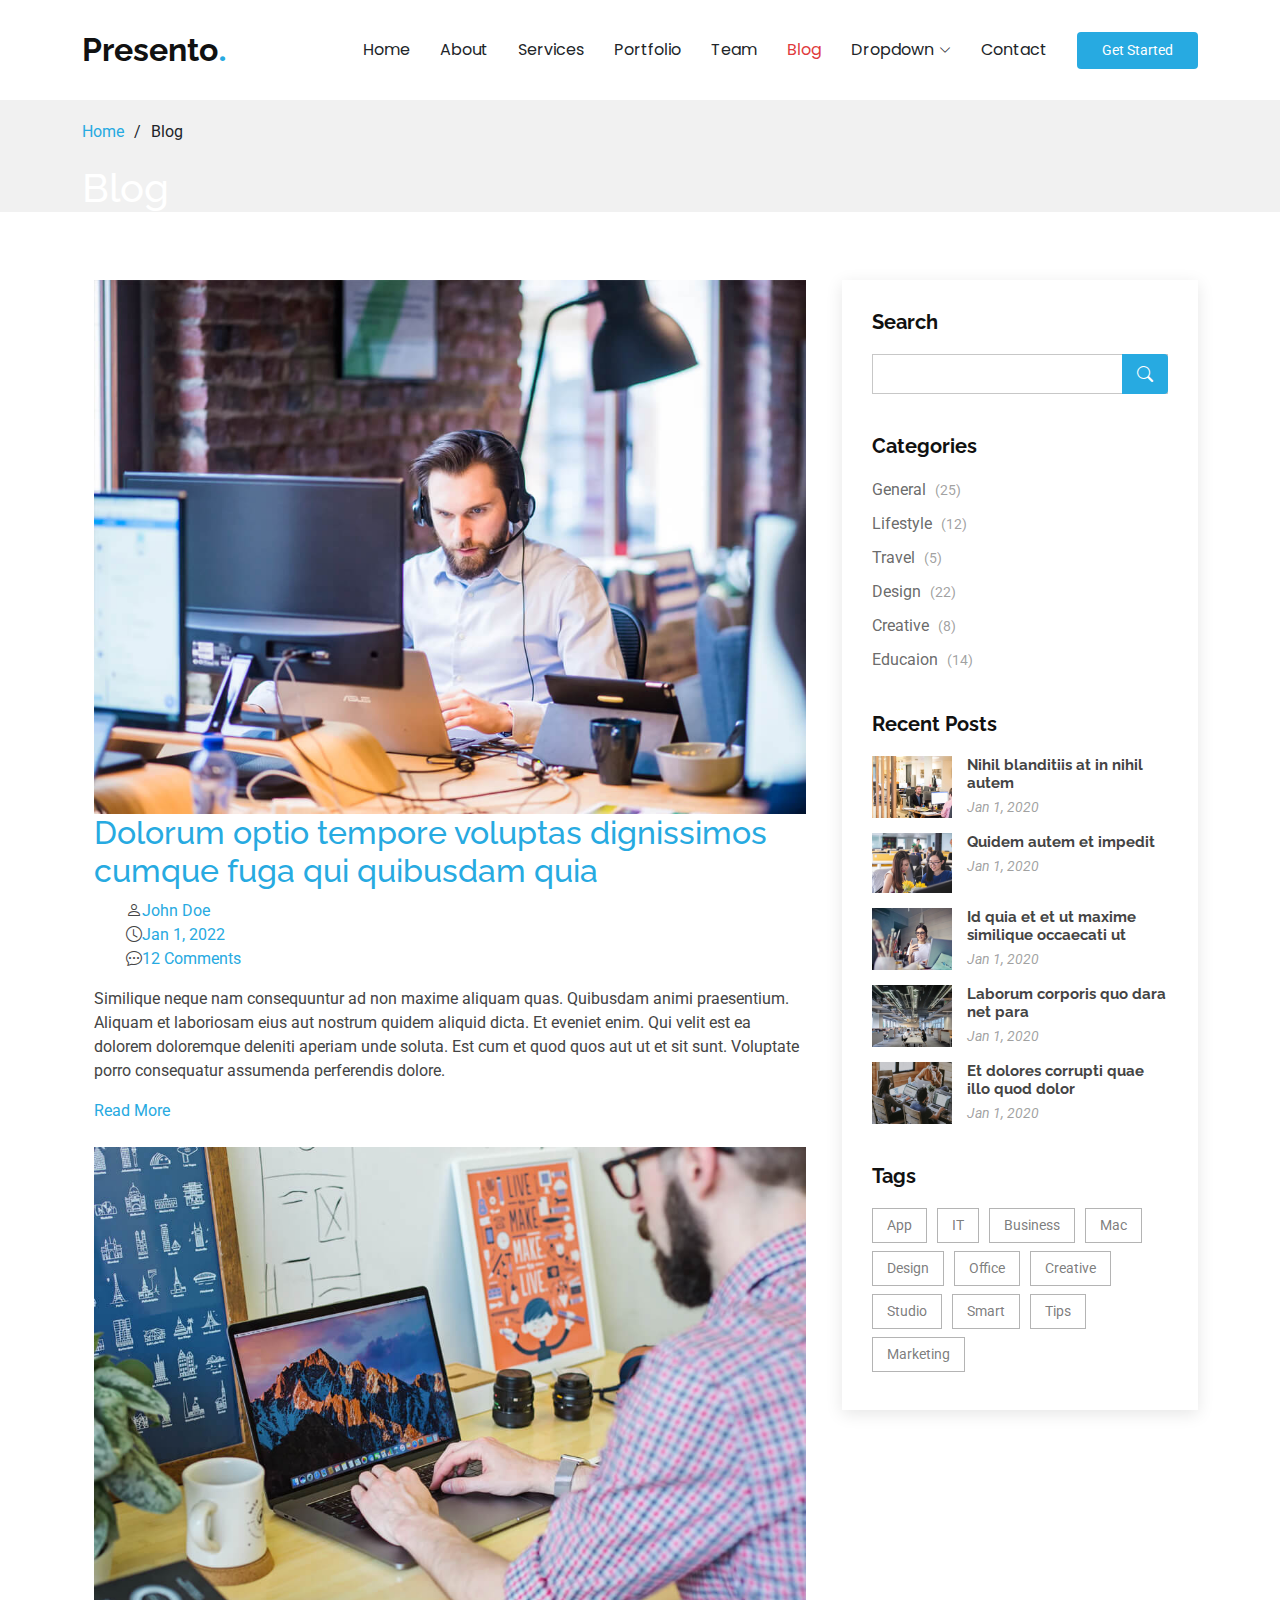
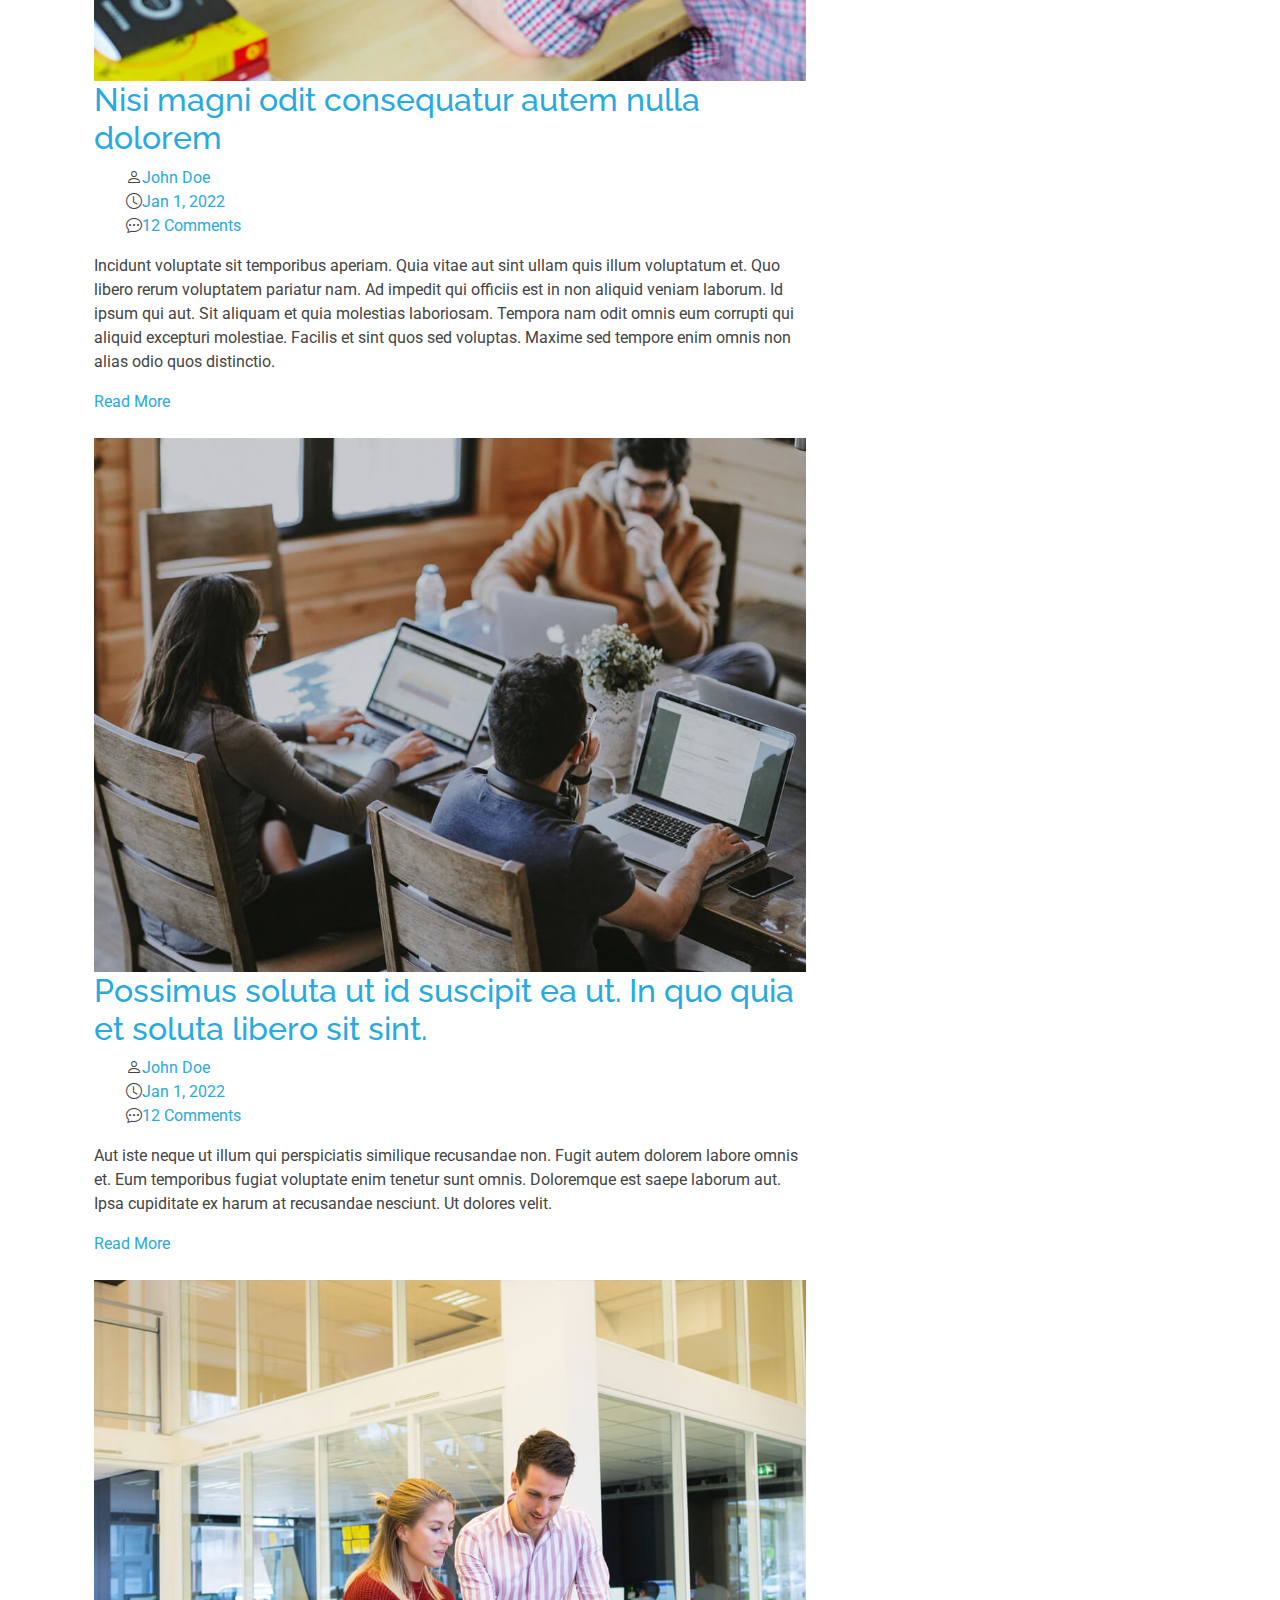
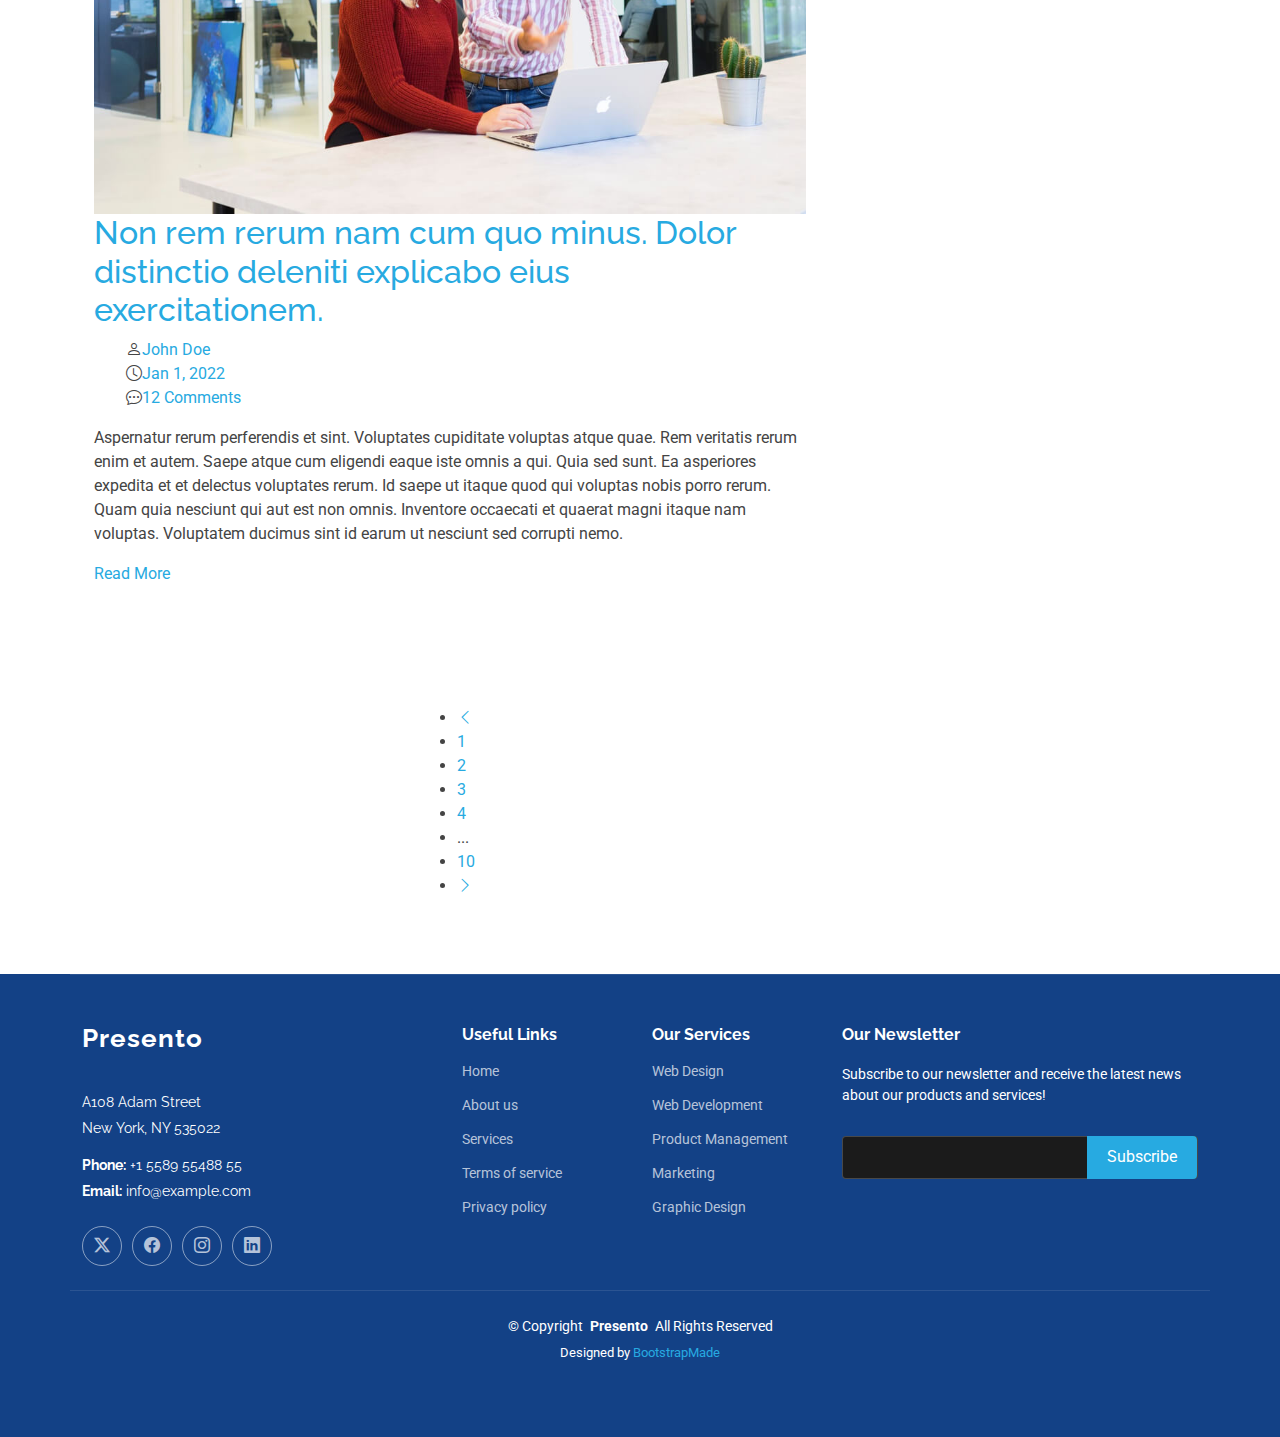
<file: blog.html>
<!DOCTYPE html>
<html lang="en">

<head>
  <meta charset="utf-8">
  <meta content="width=device-width, initial-scale=1.0" name="viewport">
  <title>Blog - Presento Bootstrap Template</title>
  <meta name="description" content="">
  <meta name="keywords" content="">

  <!-- Favicons -->
  <link href="" rel="icon">
  <link href="" rel="apple-touch-icon">

  <!-- Fonts -->
  <link href="https://fonts.googleapis.com" rel="preconnect">
  <link href="https://fonts.gstatic.com" rel="preconnect" crossorigin>
  <link href="https://fonts.googleapis.com/css2?family=Roboto:ital,wght@0,100;0,300;0,400;0,500;0,700;0,900;1,100;1,300;1,400;1,500;1,700;1,900&family=Poppins:ital,wght@0,100;0,200;0,300;0,400;0,500;0,600;0,700;0,800;0,900;1,100;1,200;1,300;1,400;1,500;1,600;1,700;1,800;1,900&family=Raleway:ital,wght@0,100;0,200;0,300;0,400;0,500;0,600;0,700;0,800;0,900;1,100;1,200;1,300;1,400;1,500;1,600;1,700;1,800;1,900&display=swap" rel="stylesheet">

  <!-- Vendor CSS Files -->
  <link href="assets/vendor/bootstrap/css/bootstrap.min.css" rel="stylesheet">
  <link href="assets/vendor/bootstrap-icons/bootstrap-icons.css" rel="stylesheet">
  <link href="assets/vendor/aos/aos.css" rel="stylesheet">
  <link href="assets/vendor/glightbox/css/glightbox.min.css" rel="stylesheet">
  <link href="assets/vendor/swiper/swiper-bundle.min.css" rel="stylesheet">

  <!-- Main CSS File -->
  <link href="assets/css/main.css" rel="stylesheet">

  <!-- =======================================================
  * Template Name: Presento
  * Template URL: https://bootstrapmade.com/presento-bootstrap-corporate-template/
  * Updated: Aug 07 2024 with Bootstrap v5.3.3
  * Author: BootstrapMade.com
  * License: https://bootstrapmade.com/license/
  ======================================================== -->
</head>

<body class="blog-page">

  <header id="header" class="header d-flex align-items-center sticky-top">
    <div class="container-fluid container-xl position-relative d-flex align-items-center">

      <a href="index.html" class="logo d-flex align-items-center me-auto">
        <!-- Uncomment the line below if you also wish to use an image logo -->
        <!-- <img src="assets/img/logo.png" alt=""> -->
        <h1 class="sitename">Presento</h1>
        <span>.</span>
      </a>

      <nav id="navmenu" class="navmenu">
        <ul>
          <li><a href="#hero">Home<br></a></li>
          <li><a href="#about">About</a></li>
          <li><a href="#services">Services</a></li>
          <li><a href="#portfolio">Portfolio</a></li>
          <li><a href="#team">Team</a></li>
          <li><a href="blog.html" class="active">Blog</a></li>
          <li class="dropdown"><a href="#"><span>Dropdown</span> <i class="bi bi-chevron-down toggle-dropdown"></i></a>
            <ul>
              <li><a href="#">Dropdown 1</a></li>
              <li class="dropdown"><a href="#"><span>Deep Dropdown</span> <i class="bi bi-chevron-down toggle-dropdown"></i></a>
                <ul>
                  <li><a href="#">Deep Dropdown 1</a></li>
                  <li><a href="#">Deep Dropdown 2</a></li>
                  <li><a href="#">Deep Dropdown 3</a></li>
                  <li><a href="#">Deep Dropdown 4</a></li>
                  <li><a href="#">Deep Dropdown 5</a></li>
                </ul>
              </li>
              <li><a href="#">Dropdown 2</a></li>
              <li><a href="#">Dropdown 3</a></li>
              <li><a href="#">Dropdown 4</a></li>
            </ul>
          </li>
          <li><a href="#contact">Contact</a></li>
        </ul>
        <i class="mobile-nav-toggle d-xl-none bi bi-list"></i>
      </nav>

      <a class="btn-getstarted" href="index.html#about">Get Started</a>

    </div>
  </header>

  <main class="main">

    <!-- Page Title -->
    <div class="page-title dark-background">
      <div class="container">
        <nav class="breadcrumbs">
          <ol>
            <li><a href="index.html">Home</a></li>
            <li class="current">Blog</li>
          </ol>
        </nav>
        <h1>Blog</h1>
      </div>
    </div><!-- End Page Title -->

    <div class="container">
      <div class="row">

        <div class="col-lg-8">

          <!-- Blog Posts Section -->
          <section id="blog-posts" class="blog-posts section">

            <div class="container">

              <div class="row gy-4">

                <div class="col-12">
                  <article>

                    <div class="post-img">
                      <img src="assets/img/blog/blog-1.jpg" alt="" class="img-fluid">
                    </div>

                    <h2 class="title">
                      <a href="blog-details.html">Dolorum optio tempore voluptas dignissimos cumque fuga qui quibusdam quia</a>
                    </h2>

                    <div class="meta-top">
                      <ul>
                        <li class="d-flex align-items-center"><i class="bi bi-person"></i> <a href="blog-details.html">John Doe</a></li>
                        <li class="d-flex align-items-center"><i class="bi bi-clock"></i> <a href="blog-details.html"><time datetime="2022-01-01">Jan 1, 2022</time></a></li>
                        <li class="d-flex align-items-center"><i class="bi bi-chat-dots"></i> <a href="blog-details.html">12 Comments</a></li>
                      </ul>
                    </div>

                    <div class="content">
                      <p>
                        Similique neque nam consequuntur ad non maxime aliquam quas. Quibusdam animi praesentium. Aliquam et laboriosam eius aut nostrum quidem aliquid dicta.
                        Et eveniet enim. Qui velit est ea dolorem doloremque deleniti aperiam unde soluta. Est cum et quod quos aut ut et sit sunt. Voluptate porro consequatur assumenda perferendis dolore.
                      </p>

                      <div class="read-more">
                        <a href="blog-details.html">Read More</a>
                      </div>
                    </div>

                  </article>
                </div><!-- End post list item -->

                <div class="col-12">

                  <article>

                    <div class="post-img">
                      <img src="assets/img/blog/blog-2.jpg" alt="" class="img-fluid">
                    </div>

                    <h2 class="title">
                      <a href="blog-details.html">Nisi magni odit consequatur autem nulla dolorem</a>
                    </h2>

                    <div class="meta-top">
                      <ul>
                        <li class="d-flex align-items-center"><i class="bi bi-person"></i> <a href="blog-details.html">John Doe</a></li>
                        <li class="d-flex align-items-center"><i class="bi bi-clock"></i> <a href="blog-details.html"><time datetime="2022-01-01">Jan 1, 2022</time></a></li>
                        <li class="d-flex align-items-center"><i class="bi bi-chat-dots"></i> <a href="blog-details.html">12 Comments</a></li>
                      </ul>
                    </div>

                    <div class="content">
                      <p>
                        Incidunt voluptate sit temporibus aperiam. Quia vitae aut sint ullam quis illum voluptatum et. Quo libero rerum voluptatem pariatur nam.
                        Ad impedit qui officiis est in non aliquid veniam laborum. Id ipsum qui aut. Sit aliquam et quia molestias laboriosam. Tempora nam odit omnis eum corrupti qui aliquid excepturi molestiae. Facilis et sint quos sed voluptas. Maxime sed tempore enim omnis non alias odio quos distinctio.
                      </p>
                      <div class="read-more">
                        <a href="blog-details.html">Read More</a>
                      </div>
                    </div>

                  </article>

                </div><!-- End post list item -->

                <div class="col-12">

                  <article>

                    <div class="post-img">
                      <img src="assets/img/blog/blog-3.jpg" alt="" class="img-fluid">
                    </div>

                    <h2 class="title">
                      <a href="blog-details.html">Possimus soluta ut id suscipit ea ut. In quo quia et soluta libero sit sint.</a>
                    </h2>

                    <div class="meta-top">
                      <ul>
                        <li class="d-flex align-items-center"><i class="bi bi-person"></i> <a href="blog-details.html">John Doe</a></li>
                        <li class="d-flex align-items-center"><i class="bi bi-clock"></i> <a href="blog-details.html"><time datetime="2022-01-01">Jan 1, 2022</time></a></li>
                        <li class="d-flex align-items-center"><i class="bi bi-chat-dots"></i> <a href="blog-details.html">12 Comments</a></li>
                      </ul>
                    </div>

                    <div class="content">
                      <p>
                        Aut iste neque ut illum qui perspiciatis similique recusandae non. Fugit autem dolorem labore omnis et. Eum temporibus fugiat voluptate enim tenetur sunt omnis.
                        Doloremque est saepe laborum aut. Ipsa cupiditate ex harum at recusandae nesciunt. Ut dolores velit.
                      </p>
                      <div class="read-more">
                        <a href="blog-details.html">Read More</a>
                      </div>
                    </div>

                  </article>

                </div><!-- End post list item -->

                <div class="col-12">

                  <article>

                    <div class="post-img">
                      <img src="assets/img/blog/blog-4.jpg" alt="" class="img-fluid">
                    </div>

                    <h2 class="title">
                      <a href="blog-details.html">Non rem rerum nam cum quo minus. Dolor distinctio deleniti explicabo eius exercitationem.</a>
                    </h2>

                    <div class="meta-top">
                      <ul>
                        <li class="d-flex align-items-center"><i class="bi bi-person"></i> <a href="blog-details.html">John Doe</a></li>
                        <li class="d-flex align-items-center"><i class="bi bi-clock"></i> <a href="blog-details.html"><time datetime="2022-01-01">Jan 1, 2022</time></a></li>
                        <li class="d-flex align-items-center"><i class="bi bi-chat-dots"></i> <a href="blog-details.html">12 Comments</a></li>
                      </ul>
                    </div>

                    <div class="content">
                      <p>
                        Aspernatur rerum perferendis et sint. Voluptates cupiditate voluptas atque quae. Rem veritatis rerum enim et autem. Saepe atque cum eligendi eaque iste omnis a qui.
                        Quia sed sunt. Ea asperiores expedita et et delectus voluptates rerum. Id saepe ut itaque quod qui voluptas nobis porro rerum. Quam quia nesciunt qui aut est non omnis. Inventore occaecati et quaerat magni itaque nam voluptas. Voluptatem ducimus sint id earum ut nesciunt sed corrupti nemo.
                      </p>
                      <div class="read-more">
                        <a href="blog-details.html">Read More</a>
                      </div>
                    </div>

                  </article>

                </div><!-- End post list item -->

              </div><!-- End blog posts list -->

            </div>

          </section><!-- /Blog Posts Section -->

          <!-- Blog Pagination Section -->
          <section id="blog-pagination" class="blog-pagination section">

            <div class="container">
              <div class="d-flex justify-content-center">
                <ul>
                  <li><a href="#"><i class="bi bi-chevron-left"></i></a></li>
                  <li><a href="#">1</a></li>
                  <li><a href="#" class="active">2</a></li>
                  <li><a href="#">3</a></li>
                  <li><a href="#">4</a></li>
                  <li>...</li>
                  <li><a href="#">10</a></li>
                  <li><a href="#"><i class="bi bi-chevron-right"></i></a></li>
                </ul>
              </div>
            </div>

          </section><!-- /Blog Pagination Section -->

        </div>

        <div class="col-lg-4 sidebar">

          <div class="widgets-container">

            <!-- Search Widget -->
            <div class="search-widget widget-item">

              <h3 class="widget-title">Search</h3>
              <form action="">
                <input type="text">
                <button type="submit" title="Search"><i class="bi bi-search"></i></button>
              </form>

            </div><!--/Search Widget -->

            <!-- Categories Widget -->
            <div class="categories-widget widget-item">

              <h3 class="widget-title">Categories</h3>
              <ul class="mt-3">
                <li><a href="#">General <span>(25)</span></a></li>
                <li><a href="#">Lifestyle <span>(12)</span></a></li>
                <li><a href="#">Travel <span>(5)</span></a></li>
                <li><a href="#">Design <span>(22)</span></a></li>
                <li><a href="#">Creative <span>(8)</span></a></li>
                <li><a href="#">Educaion <span>(14)</span></a></li>
              </ul>

            </div><!--/Categories Widget -->

            <!-- Recent Posts Widget -->
            <div class="recent-posts-widget widget-item">

              <h3 class="widget-title">Recent Posts</h3>

              <div class="post-item">
                <img src="assets/img/blog/blog-recent-1.jpg" alt="" class="flex-shrink-0">
                <div>
                  <h4><a href="blog-details.html">Nihil blanditiis at in nihil autem</a></h4>
                  <time datetime="2020-01-01">Jan 1, 2020</time>
                </div>
              </div><!-- End recent post item-->

              <div class="post-item">
                <img src="assets/img/blog/blog-recent-2.jpg" alt="" class="flex-shrink-0">
                <div>
                  <h4><a href="blog-details.html">Quidem autem et impedit</a></h4>
                  <time datetime="2020-01-01">Jan 1, 2020</time>
                </div>
              </div><!-- End recent post item-->

              <div class="post-item">
                <img src="assets/img/blog/blog-recent-3.jpg" alt="" class="flex-shrink-0">
                <div>
                  <h4><a href="blog-details.html">Id quia et et ut maxime similique occaecati ut</a></h4>
                  <time datetime="2020-01-01">Jan 1, 2020</time>
                </div>
              </div><!-- End recent post item-->

              <div class="post-item">
                <img src="assets/img/blog/blog-recent-4.jpg" alt="" class="flex-shrink-0">
                <div>
                  <h4><a href="blog-details.html">Laborum corporis quo dara net para</a></h4>
                  <time datetime="2020-01-01">Jan 1, 2020</time>
                </div>
              </div><!-- End recent post item-->

              <div class="post-item">
                <img src="assets/img/blog/blog-recent-5.jpg" alt="" class="flex-shrink-0">
                <div>
                  <h4><a href="blog-details.html">Et dolores corrupti quae illo quod dolor</a></h4>
                  <time datetime="2020-01-01">Jan 1, 2020</time>
                </div>
              </div><!-- End recent post item-->

            </div><!--/Recent Posts Widget -->

            <!-- Tags Widget -->
            <div class="tags-widget widget-item">

              <h3 class="widget-title">Tags</h3>
              <ul>
                <li><a href="#">App</a></li>
                <li><a href="#">IT</a></li>
                <li><a href="#">Business</a></li>
                <li><a href="#">Mac</a></li>
                <li><a href="#">Design</a></li>
                <li><a href="#">Office</a></li>
                <li><a href="#">Creative</a></li>
                <li><a href="#">Studio</a></li>
                <li><a href="#">Smart</a></li>
                <li><a href="#">Tips</a></li>
                <li><a href="#">Marketing</a></li>
              </ul>

            </div><!--/Tags Widget -->

          </div>

        </div>

      </div>
    </div>

  </main>

  <footer id="footer" class="footer dark-background">

    <div class="container footer-top">
      <div class="row gy-4">
        <div class="col-lg-4 col-md-6 footer-about">
          <a href="index.html" class="logo d-flex align-items-center">
            <span class="sitename">Presento</span>
          </a>
          <div class="footer-contact pt-3">
            <p>A108 Adam Street</p>
            <p>New York, NY 535022</p>
            <p class="mt-3"><strong>Phone:</strong> <span>+1 5589 55488 55</span></p>
            <p><strong>Email:</strong> <span>info@example.com</span></p>
          </div>
          <div class="social-links d-flex mt-4">
            <a href=""><i class="bi bi-twitter-x"></i></a>
            <a href=""><i class="bi bi-facebook"></i></a>
            <a href=""><i class="bi bi-instagram"></i></a>
            <a href=""><i class="bi bi-linkedin"></i></a>
          </div>
        </div>

        <div class="col-lg-2 col-md-3 footer-links">
          <h4>Useful Links</h4>
          <ul>
            <li><a href="#">Home</a></li>
            <li><a href="#">About us</a></li>
            <li><a href="#">Services</a></li>
            <li><a href="#">Terms of service</a></li>
            <li><a href="#">Privacy policy</a></li>
          </ul>
        </div>

        <div class="col-lg-2 col-md-3 footer-links">
          <h4>Our Services</h4>
          <ul>
            <li><a href="#">Web Design</a></li>
            <li><a href="#">Web Development</a></li>
            <li><a href="#">Product Management</a></li>
            <li><a href="#">Marketing</a></li>
            <li><a href="#">Graphic Design</a></li>
          </ul>
        </div>

        <div class="col-lg-4 col-md-12 footer-newsletter">
          <h4>Our Newsletter</h4>
          <p>Subscribe to our newsletter and receive the latest news about our products and services!</p>
          <form action="forms/newsletter.php" method="post" class="php-email-form">
            <div class="newsletter-form"><input type="email" name="email"><input type="submit" value="Subscribe"></div>
            <div class="loading">Loading</div>
            <div class="error-message"></div>
            <div class="sent-message">Your subscription request has been sent. Thank you!</div>
          </form>
        </div>

      </div>
    </div>

    <div class="container copyright text-center mt-4">
      <p>© <span>Copyright</span> <strong class="px-1 sitename">Presento</strong> <span>All Rights Reserved</span></p>
      <div class="credits">
        <!-- All the links in the footer should remain intact. -->
        <!-- You can delete the links only if you've purchased the pro version. -->
        <!-- Licensing information: https://bootstrapmade.com/license/ -->
        <!-- Purchase the pro version with working PHP/AJAX contact form: [buy-url] -->
        Designed by <a href="https://bootstrapmade.com/">BootstrapMade</a>
      </div>
    </div>

  </footer>

  <!-- Scroll Top -->
  <a href="#" id="scroll-top" class="scroll-top d-flex align-items-center justify-content-center"><i class="bi bi-arrow-up-short"></i></a>

  <!-- Vendor JS Files -->
  <script src="assets/vendor/bootstrap/js/bootstrap.bundle.min.js"></script>
  <script src="assets/vendor/php-email-form/validate.js"></script>
  <script src="assets/vendor/aos/aos.js"></script>
  <script src="assets/vendor/glightbox/js/glightbox.min.js"></script>
  <script src="assets/vendor/swiper/swiper-bundle.min.js"></script>
  <script src="assets/vendor/purecounter/purecounter_vanilla.js"></script>
  <script src="assets/vendor/imagesloaded/imagesloaded.pkgd.min.js"></script>
  <script src="assets/vendor/isotope-layout/isotope.pkgd.min.js"></script>

  <!-- Main JS File -->
  <script src="assets/js/main.js"></script>

</body>

</html>
</file>
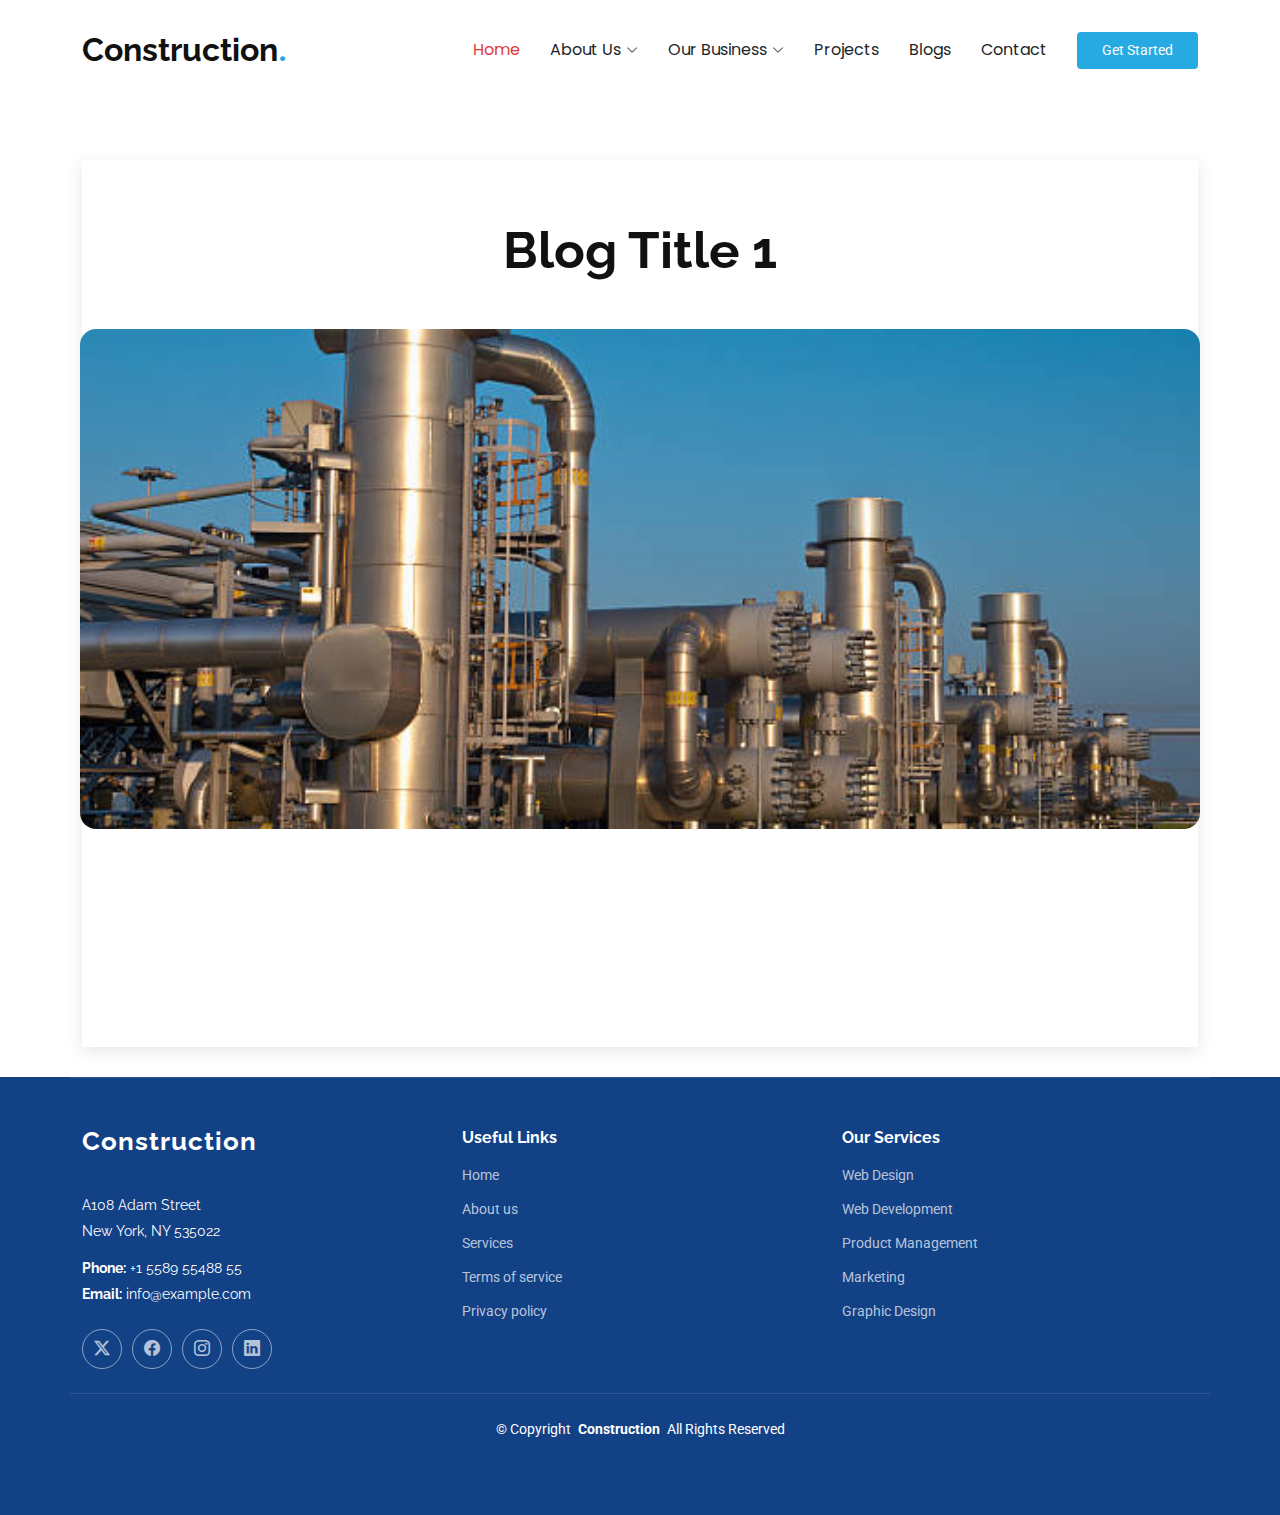
<file: blog_details.html>
<!DOCTYPE html>
<html lang="en">

<head>
  <meta charset="utf-8">
  <meta content="width=device-width, initial-scale=1.0" name="viewport">
  <title>Construction</title>
  <meta name="description" content="">
  <meta name="keywords" content="">

  <!-- Favicons -->
  <link href="" rel="icon">
  <link href="" rel="apple-touch-icon">

  <!-- Fonts -->
  <link href="https://fonts.googleapis.com" rel="preconnect">
  <link href="https://fonts.gstatic.com" rel="preconnect" crossorigin>
  <link
    href="https://fonts.googleapis.com/css2?family=Roboto:ital,wght@0,100;0,300;0,400;0,500;0,700;0,900;1,100;1,300;1,400;1,500;1,700;1,900&family=Poppins:ital,wght@0,100;0,200;0,300;0,400;0,500;0,600;0,700;0,800;0,900;1,100;1,200;1,300;1,400;1,500;1,600;1,700;1,800;1,900&family=Raleway:ital,wght@0,100;0,200;0,300;0,400;0,500;0,600;0,700;0,800;0,900;1,100;1,200;1,300;1,400;1,500;1,600;1,700;1,800;1,900&display=swap"
    rel="stylesheet">

  <!-- Vendor CSS Files -->
  <link href="assets/vendor/bootstrap/css/bootstrap.min.css" rel="stylesheet">
  <link href="assets/vendor/bootstrap-icons/bootstrap-icons.css" rel="stylesheet">
  <link href="assets/vendor/aos/aos.css" rel="stylesheet">
  <link href="assets/vendor/glightbox/css/glightbox.min.css" rel="stylesheet">
  <link href="assets/vendor/swiper/swiper-bundle.min.css" rel="stylesheet">

  <!-- Main CSS File -->
  <link href="assets/css/main.css" rel="stylesheet">


<body class="index-page">

  <header id="header" class="header d-flex align-items-center sticky-top">
    <div class="container-fluid container-xl position-relative d-flex align-items-center">

      <a href="index.html" class="logo d-flex align-items-center me-auto">
        <h1 class="sitename">Construction</h1>
        <span>.</span>
      </a>

      <nav id="navmenu" class="navmenu">
        <ul>
          <li><a href="index.html" class="active">Home</a></li>

          <!-- Mega Menu Start -->
          <li class="dropdown megamenu">
            <a href="about_us.html">
              <span>About Us</span> <i class="bi bi-chevron-down megamenu-toggle"></i>
            </a>
            <div class="megamenu-content">
              <div class="container">
                <div class="row">
                  <div class="col-lg-4 col-md-6">
                    <h5>About Us</h5>
                    <div class="mega-links">
                      <p class="text-justify">Lorem Ipsum is simply dummy text of the printing and typesetting industry.
                        Lorem Ipsum has been the industry's standard dummy text ever since the 1500s, when an unknown
                        printer took a galley of type and scrambled it to make a type specimen book. It has survived not
                        only five centuries, but also the leap into electronic typesetting, remaining essentially
                        unchanged. It was popularised in the 1960s with the release of Letraset sheets containing Lorem
                        Ipsum passages, and more recently with desktop publishing software like Aldus PageMaker
                        including versions of Lorem Ipsum.</p>
                    </div>
                  </div>

                  <div class="col-lg-4 col-md-6">
                    <div class="mega-links text-end">
                      <a href="#">Overview</a>
                      <a href="#">Our Values & Culture</a>
                      <a href="#">Awards & Certificates</a>
                      <a href="#">Group Companies</a>
                    </div>
                  </div>

                  <div class="col-lg-4 col-md-6">
                    <div class="mega-links text-end">
                      <a href="#">Leadership</a>
                      <a href="#">Milestones</a>
                      <a href="#">Our Vision</a>
                      <a href="#">Business Overview</a>
                    </div>
                  </div>

                  <!-- <div class="col-lg-4 col-md-6">
          <h5>Achievements</h5>
          <div class="mega-links">
            
          </div>
        </div> -->
                </div>
              </div>
            </div>
          </li>
          <!-- Mega Menu End -->

          <!-- Mega Menu End -->

          <li class="dropdown megamenu">
            <a href="our_bussiness.html">
              <span>Our Business</span> <i class="bi bi-chevron-down"></i>
            </a>
            <div class="megamenu-content">
              <div class="container">
                <div class="row">
                  <div class="col-lg-4 col-md-6">
                    <h5>Our Business</h5>

                  </div>

                  <div class="col-lg-4 col-md-6">
                    <div class="mega-links text-end">
                      <a href="building.html">Buliding & Factories</a>
                      <a href="water.html">Water</a>
                      <a href="urban_infra.html">Urban Infrastructure</a>
                    </div>
                  </div>

                  <div class="col-lg-4 col-md-6">
                    <div class="mega-links text-end">
                      <a href="#">Oil & Gas</a>
                      <a href="#">Manufacturing Plants</a>
                      <a href="#">Biomass Plants</a>
                    </div>
                  </div>
                </div>
              </div>
            </div>
          </li>
          <li><a href="projects.html">Projects</a></li>
          <li><a href="blog.html">Blogs</a></li>
          <li><a href="#contact">Contact</a></li>
        </ul>
        <i class="mobile-nav-toggle d-xl-none bi bi-list"></i>
      </nav>

      <a class="btn-getstarted" href="#about">Get Started</a>
    </div>
  </header>


  <main class="main">

     <!-- Blog Details Section -->
    <section id="blog-details" class="blog-details section">
      <div class="container" data-aos="fade-up">

        <article class="article">
          <div class="article-header">
         

            <h1 class="title" data-aos="fade-up" data-aos-delay="100">Blog Title 1</h1>
          </div>

          <div class="article-featured-image" data-aos="zoom-in">
            <img src="assets/img/gallery/4.jpg" alt="UI Design Evolution" class="img-fluid">
          </div>

   

            <div class="article-content">
              <div class="content-section" id="introduction" data-aos="fade-up">
                <p class="lead">
                  The journey of user interface design has been marked by significant shifts in aesthetic approaches, each era bringing its own unique perspective on how digital interfaces should look and feel.
                </p>

                <p>
                  From the early days of graphical user interfaces to today's sophisticated design systems, the evolution of UI design reflects not just technological advancement, but also changing user expectations and cultural shifts in how we interact with digital products.
                </p>

              
              </div>



          </div>


        </article>

      </div>
    </section><!-- /Blog Details Section -->




  </main>

  <footer id="footer" class="footer dark-background">

    <div class="container footer-top">
      <div class="row gy-4">
        <div class="col-lg-4 col-md-6 footer-about">
          <a href="index.html" class="logo d-flex align-items-center">
            <span class="sitename">Construction</span>
          </a>
          <div class="footer-contact pt-3">
            <p>A108 Adam Street</p>
            <p>New York, NY 535022</p>
            <p class="mt-3"><strong>Phone:</strong> <span>+1 5589 55488 55</span></p>
            <p><strong>Email:</strong> <span>info@example.com</span></p>
          </div>
          <div class="social-links d-flex mt-4">
            <a href=""><i class="bi bi-twitter-x"></i></a>
            <a href=""><i class="bi bi-facebook"></i></a>
            <a href=""><i class="bi bi-instagram"></i></a>
            <a href=""><i class="bi bi-linkedin"></i></a>
          </div>
        </div>

        <div class="col-lg-4 col-md-3 footer-links">
          <h4>Useful Links</h4>
          <ul>
            <li><a href="#">Home</a></li>
            <li><a href="#">About us</a></li>
            <li><a href="#">Services</a></li>
            <li><a href="#">Terms of service</a></li>
            <li><a href="#">Privacy policy</a></li>
          </ul>
        </div>

        <div class="col-lg-4 col-md-3 footer-links">
          <h4>Our Services</h4>
          <ul>
            <li><a href="#">Web Design</a></li>
            <li><a href="#">Web Development</a></li>
            <li><a href="#">Product Management</a></li>
            <li><a href="#">Marketing</a></li>
            <li><a href="#">Graphic Design</a></li>
          </ul>
        </div>

        <!-- <div class="col-lg-4 col-md-12 footer-newsletter">
         
        </div> -->

      </div>
    </div>

    <div class="container copyright text-center mt-4">
      <p>© <span>Copyright</span> <strong class="px-1 sitename">Construction</strong> <span>All Rights Reserved</span>
      </p>

    </div>

  </footer>

  <!-- Scroll Top -->
  <a href="#" id="scroll-top" class="scroll-top d-flex align-items-center justify-content-center"><i
      class="bi bi-arrow-up-short"></i></a>

  <!-- Vendor JS Files -->
  <script src="assets/vendor/bootstrap/js/bootstrap.bundle.min.js"></script>
  <script src="assets/vendor/php-email-form/validate.js"></script>
  <script src="assets/vendor/aos/aos.js"></script>
  <script src="assets/vendor/glightbox/js/glightbox.min.js"></script>
  <script src="assets/vendor/swiper/swiper-bundle.min.js"></script>
  <script src="assets/vendor/purecounter/purecounter_vanilla.js"></script>
  <script src="assets/vendor/imagesloaded/imagesloaded.pkgd.min.js"></script>
  <script src="assets/vendor/isotope-layout/isotope.pkgd.min.js"></script>

  <!-- Main JS File -->
  <script src="assets/js/main.js"></script>

</body>

</html>
</file>
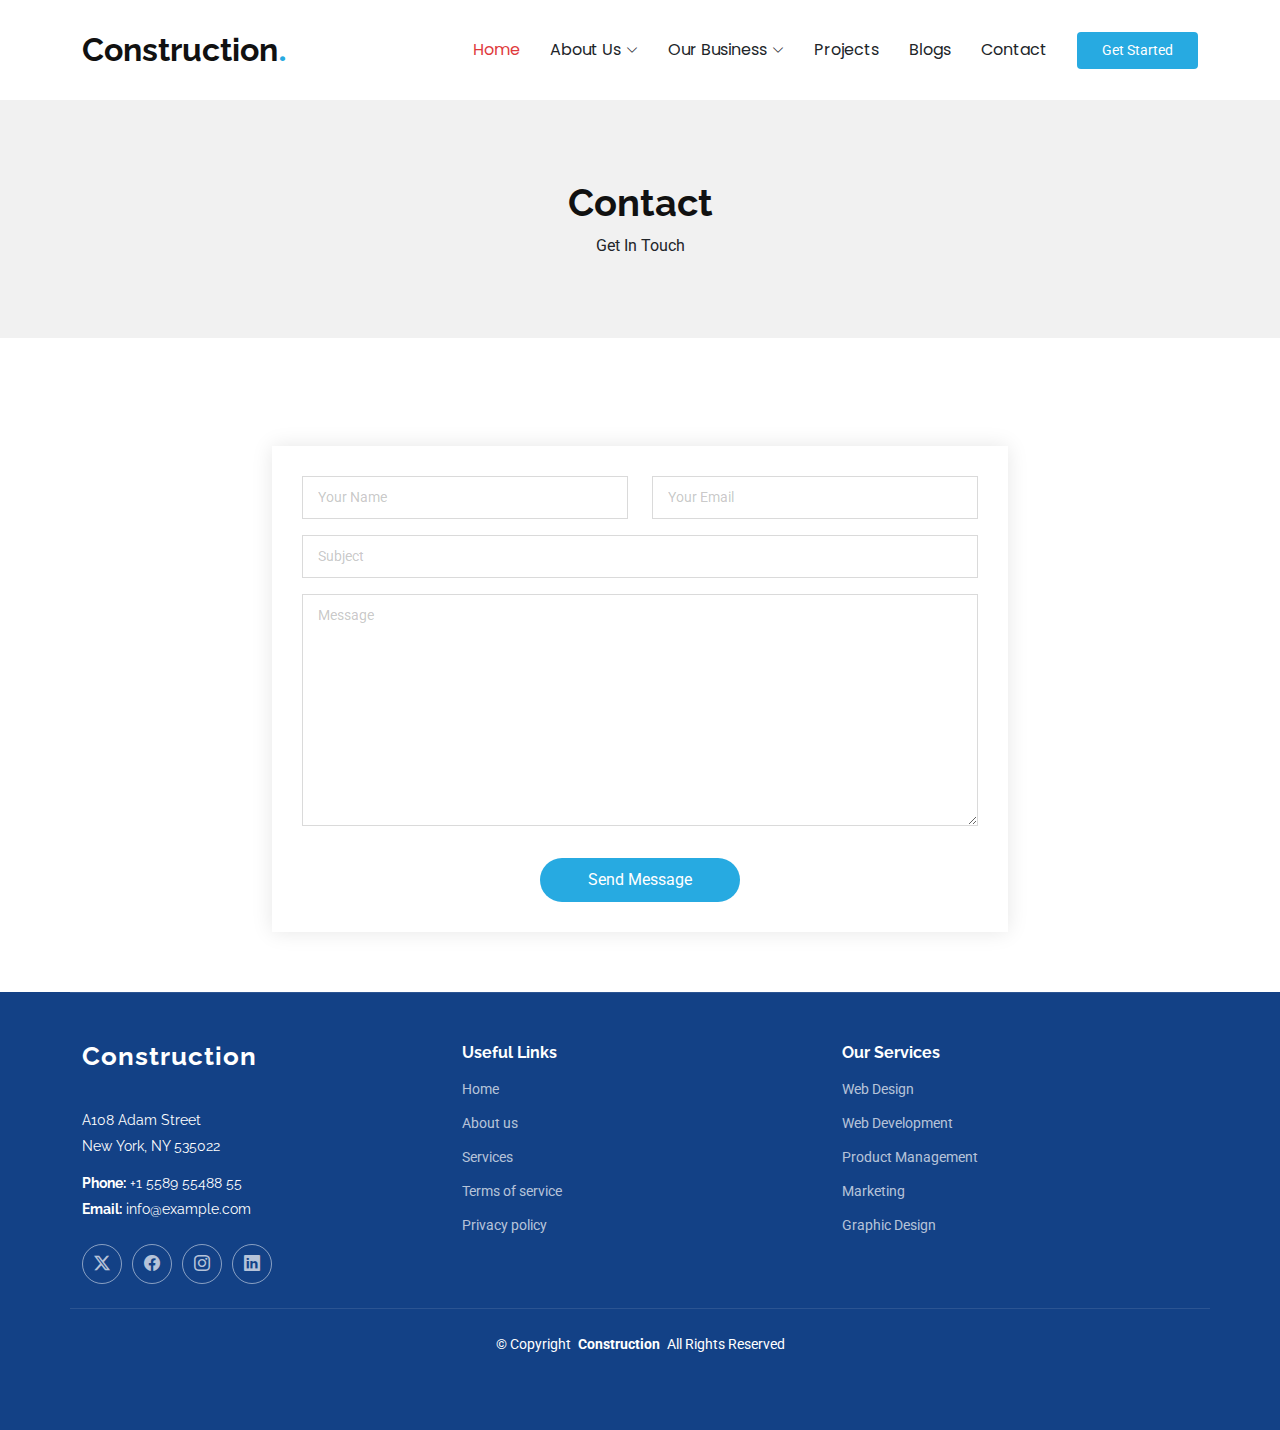
<file: contact.html>
<!DOCTYPE html>
<html lang="en">

<head>
    <meta charset="utf-8">
    <meta content="width=device-width, initial-scale=1.0" name="viewport">
    <title>Construction</title>
    <meta name="description" content="">
    <meta name="keywords" content="">

    <!-- Favicons -->
    <link href="" rel="icon">
    <link href="" rel="apple-touch-icon">

    <!-- Fonts -->
    <link href="https://fonts.googleapis.com" rel="preconnect">
    <link href="https://fonts.gstatic.com" rel="preconnect" crossorigin>
    <link
        href="https://fonts.googleapis.com/css2?family=Roboto:ital,wght@0,100;0,300;0,400;0,500;0,700;0,900;1,100;1,300;1,400;1,500;1,700;1,900&family=Poppins:ital,wght@0,100;0,200;0,300;0,400;0,500;0,600;0,700;0,800;0,900;1,100;1,200;1,300;1,400;1,500;1,600;1,700;1,800;1,900&family=Raleway:ital,wght@0,100;0,200;0,300;0,400;0,500;0,600;0,700;0,800;0,900;1,100;1,200;1,300;1,400;1,500;1,600;1,700;1,800;1,900&display=swap"
        rel="stylesheet">

    <!-- Vendor CSS Files -->
    <link href="assets/vendor/bootstrap/css/bootstrap.min.css" rel="stylesheet">
    <link href="assets/vendor/bootstrap-icons/bootstrap-icons.css" rel="stylesheet">
    <link href="assets/vendor/aos/aos.css" rel="stylesheet">
    <link href="assets/vendor/glightbox/css/glightbox.min.css" rel="stylesheet">
    <link href="assets/vendor/swiper/swiper-bundle.min.css" rel="stylesheet">

    <!-- Main CSS File -->
    <link href="assets/css/main.css" rel="stylesheet">


<body class="index-page">

    <header id="header" class="header d-flex align-items-center sticky-top">
        <div class="container-fluid container-xl position-relative d-flex align-items-center">

            <a href="index.html" class="logo d-flex align-items-center me-auto">
                <h1 class="sitename">Construction</h1>
                <span>.</span>
            </a>

            <nav id="navmenu" class="navmenu">
                <ul>
                    <li><a href="index.html" class="active">Home</a></li>

                    <!-- Mega Menu Start -->
                    <li class="dropdown megamenu">
                        <a href="about_us.html">
                            <span>About Us</span> <i class="bi bi-chevron-down megamenu-toggle"></i>
                        </a>
                        <div class="megamenu-content">
                            <div class="container">
                                <div class="row">
                                    <div class="col-lg-4 col-md-6">
                                        <h5>About Us</h5>
                                        <div class="mega-links">
                                            <p class="text-justify">Lorem Ipsum is simply dummy text of the printing and
                                                typesetting industry.
                                                Lorem Ipsum has been the industry's standard dummy text ever since the
                                                1500s, when an unknown
                                                printer took a galley of type and scrambled it to make a type specimen
                                                book. It has survived not
                                                only five centuries, but also the leap into electronic typesetting,
                                                remaining essentially
                                                unchanged. It was popularised in the 1960s with the release of Letraset
                                                sheets containing Lorem
                                                Ipsum passages, and more recently with desktop publishing software like
                                                Aldus PageMaker
                                                including versions of Lorem Ipsum.</p>
                                        </div>
                                    </div>

                                    <div class="col-lg-4 col-md-6">
                                        <div class="mega-links text-end">
                                            <a href="#">Overview</a>
                                            <a href="#">Our Values & Culture</a>
                                            <a href="#">Awards & Certificates</a>
                                            <a href="#">Group Companies</a>
                                        </div>
                                    </div>

                                    <div class="col-lg-4 col-md-6">
                                        <div class="mega-links text-end">
                                            <a href="#">Leadership</a>
                                            <a href="#">Milestones</a>
                                            <a href="#">Our Vision</a>
                                            <a href="#">Business Overview</a>
                                        </div>
                                    </div>

                                    <!-- <div class="col-lg-4 col-md-6">
          <h5>Achievements</h5>
          <div class="mega-links">
            
          </div>
        </div> -->
                                </div>
                            </div>
                        </div>
                    </li>
                    <!-- Mega Menu End -->

                    <!-- Mega Menu End -->

                    <li class="dropdown megamenu">
                        <a href="our_bussiness.html">
                            <span>Our Business</span> <i class="bi bi-chevron-down"></i>
                        </a>
                        <div class="megamenu-content">
                            <div class="container">
                                <div class="row">
                                    <div class="col-lg-4 col-md-6">
                                        <h5>Our Business</h5>

                                    </div>

                                    <div class="col-lg-4 col-md-6">
                                        <div class="mega-links text-end">
                                            <a href="building.html">Buliding & Factories</a>
                                            <a href="water.html">Water</a>
                                            <a href="urban_infra.html">Urban Infrastructure</a>
                                        </div>
                                    </div>

                                    <div class="col-lg-4 col-md-6">
                                        <div class="mega-links text-end">
                                            <a href="#">Oil & Gas</a>
                                            <a href="#">Manufacturing Plants</a>
                                            <a href="#">Biomass Plants</a>
                                        </div>
                                    </div>
                                </div>
                            </div>
                        </div>
                    </li>
                    <li><a href="projects.html">Projects</a></li>
                    <li><a href="blog.html">Blogs</a></li>
                    <li><a href="#contact">Contact</a></li>
                </ul>
                <i class="mobile-nav-toggle d-xl-none bi bi-list"></i>
            </nav>

            <a class="btn-getstarted" href="#about">Get Started</a>
        </div>
    </header>



    <main class="main">

        <!-- Page Title -->
        <div class="page-title">
            <div class="heading">
                <div class="container">
                    <div class="row d-flex justify-content-center text-center">
                        <div class="col-lg-8">
                            <h1 class="heading-title">Contact</h1>
                            <p class="mb-0">
                                Get In Touch
                            </p>
                        </div>
                    </div>
                </div>
            </div>

        </div><!-- End Page Title -->

        <!-- Contact Section -->
        <section id="contact" class="contact section">
            <div class="container" data-aos="fade-up" data-aos-delay="100">

                <div class="row justify-content-center align-items-center min-vh-50 gy-4 mt-4 text-center">
                    <div class="col-lg-8" data-aos="fade-up" data-aos-delay="600">
                        <form action="forms/contact.php" method="post" class="php-email-form">
                            <div class="row gy-3">
                                <div class="col-md-6">
                                    <input type="text" name="name" class="form-control" placeholder="Your Name"
                                        required>
                                </div>
                                <div class="col-md-6">
                                    <input type="email" class="form-control" name="email" placeholder="Your Email"
                                        required>
                                </div>
                                <div class="col-md-12">
                                    <input type="text" class="form-control" name="subject" placeholder="Subject"
                                        required>
                                </div>
                                <div class="col-md-12">
                                    <textarea class="form-control" name="message" rows="10" placeholder="Message"
                                        required></textarea>
                                </div>
                                <div class="col-md-12 text-center">
                                    <div class="loading">Loading</div>
                                    <div class="error-message"></div>
                                    <div class="sent-message">Your message has been sent. Thank you!</div>
                                    <button type="submit" class="btn btn-primary px-5 mt-3">Send Message</button>
                                </div>
                            </div>
                        </form>
                    </div>
                </div>

            </div>
        </section>




    </main>

    <footer id="footer" class="footer dark-background">

        <div class="container footer-top">
            <div class="row gy-4">
                <div class="col-lg-4 col-md-6 footer-about">
                    <a href="index.html" class="logo d-flex align-items-center">
                        <span class="sitename">Construction</span>
                    </a>
                    <div class="footer-contact pt-3">
                        <p>A108 Adam Street</p>
                        <p>New York, NY 535022</p>
                        <p class="mt-3"><strong>Phone:</strong> <span>+1 5589 55488 55</span></p>
                        <p><strong>Email:</strong> <span>info@example.com</span></p>
                    </div>
                    <div class="social-links d-flex mt-4">
                        <a href=""><i class="bi bi-twitter-x"></i></a>
                        <a href=""><i class="bi bi-facebook"></i></a>
                        <a href=""><i class="bi bi-instagram"></i></a>
                        <a href=""><i class="bi bi-linkedin"></i></a>
                    </div>
                </div>

                <div class="col-lg-4 col-md-3 footer-links">
                    <h4>Useful Links</h4>
                    <ul>
                        <li><a href="#">Home</a></li>
                        <li><a href="#">About us</a></li>
                        <li><a href="#">Services</a></li>
                        <li><a href="#">Terms of service</a></li>
                        <li><a href="#">Privacy policy</a></li>
                    </ul>
                </div>

                <div class="col-lg-4 col-md-3 footer-links">
                    <h4>Our Services</h4>
                    <ul>
                        <li><a href="#">Web Design</a></li>
                        <li><a href="#">Web Development</a></li>
                        <li><a href="#">Product Management</a></li>
                        <li><a href="#">Marketing</a></li>
                        <li><a href="#">Graphic Design</a></li>
                    </ul>
                </div>

                <!-- <div class="col-lg-4 col-md-12 footer-newsletter">
         
        </div> -->

            </div>
        </div>

        <div class="container copyright text-center mt-4">
            <p>© <span>Copyright</span> <strong class="px-1 sitename">Construction</strong> <span>All Rights
                    Reserved</span>
            </p>

        </div>

    </footer>

    <!-- Scroll Top -->
    <a href="#" id="scroll-top" class="scroll-top d-flex align-items-center justify-content-center"><i
            class="bi bi-arrow-up-short"></i></a>

    <!-- Vendor JS Files -->
    <script src="assets/vendor/bootstrap/js/bootstrap.bundle.min.js"></script>
    <script src="assets/vendor/php-email-form/validate.js"></script>
    <script src="assets/vendor/aos/aos.js"></script>
    <script src="assets/vendor/glightbox/js/glightbox.min.js"></script>
    <script src="assets/vendor/swiper/swiper-bundle.min.js"></script>
    <script src="assets/vendor/purecounter/purecounter_vanilla.js"></script>
    <script src="assets/vendor/imagesloaded/imagesloaded.pkgd.min.js"></script>
    <script src="assets/vendor/isotope-layout/isotope.pkgd.min.js"></script>

    <!-- Main JS File -->
    <script src="assets/js/main.js"></script>






</body>

</html>
</file>
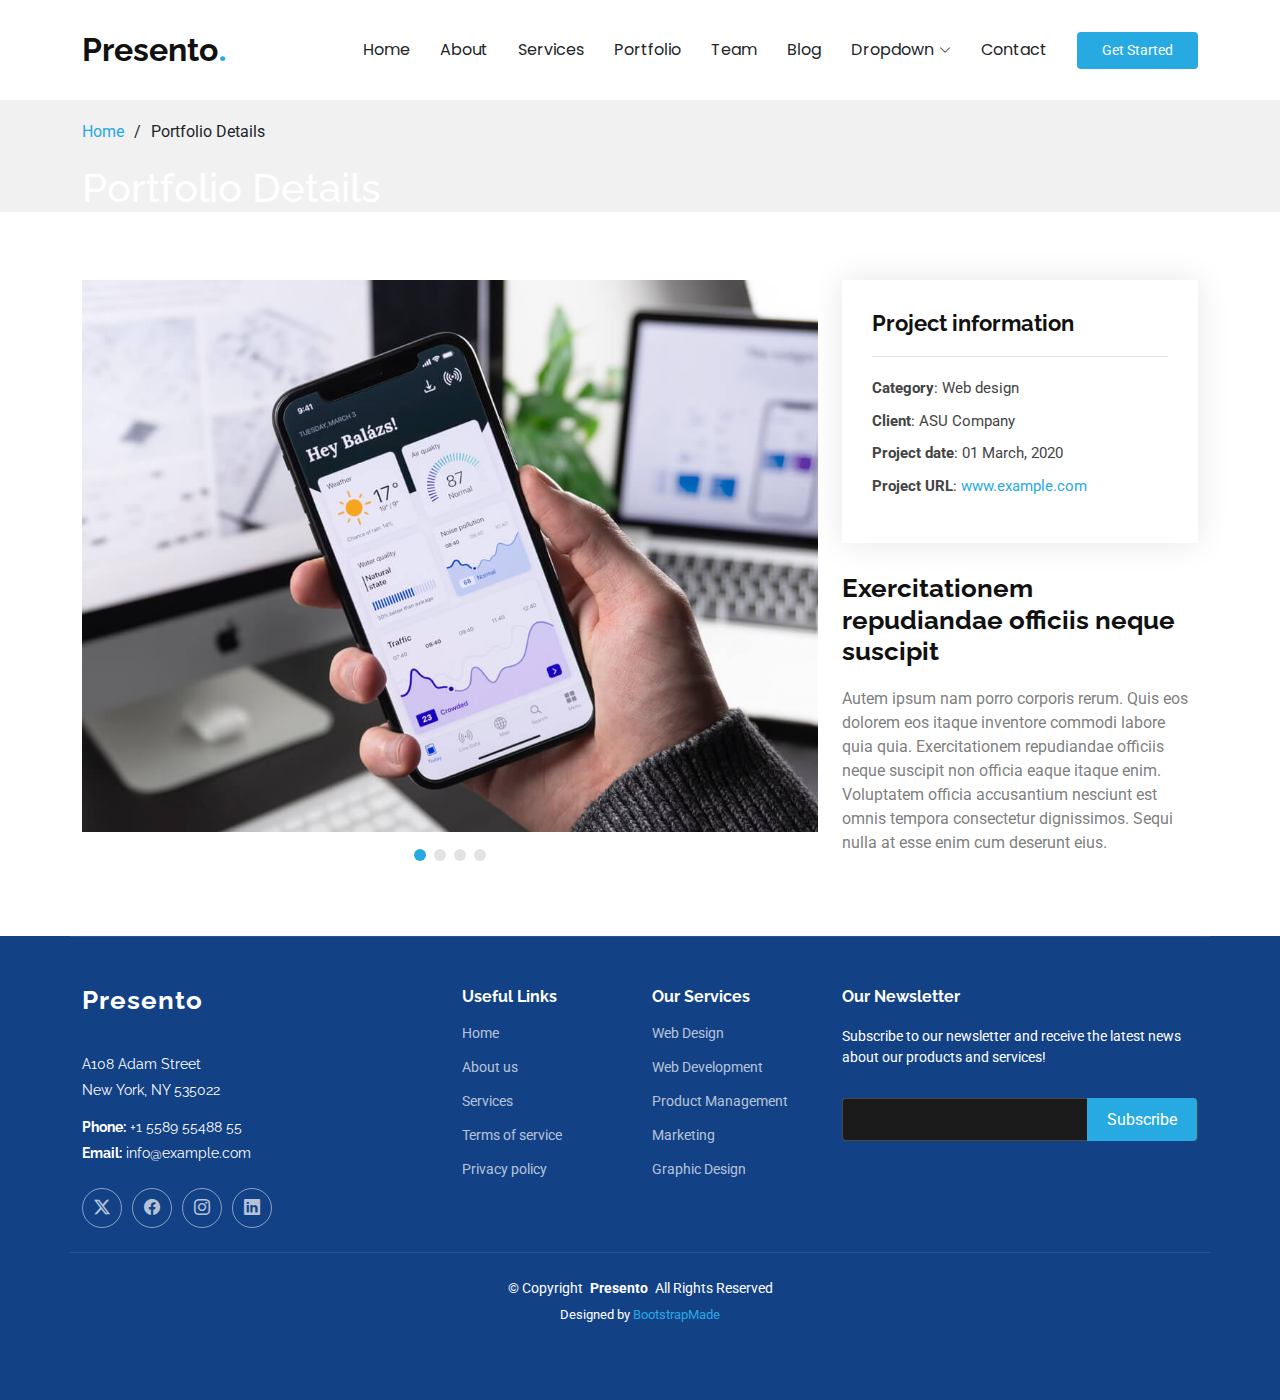
<file: portfolio-details.html>
<!DOCTYPE html>
<html lang="en">

<head>
  <meta charset="utf-8">
  <meta content="width=device-width, initial-scale=1.0" name="viewport">
  <title>Portfolio Details - Presento Bootstrap Template</title>
  <meta name="description" content="">
  <meta name="keywords" content="">

  <!-- Favicons -->
  <link href="" rel="icon">
  <link href="" rel="apple-touch-icon">

  <!-- Fonts -->
  <link href="https://fonts.googleapis.com" rel="preconnect">
  <link href="https://fonts.gstatic.com" rel="preconnect" crossorigin>
  <link href="https://fonts.googleapis.com/css2?family=Roboto:ital,wght@0,100;0,300;0,400;0,500;0,700;0,900;1,100;1,300;1,400;1,500;1,700;1,900&family=Poppins:ital,wght@0,100;0,200;0,300;0,400;0,500;0,600;0,700;0,800;0,900;1,100;1,200;1,300;1,400;1,500;1,600;1,700;1,800;1,900&family=Raleway:ital,wght@0,100;0,200;0,300;0,400;0,500;0,600;0,700;0,800;0,900;1,100;1,200;1,300;1,400;1,500;1,600;1,700;1,800;1,900&display=swap" rel="stylesheet">

  <!-- Vendor CSS Files -->
  <link href="assets/vendor/bootstrap/css/bootstrap.min.css" rel="stylesheet">
  <link href="assets/vendor/bootstrap-icons/bootstrap-icons.css" rel="stylesheet">
  <link href="assets/vendor/aos/aos.css" rel="stylesheet">
  <link href="assets/vendor/glightbox/css/glightbox.min.css" rel="stylesheet">
  <link href="assets/vendor/swiper/swiper-bundle.min.css" rel="stylesheet">

  <!-- Main CSS File -->
  <link href="assets/css/main.css" rel="stylesheet">

  <!-- =======================================================
  * Template Name: Presento
  * Template URL: https://bootstrapmade.com/presento-bootstrap-corporate-template/
  * Updated: Aug 07 2024 with Bootstrap v5.3.3
  * Author: BootstrapMade.com
  * License: https://bootstrapmade.com/license/
  ======================================================== -->
</head>

<body class="portfolio-details-page">

  <header id="header" class="header d-flex align-items-center sticky-top">
    <div class="container-fluid container-xl position-relative d-flex align-items-center">

      <a href="index.html" class="logo d-flex align-items-center me-auto">
        <!-- Uncomment the line below if you also wish to use an image logo -->
        <!-- <img src="assets/img/logo.png" alt=""> -->
        <h1 class="sitename">Presento</h1>
        <span>.</span>
      </a>

      <nav id="navmenu" class="navmenu">
        <ul>
          <li><a href="#hero">Home<br></a></li>
          <li><a href="#about">About</a></li>
          <li><a href="#services">Services</a></li>
          <li><a href="#portfolio">Portfolio</a></li>
          <li><a href="#team">Team</a></li>
          <li><a href="blog.html">Blog</a></li>
          <li class="dropdown"><a href="#"><span>Dropdown</span> <i class="bi bi-chevron-down toggle-dropdown"></i></a>
            <ul>
              <li><a href="#">Dropdown 1</a></li>
              <li class="dropdown"><a href="#"><span>Deep Dropdown</span> <i class="bi bi-chevron-down toggle-dropdown"></i></a>
                <ul>
                  <li><a href="#">Deep Dropdown 1</a></li>
                  <li><a href="#">Deep Dropdown 2</a></li>
                  <li><a href="#">Deep Dropdown 3</a></li>
                  <li><a href="#">Deep Dropdown 4</a></li>
                  <li><a href="#">Deep Dropdown 5</a></li>
                </ul>
              </li>
              <li><a href="#">Dropdown 2</a></li>
              <li><a href="#">Dropdown 3</a></li>
              <li><a href="#">Dropdown 4</a></li>
            </ul>
          </li>
          <li><a href="#contact">Contact</a></li>
        </ul>
        <i class="mobile-nav-toggle d-xl-none bi bi-list"></i>
      </nav>

      <a class="btn-getstarted" href="index.html#about">Get Started</a>

    </div>
  </header>

  <main class="main">

    <!-- Page Title -->
    <div class="page-title dark-background">
      <div class="container">
        <nav class="breadcrumbs">
          <ol>
            <li><a href="index.html">Home</a></li>
            <li class="current">Portfolio Details</li>
          </ol>
        </nav>
        <h1>Portfolio Details</h1>
      </div>
    </div><!-- End Page Title -->

    <!-- Portfolio Details Section -->
    <section id="portfolio-details" class="portfolio-details section">

      <div class="container" data-aos="fade-up" data-aos-delay="100">

        <div class="row gy-4">

          <div class="col-lg-8">
            <div class="portfolio-details-slider swiper init-swiper">

              <script type="application/json" class="swiper-config">
                {
                  "loop": true,
                  "speed": 600,
                  "autoplay": {
                    "delay": 5000
                  },
                  "slidesPerView": "auto",
                  "pagination": {
                    "el": ".swiper-pagination",
                    "type": "bullets",
                    "clickable": true
                  }
                }
              </script>

              <div class="swiper-wrapper align-items-center">

                <div class="swiper-slide">
                  <img src="assets/img/portfolio/app-1.jpg" alt="">
                </div>

                <div class="swiper-slide">
                  <img src="assets/img/portfolio/product-1.jpg" alt="">
                </div>

                <div class="swiper-slide">
                  <img src="assets/img/portfolio/branding-1.jpg" alt="">
                </div>

                <div class="swiper-slide">
                  <img src="assets/img/portfolio/books-1.jpg" alt="">
                </div>

              </div>
              <div class="swiper-pagination"></div>
            </div>
          </div>

          <div class="col-lg-4">
            <div class="portfolio-info" data-aos="fade-up" data-aos-delay="200">
              <h3>Project information</h3>
              <ul>
                <li><strong>Category</strong>: Web design</li>
                <li><strong>Client</strong>: ASU Company</li>
                <li><strong>Project date</strong>: 01 March, 2020</li>
                <li><strong>Project URL</strong>: <a href="#">www.example.com</a></li>
              </ul>
            </div>
            <div class="portfolio-description" data-aos="fade-up" data-aos-delay="300">
              <h2>Exercitationem repudiandae officiis neque suscipit</h2>
              <p>
                Autem ipsum nam porro corporis rerum. Quis eos dolorem eos itaque inventore commodi labore quia quia. Exercitationem repudiandae officiis neque suscipit non officia eaque itaque enim. Voluptatem officia accusantium nesciunt est omnis tempora consectetur dignissimos. Sequi nulla at esse enim cum deserunt eius.
              </p>
            </div>
          </div>

        </div>

      </div>

    </section><!-- /Portfolio Details Section -->

  </main>

  <footer id="footer" class="footer dark-background">

    <div class="container footer-top">
      <div class="row gy-4">
        <div class="col-lg-4 col-md-6 footer-about">
          <a href="index.html" class="logo d-flex align-items-center">
            <span class="sitename">Presento</span>
          </a>
          <div class="footer-contact pt-3">
            <p>A108 Adam Street</p>
            <p>New York, NY 535022</p>
            <p class="mt-3"><strong>Phone:</strong> <span>+1 5589 55488 55</span></p>
            <p><strong>Email:</strong> <span>info@example.com</span></p>
          </div>
          <div class="social-links d-flex mt-4">
            <a href=""><i class="bi bi-twitter-x"></i></a>
            <a href=""><i class="bi bi-facebook"></i></a>
            <a href=""><i class="bi bi-instagram"></i></a>
            <a href=""><i class="bi bi-linkedin"></i></a>
          </div>
        </div>

        <div class="col-lg-2 col-md-3 footer-links">
          <h4>Useful Links</h4>
          <ul>
            <li><a href="#">Home</a></li>
            <li><a href="#">About us</a></li>
            <li><a href="#">Services</a></li>
            <li><a href="#">Terms of service</a></li>
            <li><a href="#">Privacy policy</a></li>
          </ul>
        </div>

        <div class="col-lg-2 col-md-3 footer-links">
          <h4>Our Services</h4>
          <ul>
            <li><a href="#">Web Design</a></li>
            <li><a href="#">Web Development</a></li>
            <li><a href="#">Product Management</a></li>
            <li><a href="#">Marketing</a></li>
            <li><a href="#">Graphic Design</a></li>
          </ul>
        </div>

        <div class="col-lg-4 col-md-12 footer-newsletter">
          <h4>Our Newsletter</h4>
          <p>Subscribe to our newsletter and receive the latest news about our products and services!</p>
          <form action="forms/newsletter.php" method="post" class="php-email-form">
            <div class="newsletter-form"><input type="email" name="email"><input type="submit" value="Subscribe"></div>
            <div class="loading">Loading</div>
            <div class="error-message"></div>
            <div class="sent-message">Your subscription request has been sent. Thank you!</div>
          </form>
        </div>

      </div>
    </div>

    <div class="container copyright text-center mt-4">
      <p>© <span>Copyright</span> <strong class="px-1 sitename">Presento</strong> <span>All Rights Reserved</span></p>
      <div class="credits">
        <!-- All the links in the footer should remain intact. -->
        <!-- You can delete the links only if you've purchased the pro version. -->
        <!-- Licensing information: https://bootstrapmade.com/license/ -->
        <!-- Purchase the pro version with working PHP/AJAX contact form: [buy-url] -->
        Designed by <a href="https://bootstrapmade.com/">BootstrapMade</a>
      </div>
    </div>

  </footer>

  <!-- Scroll Top -->
  <a href="#" id="scroll-top" class="scroll-top d-flex align-items-center justify-content-center"><i class="bi bi-arrow-up-short"></i></a>

  <!-- Vendor JS Files -->
  <script src="assets/vendor/bootstrap/js/bootstrap.bundle.min.js"></script>
  <script src="assets/vendor/php-email-form/validate.js"></script>
  <script src="assets/vendor/aos/aos.js"></script>
  <script src="assets/vendor/glightbox/js/glightbox.min.js"></script>
  <script src="assets/vendor/swiper/swiper-bundle.min.js"></script>
  <script src="assets/vendor/purecounter/purecounter_vanilla.js"></script>
  <script src="assets/vendor/imagesloaded/imagesloaded.pkgd.min.js"></script>
  <script src="assets/vendor/isotope-layout/isotope.pkgd.min.js"></script>

  <!-- Main JS File -->
  <script src="assets/js/main.js"></script>

</body>

</html>
</file>
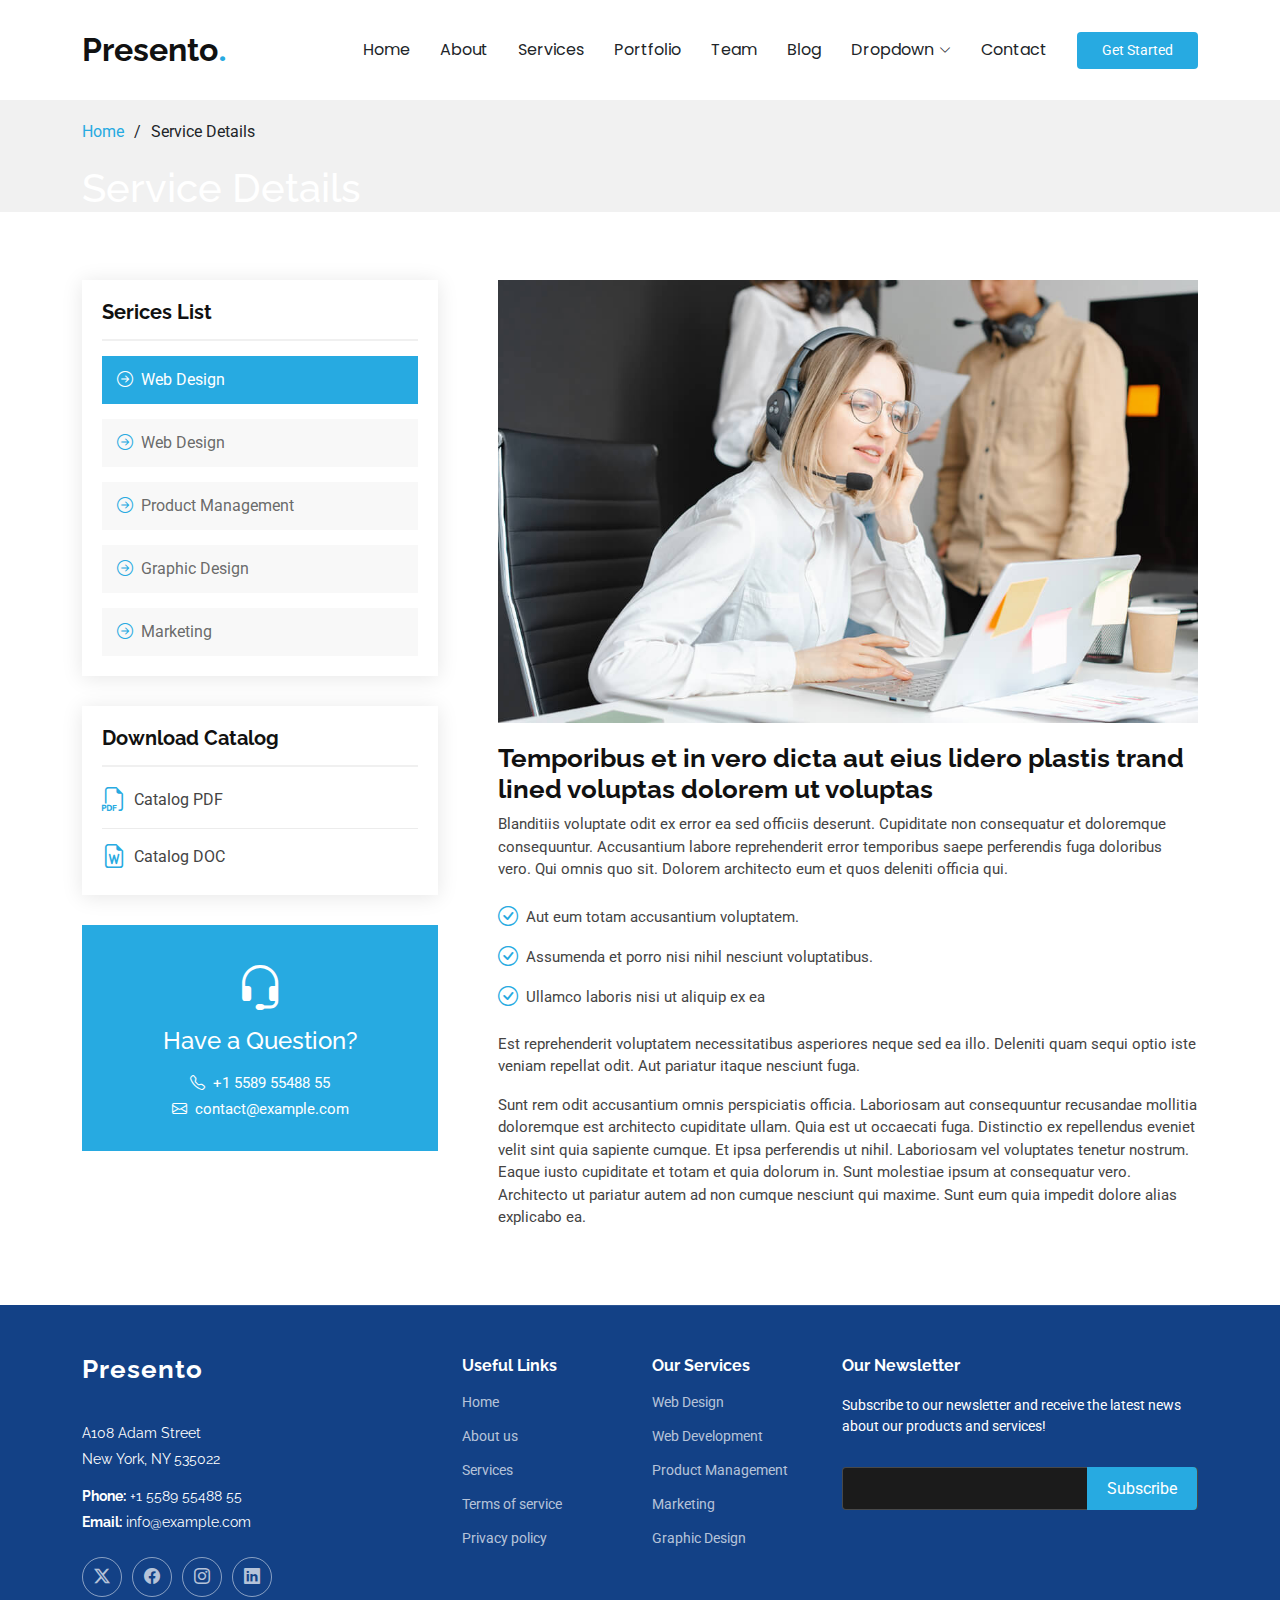
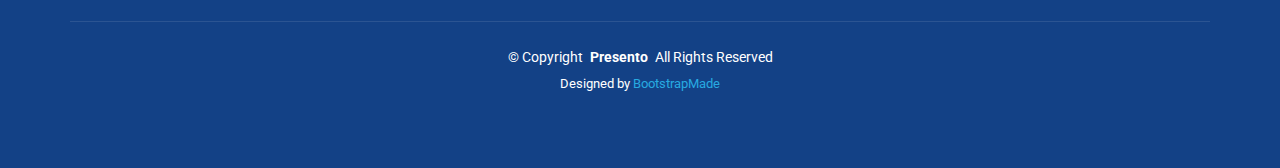
<file: service-details.html>
<!DOCTYPE html>
<html lang="en">

<head>
  <meta charset="utf-8">
  <meta content="width=device-width, initial-scale=1.0" name="viewport">
  <title>Service Details - Presento Bootstrap Template</title>
  <meta name="description" content="">
  <meta name="keywords" content="">

  <!-- Favicons -->
  <link href="" rel="icon">
  <link href="" rel="apple-touch-icon">

  <!-- Fonts -->
  <link href="https://fonts.googleapis.com" rel="preconnect">
  <link href="https://fonts.gstatic.com" rel="preconnect" crossorigin>
  <link href="https://fonts.googleapis.com/css2?family=Roboto:ital,wght@0,100;0,300;0,400;0,500;0,700;0,900;1,100;1,300;1,400;1,500;1,700;1,900&family=Poppins:ital,wght@0,100;0,200;0,300;0,400;0,500;0,600;0,700;0,800;0,900;1,100;1,200;1,300;1,400;1,500;1,600;1,700;1,800;1,900&family=Raleway:ital,wght@0,100;0,200;0,300;0,400;0,500;0,600;0,700;0,800;0,900;1,100;1,200;1,300;1,400;1,500;1,600;1,700;1,800;1,900&display=swap" rel="stylesheet">

  <!-- Vendor CSS Files -->
  <link href="assets/vendor/bootstrap/css/bootstrap.min.css" rel="stylesheet">
  <link href="assets/vendor/bootstrap-icons/bootstrap-icons.css" rel="stylesheet">
  <link href="assets/vendor/aos/aos.css" rel="stylesheet">
  <link href="assets/vendor/glightbox/css/glightbox.min.css" rel="stylesheet">
  <link href="assets/vendor/swiper/swiper-bundle.min.css" rel="stylesheet">

  <!-- Main CSS File -->
  <link href="assets/css/main.css" rel="stylesheet">

  <!-- =======================================================
  * Template Name: Presento
  * Template URL: https://bootstrapmade.com/presento-bootstrap-corporate-template/
  * Updated: Aug 07 2024 with Bootstrap v5.3.3
  * Author: BootstrapMade.com
  * License: https://bootstrapmade.com/license/
  ======================================================== -->
</head>

<body class="service-details-page">

  <header id="header" class="header d-flex align-items-center sticky-top">
    <div class="container-fluid container-xl position-relative d-flex align-items-center">

      <a href="index.html" class="logo d-flex align-items-center me-auto">
        <!-- Uncomment the line below if you also wish to use an image logo -->
        <!-- <img src="assets/img/logo.png" alt=""> -->
        <h1 class="sitename">Presento</h1>
        <span>.</span>
      </a>

      <nav id="navmenu" class="navmenu">
        <ul>
          <li><a href="#hero">Home<br></a></li>
          <li><a href="#about">About</a></li>
          <li><a href="#services">Services</a></li>
          <li><a href="#portfolio">Portfolio</a></li>
          <li><a href="#team">Team</a></li>
          <li><a href="blog.html">Blog</a></li>
          <li class="dropdown"><a href="#"><span>Dropdown</span> <i class="bi bi-chevron-down toggle-dropdown"></i></a>
            <ul>
              <li><a href="#">Dropdown 1</a></li>
              <li class="dropdown"><a href="#"><span>Deep Dropdown</span> <i class="bi bi-chevron-down toggle-dropdown"></i></a>
                <ul>
                  <li><a href="#">Deep Dropdown 1</a></li>
                  <li><a href="#">Deep Dropdown 2</a></li>
                  <li><a href="#">Deep Dropdown 3</a></li>
                  <li><a href="#">Deep Dropdown 4</a></li>
                  <li><a href="#">Deep Dropdown 5</a></li>
                </ul>
              </li>
              <li><a href="#">Dropdown 2</a></li>
              <li><a href="#">Dropdown 3</a></li>
              <li><a href="#">Dropdown 4</a></li>
            </ul>
          </li>
          <li><a href="#contact">Contact</a></li>
        </ul>
        <i class="mobile-nav-toggle d-xl-none bi bi-list"></i>
      </nav>

      <a class="btn-getstarted" href="index.html#about">Get Started</a>

    </div>
  </header>

  <main class="main">

    <!-- Page Title -->
    <div class="page-title dark-background">
      <div class="container">
        <nav class="breadcrumbs">
          <ol>
            <li><a href="index.html">Home</a></li>
            <li class="current">Service Details</li>
          </ol>
        </nav>
        <h1>Service Details</h1>
      </div>
    </div><!-- End Page Title -->

    <!-- Service Details Section -->
    <section id="service-details" class="service-details section">

      <div class="container">

        <div class="row gy-5">

          <div class="col-lg-4" data-aos="fade-up" data-aos-delay="100">

            <div class="service-box">
              <h4>Serices List</h4>
              <div class="services-list">
                <a href="#" class="active"><i class="bi bi-arrow-right-circle"></i><span>Web Design</span></a>
                <a href="#"><i class="bi bi-arrow-right-circle"></i><span>Web Design</span></a>
                <a href="#"><i class="bi bi-arrow-right-circle"></i><span>Product Management</span></a>
                <a href="#"><i class="bi bi-arrow-right-circle"></i><span>Graphic Design</span></a>
                <a href="#"><i class="bi bi-arrow-right-circle"></i><span>Marketing</span></a>
              </div>
            </div><!-- End Services List -->

            <div class="service-box">
              <h4>Download Catalog</h4>
              <div class="download-catalog">
                <a href="#"><i class="bi bi-filetype-pdf"></i><span>Catalog PDF</span></a>
                <a href="#"><i class="bi bi-file-earmark-word"></i><span>Catalog DOC</span></a>
              </div>
            </div><!-- End Services List -->

            <div class="help-box d-flex flex-column justify-content-center align-items-center">
              <i class="bi bi-headset help-icon"></i>
              <h4>Have a Question?</h4>
              <p class="d-flex align-items-center mt-2 mb-0"><i class="bi bi-telephone me-2"></i> <span>+1 5589 55488 55</span></p>
              <p class="d-flex align-items-center mt-1 mb-0"><i class="bi bi-envelope me-2"></i> <a href="mailto:contact@example.com">contact@example.com</a></p>
            </div>

          </div>

          <div class="col-lg-8 ps-lg-5" data-aos="fade-up" data-aos-delay="200">
            <img src="assets/img/services.jpg" alt="" class="img-fluid services-img">
            <h3>Temporibus et in vero dicta aut eius lidero plastis trand lined voluptas dolorem ut voluptas</h3>
            <p>
              Blanditiis voluptate odit ex error ea sed officiis deserunt. Cupiditate non consequatur et doloremque consequuntur. Accusantium labore reprehenderit error temporibus saepe perferendis fuga doloribus vero. Qui omnis quo sit. Dolorem architecto eum et quos deleniti officia qui.
            </p>
            <ul>
              <li><i class="bi bi-check-circle"></i> <span>Aut eum totam accusantium voluptatem.</span></li>
              <li><i class="bi bi-check-circle"></i> <span>Assumenda et porro nisi nihil nesciunt voluptatibus.</span></li>
              <li><i class="bi bi-check-circle"></i> <span>Ullamco laboris nisi ut aliquip ex ea</span></li>
            </ul>
            <p>
              Est reprehenderit voluptatem necessitatibus asperiores neque sed ea illo. Deleniti quam sequi optio iste veniam repellat odit. Aut pariatur itaque nesciunt fuga.
            </p>
            <p>
              Sunt rem odit accusantium omnis perspiciatis officia. Laboriosam aut consequuntur recusandae mollitia doloremque est architecto cupiditate ullam. Quia est ut occaecati fuga. Distinctio ex repellendus eveniet velit sint quia sapiente cumque. Et ipsa perferendis ut nihil. Laboriosam vel voluptates tenetur nostrum. Eaque iusto cupiditate et totam et quia dolorum in. Sunt molestiae ipsum at consequatur vero. Architecto ut pariatur autem ad non cumque nesciunt qui maxime. Sunt eum quia impedit dolore alias explicabo ea.
            </p>
          </div>

        </div>

      </div>

    </section><!-- /Service Details Section -->

  </main>

  <footer id="footer" class="footer dark-background">

    <div class="container footer-top">
      <div class="row gy-4">
        <div class="col-lg-4 col-md-6 footer-about">
          <a href="index.html" class="logo d-flex align-items-center">
            <span class="sitename">Presento</span>
          </a>
          <div class="footer-contact pt-3">
            <p>A108 Adam Street</p>
            <p>New York, NY 535022</p>
            <p class="mt-3"><strong>Phone:</strong> <span>+1 5589 55488 55</span></p>
            <p><strong>Email:</strong> <span>info@example.com</span></p>
          </div>
          <div class="social-links d-flex mt-4">
            <a href=""><i class="bi bi-twitter-x"></i></a>
            <a href=""><i class="bi bi-facebook"></i></a>
            <a href=""><i class="bi bi-instagram"></i></a>
            <a href=""><i class="bi bi-linkedin"></i></a>
          </div>
        </div>

        <div class="col-lg-2 col-md-3 footer-links">
          <h4>Useful Links</h4>
          <ul>
            <li><a href="#">Home</a></li>
            <li><a href="#">About us</a></li>
            <li><a href="#">Services</a></li>
            <li><a href="#">Terms of service</a></li>
            <li><a href="#">Privacy policy</a></li>
          </ul>
        </div>

        <div class="col-lg-2 col-md-3 footer-links">
          <h4>Our Services</h4>
          <ul>
            <li><a href="#">Web Design</a></li>
            <li><a href="#">Web Development</a></li>
            <li><a href="#">Product Management</a></li>
            <li><a href="#">Marketing</a></li>
            <li><a href="#">Graphic Design</a></li>
          </ul>
        </div>

        <div class="col-lg-4 col-md-12 footer-newsletter">
          <h4>Our Newsletter</h4>
          <p>Subscribe to our newsletter and receive the latest news about our products and services!</p>
          <form action="forms/newsletter.php" method="post" class="php-email-form">
            <div class="newsletter-form"><input type="email" name="email"><input type="submit" value="Subscribe"></div>
            <div class="loading">Loading</div>
            <div class="error-message"></div>
            <div class="sent-message">Your subscription request has been sent. Thank you!</div>
          </form>
        </div>

      </div>
    </div>

    <div class="container copyright text-center mt-4">
      <p>© <span>Copyright</span> <strong class="px-1 sitename">Presento</strong> <span>All Rights Reserved</span></p>
      <div class="credits">
        <!-- All the links in the footer should remain intact. -->
        <!-- You can delete the links only if you've purchased the pro version. -->
        <!-- Licensing information: https://bootstrapmade.com/license/ -->
        <!-- Purchase the pro version with working PHP/AJAX contact form: [buy-url] -->
        Designed by <a href="https://bootstrapmade.com/">BootstrapMade</a>
      </div>
    </div>

  </footer>

  <!-- Scroll Top -->
  <a href="#" id="scroll-top" class="scroll-top d-flex align-items-center justify-content-center"><i class="bi bi-arrow-up-short"></i></a>

  <!-- Vendor JS Files -->
  <script src="assets/vendor/bootstrap/js/bootstrap.bundle.min.js"></script>
  <script src="assets/vendor/php-email-form/validate.js"></script>
  <script src="assets/vendor/aos/aos.js"></script>
  <script src="assets/vendor/glightbox/js/glightbox.min.js"></script>
  <script src="assets/vendor/swiper/swiper-bundle.min.js"></script>
  <script src="assets/vendor/purecounter/purecounter_vanilla.js"></script>
  <script src="assets/vendor/imagesloaded/imagesloaded.pkgd.min.js"></script>
  <script src="assets/vendor/isotope-layout/isotope.pkgd.min.js"></script>

  <!-- Main JS File -->
  <script src="assets/js/main.js"></script>

</body>

</html>
</file>
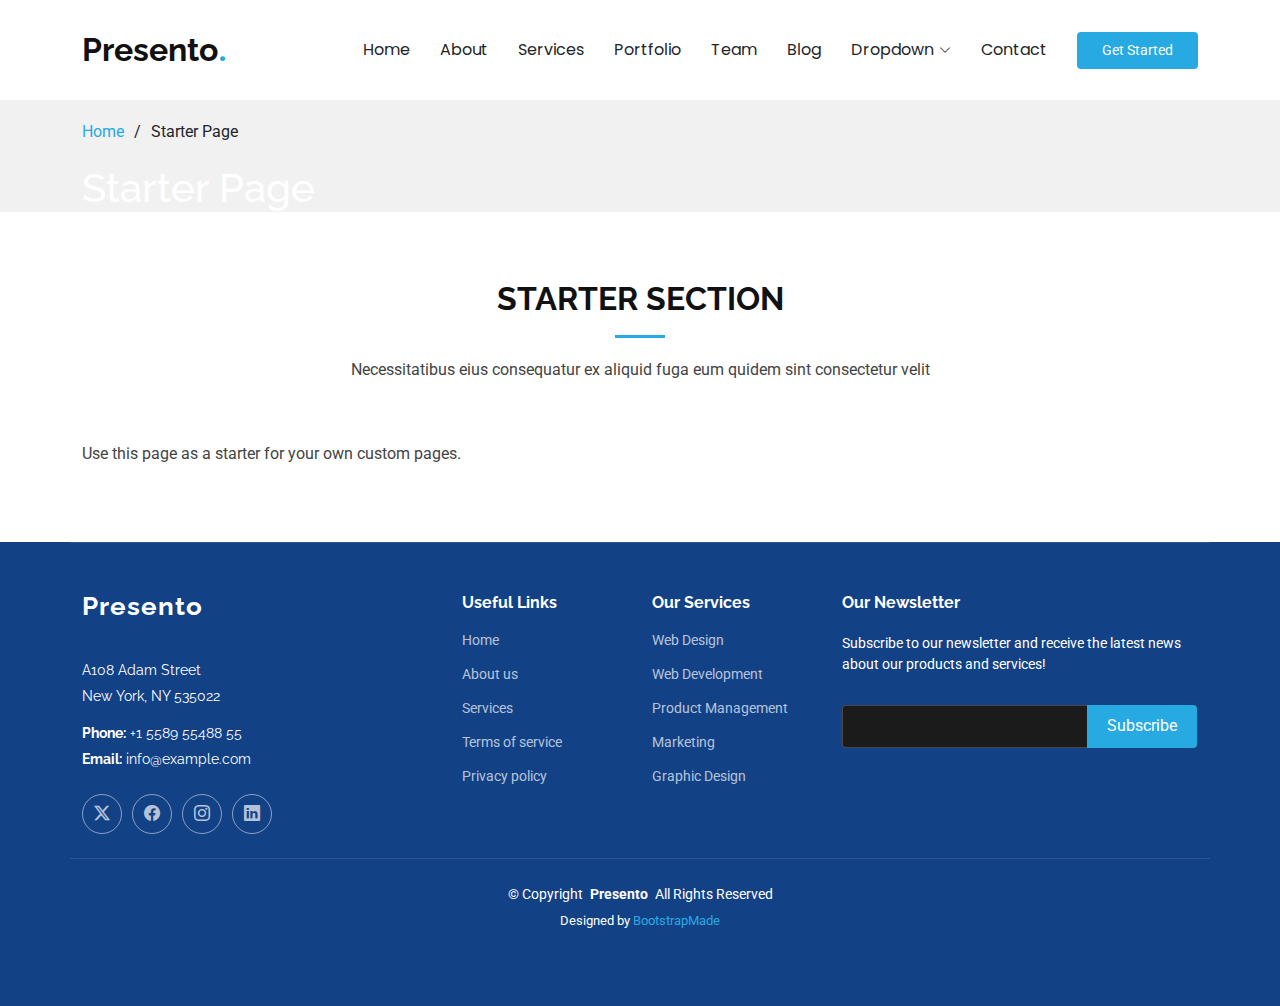
<file: starter-page.html>
<!DOCTYPE html>
<html lang="en">

<head>
  <meta charset="utf-8">
  <meta content="width=device-width, initial-scale=1.0" name="viewport">
  <title>Starter Page - Presento Bootstrap Template</title>
  <meta name="description" content="">
  <meta name="keywords" content="">

  <!-- Favicons -->
  <link href="" rel="icon">
  <link href="" rel="apple-touch-icon">

  <!-- Fonts -->
  <link href="https://fonts.googleapis.com" rel="preconnect">
  <link href="https://fonts.gstatic.com" rel="preconnect" crossorigin>
  <link href="https://fonts.googleapis.com/css2?family=Roboto:ital,wght@0,100;0,300;0,400;0,500;0,700;0,900;1,100;1,300;1,400;1,500;1,700;1,900&family=Poppins:ital,wght@0,100;0,200;0,300;0,400;0,500;0,600;0,700;0,800;0,900;1,100;1,200;1,300;1,400;1,500;1,600;1,700;1,800;1,900&family=Raleway:ital,wght@0,100;0,200;0,300;0,400;0,500;0,600;0,700;0,800;0,900;1,100;1,200;1,300;1,400;1,500;1,600;1,700;1,800;1,900&display=swap" rel="stylesheet">

  <!-- Vendor CSS Files -->
  <link href="assets/vendor/bootstrap/css/bootstrap.min.css" rel="stylesheet">
  <link href="assets/vendor/bootstrap-icons/bootstrap-icons.css" rel="stylesheet">
  <link href="assets/vendor/aos/aos.css" rel="stylesheet">
  <link href="assets/vendor/glightbox/css/glightbox.min.css" rel="stylesheet">
  <link href="assets/vendor/swiper/swiper-bundle.min.css" rel="stylesheet">

  <!-- Main CSS File -->
  <link href="assets/css/main.css" rel="stylesheet">

  <!-- =======================================================
  * Template Name: Presento
  * Template URL: https://bootstrapmade.com/presento-bootstrap-corporate-template/
  * Updated: Aug 07 2024 with Bootstrap v5.3.3
  * Author: BootstrapMade.com
  * License: https://bootstrapmade.com/license/
  ======================================================== -->
</head>

<body class="starter-page-page">

  <header id="header" class="header d-flex align-items-center sticky-top">
    <div class="container-fluid container-xl position-relative d-flex align-items-center">

      <a href="index.html" class="logo d-flex align-items-center me-auto">
        <!-- Uncomment the line below if you also wish to use an image logo -->
        <!-- <img src="assets/img/logo.png" alt=""> -->
        <h1 class="sitename">Presento</h1>
        <span>.</span>
      </a>

      <nav id="navmenu" class="navmenu">
        <ul>
          <li><a href="#hero">Home<br></a></li>
          <li><a href="#about">About</a></li>
          <li><a href="#services">Services</a></li>
          <li><a href="#portfolio">Portfolio</a></li>
          <li><a href="#team">Team</a></li>
          <li><a href="blog.html">Blog</a></li>
          <li class="dropdown"><a href="#"><span>Dropdown</span> <i class="bi bi-chevron-down toggle-dropdown"></i></a>
            <ul>
              <li><a href="#">Dropdown 1</a></li>
              <li class="dropdown"><a href="#"><span>Deep Dropdown</span> <i class="bi bi-chevron-down toggle-dropdown"></i></a>
                <ul>
                  <li><a href="#">Deep Dropdown 1</a></li>
                  <li><a href="#">Deep Dropdown 2</a></li>
                  <li><a href="#">Deep Dropdown 3</a></li>
                  <li><a href="#">Deep Dropdown 4</a></li>
                  <li><a href="#">Deep Dropdown 5</a></li>
                </ul>
              </li>
              <li><a href="#">Dropdown 2</a></li>
              <li><a href="#">Dropdown 3</a></li>
              <li><a href="#">Dropdown 4</a></li>
            </ul>
          </li>
          <li><a href="#contact">Contact</a></li>
        </ul>
        <i class="mobile-nav-toggle d-xl-none bi bi-list"></i>
      </nav>

      <a class="btn-getstarted" href="index.html#about">Get Started</a>

    </div>
  </header>

  <main class="main">

    <!-- Page Title -->
    <div class="page-title dark-background">
      <div class="container">
        <nav class="breadcrumbs">
          <ol>
            <li><a href="index.html">Home</a></li>
            <li class="current">Starter Page</li>
          </ol>
        </nav>
        <h1>Starter Page</h1>
      </div>
    </div><!-- End Page Title -->

    <!-- Starter Section Section -->
    <section id="starter-section" class="starter-section section">

      <!-- Section Title -->
      <div class="container section-title" data-aos="fade-up">
        <h2>Starter Section</h2>
        <p>Necessitatibus eius consequatur ex aliquid fuga eum quidem sint consectetur velit</p>
      </div><!-- End Section Title -->

      <div class="container" data-aos="fade-up">
        <p>Use this page as a starter for your own custom pages.</p>
      </div>

    </section><!-- /Starter Section Section -->

  </main>

  <footer id="footer" class="footer dark-background">

    <div class="container footer-top">
      <div class="row gy-4">
        <div class="col-lg-4 col-md-6 footer-about">
          <a href="index.html" class="logo d-flex align-items-center">
            <span class="sitename">Presento</span>
          </a>
          <div class="footer-contact pt-3">
            <p>A108 Adam Street</p>
            <p>New York, NY 535022</p>
            <p class="mt-3"><strong>Phone:</strong> <span>+1 5589 55488 55</span></p>
            <p><strong>Email:</strong> <span>info@example.com</span></p>
          </div>
          <div class="social-links d-flex mt-4">
            <a href=""><i class="bi bi-twitter-x"></i></a>
            <a href=""><i class="bi bi-facebook"></i></a>
            <a href=""><i class="bi bi-instagram"></i></a>
            <a href=""><i class="bi bi-linkedin"></i></a>
          </div>
        </div>

        <div class="col-lg-2 col-md-3 footer-links">
          <h4>Useful Links</h4>
          <ul>
            <li><a href="#">Home</a></li>
            <li><a href="#">About us</a></li>
            <li><a href="#">Services</a></li>
            <li><a href="#">Terms of service</a></li>
            <li><a href="#">Privacy policy</a></li>
          </ul>
        </div>

        <div class="col-lg-2 col-md-3 footer-links">
          <h4>Our Services</h4>
          <ul>
            <li><a href="#">Web Design</a></li>
            <li><a href="#">Web Development</a></li>
            <li><a href="#">Product Management</a></li>
            <li><a href="#">Marketing</a></li>
            <li><a href="#">Graphic Design</a></li>
          </ul>
        </div>

        <div class="col-lg-4 col-md-12 footer-newsletter">
          <h4>Our Newsletter</h4>
          <p>Subscribe to our newsletter and receive the latest news about our products and services!</p>
          <form action="forms/newsletter.php" method="post" class="php-email-form">
            <div class="newsletter-form"><input type="email" name="email"><input type="submit" value="Subscribe"></div>
            <div class="loading">Loading</div>
            <div class="error-message"></div>
            <div class="sent-message">Your subscription request has been sent. Thank you!</div>
          </form>
        </div>

      </div>
    </div>

    <div class="container copyright text-center mt-4">
      <p>© <span>Copyright</span> <strong class="px-1 sitename">Presento</strong> <span>All Rights Reserved</span></p>
      <div class="credits">
        <!-- All the links in the footer should remain intact. -->
        <!-- You can delete the links only if you've purchased the pro version. -->
        <!-- Licensing information: https://bootstrapmade.com/license/ -->
        <!-- Purchase the pro version with working PHP/AJAX contact form: [buy-url] -->
        Designed by <a href="https://bootstrapmade.com/">BootstrapMade</a>
      </div>
    </div>

  </footer>

  <!-- Scroll Top -->
  <a href="#" id="scroll-top" class="scroll-top d-flex align-items-center justify-content-center"><i class="bi bi-arrow-up-short"></i></a>

  <!-- Vendor JS Files -->
  <script src="assets/vendor/bootstrap/js/bootstrap.bundle.min.js"></script>
  <script src="assets/vendor/php-email-form/validate.js"></script>
  <script src="assets/vendor/aos/aos.js"></script>
  <script src="assets/vendor/glightbox/js/glightbox.min.js"></script>
  <script src="assets/vendor/swiper/swiper-bundle.min.js"></script>
  <script src="assets/vendor/purecounter/purecounter_vanilla.js"></script>
  <script src="assets/vendor/imagesloaded/imagesloaded.pkgd.min.js"></script>
  <script src="assets/vendor/isotope-layout/isotope.pkgd.min.js"></script>

  <!-- Main JS File -->
  <script src="assets/js/main.js"></script>

</body>

</html>
</file>
<file: assets/css/main.css>
/**
* Template Name: Presento
* Template URL: https://bootstrapmade.com/presento-bootstrap-corporate-template/
* Updated: Aug 07 2024 with Bootstrap v5.3.3
* Author: BootstrapMade.com
* License: https://bootstrapmade.com/license/
*/

/*--------------------------------------------------------------
# Font & Color Variables
# Help: https://bootstrapmade.com/color-system/
--------------------------------------------------------------*/
/* Fonts */
:root {
  --default-font: "Roboto",  system-ui, -apple-system, "Segoe UI", Roboto, "Helvetica Neue", Arial, "Noto Sans", "Liberation Sans", sans-serif, "Apple Color Emoji", "Segoe UI Emoji", "Segoe UI Symbol", "Noto Color Emoji";
  --heading-font: "Raleway",  sans-serif;
  --nav-font: "Poppins",  sans-serif;
}

/* Global Colors - The following color variables are used throughout the website. Updating them here will change the color scheme of the entire website */
:root { 
  --background-color: #ffffff; /* Background color for the entire website, including individual sections */
  --default-color: #444444; /* Default color used for the majority of the text content across the entire website */
  --heading-color: #111111; /* Color for headings, subheadings and title throughout the website */
  --accent-color: #27aae1; /* Accent color that represents your brand on the website. It's used for buttons, links, and other elements that need to stand out */
  --surface-color: #ffffff; /* The surface color is used as a background of boxed elements within sections, such as cards, icon boxes, or other elements that require a visual separation from the global background. */
  --contrast-color: #ffffff; /* Contrast color for text, ensuring readability against backgrounds of accent, heading, or default colors. */
}

/* Nav Menu Colors - The following color variables are used specifically for the navigation menu. They are separate from the global colors to allow for more customization options */
:root {
  --nav-color: #212529;  /* The default color of the main navmenu links */
  --nav-hover-color: #e03a3c; /* Applied to main navmenu links when they are hovered over or active */
  --nav-mobile-background-color: #ffffff; /* Used as the background color for mobile navigation menu */
  --nav-dropdown-background-color: #ffffff; /* Used as the background color for dropdown items that appear when hovering over primary navigation items */
  --nav-dropdown-color: #212529; /* Used for navigation links of the dropdown items in the navigation menu. */
  --nav-dropdown-hover-color: #e03a3c; /* Similar to --nav-hover-color, this color is applied to dropdown navigation links when they are hovered over. */
}

/* Color Presets - These classes override global colors when applied to any section or element, providing reuse of the sam color scheme. */

.light-background {
  --background-color: #f9f9f9;
  --surface-color: #ffffff;
}

.dark-background {
  --background-color: #1b1b1b;
  --default-color: #ffffff;
  --heading-color: #ffffff;
  --surface-color: #353535;
  --contrast-color: #ffffff;
}

/* Smooth scroll */
:root {
  scroll-behavior: smooth;
}

/*--------------------------------------------------------------
# General Styling & Shared Classes
--------------------------------------------------------------*/
body {
  color: var(--default-color);
  background-color: var(--background-color);
  font-family: var(--default-font);
}

a {
  color: var(--accent-color);
  text-decoration: none;
  transition: 0.3s;
}

a:hover {
  color: color-mix(in srgb, var(--accent-color), transparent 25%);
  text-decoration: none;
}

h1,
h2,
h3,
h4,
h5,
h6 {
  color: var(--heading-color);
  font-family: var(--heading-font);
}

/* PHP Email Form Messages
------------------------------*/
.php-email-form .error-message {
  display: none;
  background: #df1529;
  color: #ffffff;
  text-align: left;
  padding: 15px;
  margin-bottom: 24px;
  font-weight: 600;
}

.php-email-form .sent-message {
  display: none;
  color: #ffffff;
  background: #059652;
  text-align: center;
  padding: 15px;
  margin-bottom: 24px;
  font-weight: 600;
}

.php-email-form .loading {
  display: none;
  background: var(--surface-color);
  text-align: center;
  padding: 15px;
  margin-bottom: 24px;
}

.php-email-form .loading:before {
  content: "";
  display: inline-block;
  border-radius: 50%;
  width: 24px;
  height: 24px;
  margin: 0 10px -6px 0;
  border: 3px solid var(--accent-color);
  border-top-color: var(--surface-color);
  animation: php-email-form-loading 1s linear infinite;
}

@keyframes php-email-form-loading {
  0% {
    transform: rotate(0deg);
  }

  100% {
    transform: rotate(360deg);
  }
}

/* Pulsating Play Button
------------------------------*/
.pulsating-play-btn {
  width: 94px;
  height: 94px;
  background: radial-gradient(var(--accent-color) 50%, color-mix(in srgb, var(--accent-color), transparent 75%) 52%);
  border-radius: 50%;
  display: block;
  position: relative;
  overflow: hidden;
}

.pulsating-play-btn:before {
  content: "";
  position: absolute;
  width: 120px;
  height: 120px;
  animation-delay: 0s;
  animation: pulsate-play-btn 2s;
  animation-direction: forwards;
  animation-iteration-count: infinite;
  animation-timing-function: steps;
  opacity: 1;
  border-radius: 50%;
  border: 5px solid color-mix(in srgb, var(--accent-color), transparent 30%);
  top: -15%;
  left: -15%;
  background: rgba(198, 16, 0, 0);
}

.pulsating-play-btn:after {
  content: "";
  position: absolute;
  left: 50%;
  top: 50%;
  transform: translateX(-40%) translateY(-50%);
  width: 0;
  height: 0;
  border-top: 10px solid transparent;
  border-bottom: 10px solid transparent;
  border-left: 15px solid #fff;
  z-index: 100;
  transition: all 400ms cubic-bezier(0.55, 0.055, 0.675, 0.19);
}

.pulsating-play-btn:hover:before {
  content: "";
  position: absolute;
  left: 50%;
  top: 50%;
  transform: translateX(-40%) translateY(-50%);
  width: 0;
  height: 0;
  border: none;
  border-top: 10px solid transparent;
  border-bottom: 10px solid transparent;
  border-left: 15px solid #fff;
  z-index: 200;
  animation: none;
  border-radius: 0;
}

.pulsating-play-btn:hover:after {
  border-left: 15px solid var(--accent-color);
  transform: scale(20);
}

@keyframes pulsate-play-btn {
  0% {
    transform: scale(0.6, 0.6);
    opacity: 1;
  }

  100% {
    transform: scale(1, 1);
    opacity: 0;
  }
}

/*--------------------------------------------------------------
# Global Header
--------------------------------------------------------------*/
.header {
  color: var(--default-color);
  background-color: var(--background-color);
  padding: 20px 0;
  transition: all 0.5s;
  z-index: 997;
}

.header .logo {
  line-height: 1;
}

.header .logo img {
  max-height: 36px;
  margin-right: 8px;
}

.header .logo h1 {
  font-size: 32px;
  margin: 0;
  font-weight: 700;
  color: var(--heading-color);
}

.header .logo span {
  font-size: 32px;
  font-weight: 700;
  color: var(--accent-color);
}

.header .btn-getstarted,
.header .btn-getstarted:focus {
  color: var(--contrast-color);
  background: var(--accent-color);
  font-size: 14px;
  padding: 8px 25px;
  margin: 0 0 0 30px;
  border-radius: 4px;
  transition: 0.3s;
}

.header .btn-getstarted:hover,
.header .btn-getstarted:focus:hover {
  color: var(--contrast-color);
  background: color-mix(in srgb, var(--accent-color), transparent 15%);
}

@media (max-width: 1200px) {
  .header .logo {
    order: 1;
  }

  .header .btn-getstarted,
  .header .btn-getstarted:focus {
    order: 2;
    margin: 0 15px 0 0;
    padding: 6px 15px;
  }

  .header .navmenu {
    order: 3;
  }
}

.scrolled .header {
  box-shadow: 0px 0 18px rgba(0, 0, 0, 0.1);
}

/*--------------------------------------------------------------
# Navigation Menu
--------------------------------------------------------------*/
/* Navmenu - Desktop */
@media (min-width: 1200px) {
  .navmenu {
    padding: 0;
  }

  .navmenu ul {
    margin: 0;
    padding: 0;
    display: flex;
    list-style: none;
    align-items: center;
  }

  .navmenu li {
    position: relative;
  }

  .navmenu a,
  .navmenu a:focus {
    color: var(--nav-color);
    padding: 18px 15px;
    font-size: 16px;
    font-family: var(--nav-font);
    font-weight: 400;
    display: flex;
    align-items: center;
    justify-content: space-between;
    white-space: nowrap;
    transition: 0.3s;
  }

  .navmenu a i,
  .navmenu a:focus i {
    font-size: 12px;
    line-height: 0;
    margin-left: 5px;
    transition: 0.3s;
  }

  .navmenu li:last-child a {
    padding-right: 0;
  }

  .navmenu li:hover>a,
  .navmenu .active,
  .navmenu .active:focus {
    color: var(--nav-hover-color);
  }

  .navmenu .dropdown ul {
    margin: 0;
    padding: 10px 0;
    background: var(--nav-dropdown-background-color);
    display: block;
    position: absolute;
    visibility: hidden;
    left: 14px;
    top: 130%;
    opacity: 0;
    transition: 0.3s;
    border-radius: 4px;
    z-index: 99;
    box-shadow: 0px 0px 30px rgba(0, 0, 0, 0.1);
  }

  .navmenu .dropdown ul li {
    min-width: 200px;
  }

  .navmenu .dropdown ul a {
    padding: 10px 20px;
    font-size: 15px;
    text-transform: none;
    color: var(--nav-dropdown-color);
  }

  .navmenu .dropdown ul a i {
    font-size: 12px;
  }

  .navmenu .dropdown ul a:hover,
  .navmenu .dropdown ul .active:hover,
  .navmenu .dropdown ul li:hover>a {
    color: var(--nav-dropdown-hover-color);
  }

  .navmenu .dropdown:hover>ul {
    opacity: 1;
    top: 100%;
    visibility: visible;
  }

  .navmenu .dropdown .dropdown ul {
    top: 0;
    left: -90%;
    visibility: hidden;
  }

  .navmenu .dropdown .dropdown:hover>ul {
    opacity: 1;
    top: 0;
    left: -100%;
    visibility: visible;
  }
}

/* Navmenu - Mobile */
@media (max-width: 1199px) {
  .mobile-nav-toggle {
    color: var(--nav-color);
    font-size: 28px;
    line-height: 0;
    margin-right: 10px;
    cursor: pointer;
    transition: color 0.3s;
  }

  .navmenu {
    padding: 0;
    z-index: 9997;
  }

  .navmenu ul {
    display: none;
    list-style: none;
    position: absolute;
    inset: 60px 20px 20px 20px;
    padding: 10px 0;
    margin: 0;
    border-radius: 6px;
    background-color: var(--nav-mobile-background-color);
    overflow-y: auto;
    transition: 0.3s;
    z-index: 9998;
    box-shadow: 0px 0px 30px rgba(0, 0, 0, 0.1);
  }

  .navmenu a,
  .navmenu a:focus {
    color: var(--nav-dropdown-color);
    padding: 10px 20px;
    font-family: var(--nav-font);
    font-size: 17px;
    font-weight: 500;
    display: flex;
    align-items: center;
    justify-content: space-between;
    white-space: nowrap;
    transition: 0.3s;
  }

  .navmenu a i,
  .navmenu a:focus i {
    font-size: 12px;
    line-height: 0;
    margin-left: 5px;
    width: 30px;
    height: 30px;
    display: flex;
    align-items: center;
    justify-content: center;
    border-radius: 50%;
    transition: 0.3s;
    background-color: color-mix(in srgb, var(--accent-color), transparent 90%);
  }

  .navmenu a i:hover,
  .navmenu a:focus i:hover {
    background-color: var(--accent-color);
    color: var(--contrast-color);
  }

  .navmenu a:hover,
  .navmenu .active,
  .navmenu .active:focus {
    color: var(--nav-dropdown-hover-color);
  }

  .navmenu .active i,
  .navmenu .active:focus i {
    background-color: var(--accent-color);
    color: var(--contrast-color);
    transform: rotate(180deg);
  }

  .navmenu .dropdown ul {
    position: static;
    display: none;
    z-index: 99;
    padding: 10px 0;
    margin: 10px 20px;
    background-color: var(--nav-dropdown-background-color);
    border: 1px solid color-mix(in srgb, var(--default-color), transparent 90%);
    box-shadow: none;
    transition: all 0.5s ease-in-out;
  }

  .navmenu .dropdown ul ul {
    background-color: rgba(33, 37, 41, 0.1);
  }

  .navmenu .dropdown>.dropdown-active {
    display: block;
    background-color: rgba(33, 37, 41, 0.03);
  }

  .mobile-nav-active {
    overflow: hidden;
  }

  .mobile-nav-active .mobile-nav-toggle {
    color: #fff;
    position: absolute;
    font-size: 32px;
    top: 15px;
    right: 15px;
    margin-right: 0;
    z-index: 9999;
  }

  .mobile-nav-active .navmenu {
    position: fixed;
    overflow: hidden;
    inset: 0;
    background: rgba(33, 37, 41, 0.8);
    transition: 0.3s;
  }

  .mobile-nav-active .navmenu>ul {
    display: block;
  }
}
/* --- Mega Menu Fix --- */
.navmenu .megamenu {
  position: static;
}

.navmenu .megamenu .megamenu-content {
  position: absolute;
  left: 0;
  top: 100%;
  width: 100%;
  background: var(--background-color);
  padding: 30px 0;
  box-shadow: 0px 5px 25px rgba(0,0,0,0.1);
  opacity: 0;
  visibility: hidden;
  transition: all 0.3s ease;
  z-index: 999;
  overflow: visible; /* ✅ Ensures child elements are visible */
  min-height: 250px; /* ✅ Makes sure height fits content */
}

.navmenu .megamenu:hover .megamenu-content {
  opacity: 1;
  visibility: visible;
}

.navmenu .megamenu-content .container {
  max-width: 1200px;
}

.navmenu .megamenu-content h5 {
  font-size: 16px;
  font-weight: 700;
  color: var(--heading-color);
  margin-bottom: 10px;
  border-bottom: 2px solid var(--accent-color);
  display: inline-block;
  padding-bottom: 4px;
}

.navmenu .megamenu-content ul {
  list-style: none;
  padding: 0;
  margin: 0;
}

.navmenu .megamenu-content ul li {
  margin-bottom: 8px;
}

.navmenu .megamenu-content ul li a {
  color: var(--nav-color);
  font-size: 15px;
  text-decoration: none;
  transition: 0.3s;
  display: block;
}

.navmenu .megamenu-content ul li a:hover {
  color: var(--accent-color);
  padding-left: 6px;
}

/* ✅ Keep dropdown visible on hover */
.navmenu .megamenu:hover > .megamenu-content {
  display: block;
}/* ✅ Mobile responsive megamenu */
/* ✅ Mobile responsive megamenu - Higher specificity */
@media (max-width: 1199px) {
  li.dropdown.megamenu {
    position: relative;
  }

  li.dropdown.megamenu .megamenu-content {
    display: none !important; /* Force hide */
    position: absolute;
    top: 100%;
    left: 0;
    width: 100%;
    background: white;
    box-shadow: 0 5px 15px rgba(0,0,0,0.1);
    z-index: 1000;
    padding: 20px;
    opacity: 1;
    visibility: visible;
  }

  li.dropdown.megamenu.active .megamenu-content {
    display: block !important; /* Force show */
  }

  li.dropdown.megamenu .megamenu-content .col-lg-3 {
    margin-bottom: 20px;
  }

  /* Rotate chevron icon when active */
  li.dropdown.megamenu.active .bi-chevron-down {
    transform: rotate(180deg);
    transition: transform 0.3s ease;
  }
}
/*--------------------------------------------------------------
# Global Footer
--------------------------------------------------------------*/
.footer {
  color: var(--default-color);
  background-color: #134186;
  font-size: 14px;
  padding-bottom: 50px;
  position: relative;
}

.footer .footer-top {
  padding-top: 50px;
  border-top: 1px solid color-mix(in srgb, var(--default-color), transparent 90%);
}

.footer .footer-about .logo {
  line-height: 1;
  margin-bottom: 25px;
}

.footer .footer-about .logo img {
  max-height: 40px;
  margin-right: 6px;
}

.footer .footer-about .logo span {
  font-size: 26px;
  font-weight: 700;
  letter-spacing: 1px;
  font-family: var(--heading-font);
  color: var(--heading-color);
}

.footer .footer-about p {
  font-size: 14px;
  font-family: var(--heading-font);
}

.footer .social-links a {
  display: flex;
  align-items: center;
  justify-content: center;
  width: 40px;
  height: 40px;
  border-radius: 50%;
  border: 1px solid color-mix(in srgb, var(--default-color), transparent 50%);
  font-size: 16px;
  color: color-mix(in srgb, var(--default-color), transparent 30%);
  margin-right: 10px;
  transition: 0.3s;
}

.footer .social-links a:hover {
  color: var(--accent-color);
  border-color: var(--accent-color);
}

.footer h4 {
  font-size: 16px;
  font-weight: bold;
  position: relative;
  padding-bottom: 12px;
}

.footer .footer-links {
  margin-bottom: 30px;
}

.footer .footer-links ul {
  list-style: none;
  padding: 0;
  margin: 0;
}

.footer .footer-links ul i {
  padding-right: 2px;
  font-size: 12px;
  line-height: 0;
}

.footer .footer-links ul li {
  padding: 10px 0;
  display: flex;
  align-items: center;
}

.footer .footer-links ul li:first-child {
  padding-top: 0;
}

.footer .footer-links ul a {
  color: color-mix(in srgb, var(--default-color), transparent 30%);
  display: inline-block;
  line-height: 1;
}

.footer .footer-links ul a:hover {
  color: var(--accent-color);
}

.footer .footer-contact p {
  margin-bottom: 5px;
}

.footer .footer-newsletter .newsletter-form {
  margin-top: 30px;
  margin-bottom: 30px;
  padding: 6px 8px;
  position: relative;
  border-radius: 4px;
  border: 1px solid color-mix(in srgb, var(--default-color), transparent 80%);
  display: flex;
  background-color: var(--background-color);
  transition: 0.3s;
}

.footer .footer-newsletter .newsletter-form:focus-within {
  border-color: var(--accent-color);
}

.footer .footer-newsletter .newsletter-form input[type=email] {
  border: 0;
  padding: 4px;
  width: 100%;
  background-color: var(--background-color);
  color: var(--default-color);
}

.footer .footer-newsletter .newsletter-form input[type=email]:focus-visible {
  outline: none;
}

.footer .footer-newsletter .newsletter-form input[type=submit] {
  border: 0;
  font-size: 16px;
  padding: 0 20px;
  margin: -7px -8px -7px 0;
  background: var(--accent-color);
  color: var(--contrast-color);
  transition: 0.3s;
  border-radius: 0 4px 4px 0;
}

.footer .footer-newsletter .newsletter-form input[type=submit]:hover {
  background: color-mix(in srgb, var(--accent-color), transparent 20%);
}

.footer .copyright {
  padding-top: 25px;
  padding-bottom: 25px;
  border-top: 1px solid color-mix(in srgb, var(--default-color), transparent 90%);
}

.footer .copyright p {
  margin-bottom: 0;
}

.footer .credits {
  margin-top: 6px;
  font-size: 13px;
}

/*--------------------------------------------------------------
# Scroll Top Button
--------------------------------------------------------------*/
.scroll-top {
  position: fixed;
  visibility: hidden;
  opacity: 0;
  right: 15px;
  bottom: 15px;
  z-index: 99999;
  background-color: var(--accent-color);
  width: 40px;
  height: 40px;
  border-radius: 4px;
  transition: all 0.4s;
}

.scroll-top i {
  font-size: 24px;
  color: var(--contrast-color);
  line-height: 0;
}

.scroll-top:hover {
  background-color: color-mix(in srgb, var(--accent-color), transparent 20%);
  color: var(--contrast-color);
}

.scroll-top.active {
  visibility: visible;
  opacity: 1;
}

/*--------------------------------------------------------------
# Disable aos animation delay on mobile devices
--------------------------------------------------------------*/
@media screen and (max-width: 768px) {
  [data-aos-delay] {
    transition-delay: 0 !important;
  }
}

/*--------------------------------------------------------------
# Global Page Titles & Breadcrumbs
--------------------------------------------------------------*/
.page-title {
   color: #212529;
  background-color:  #f1f1f1;
  position: relative;
}

.page-title .heading {
  padding: 80px 0;
  border-top: 1px solid color-mix(in srgb, var(#212529), transparent 90%);
}

.page-title .heading h1 {
  font-size: 38px;
  font-weight: 700;
}

.page-title nav {
  background-color: color-mix(in srgb, var(#212529), transparent 96%);
  padding: 20px 0;
}

.page-title nav ol {
  display: flex;
  flex-wrap: wrap;
  list-style: none;
  padding: 0;
  margin: 0;
  font-size: 16px;
  font-weight: 400;
}

.page-title nav ol li+li {
  padding-left: 10px;
}

.page-title nav ol li+li::before {
  content: "/";
  display: inline-block;
  padding-right: 10px;
  color: color-mix(in srgb, var(#212529), transparent 70%);
}

/*--------------------------------------------------------------
# Global Sections
--------------------------------------------------------------*/
section,
.section {
  color: var(--default-color);
  background-color: var(--background-color);
  padding: 60px 0;
  scroll-margin-top: 100px;
  overflow: clip;
}

.section-bg {
  background-color: transparent;
  padding: 160px 0;
  position: relative;
}

.section-bg:before {
  content: "";
  background-color: var(--background-color);
  position: absolute;
  bottom: 60px;
  top: 60px;
  left: 0;
  right: 0;
  transform: skewY(-3deg);
}

.section-bg .container {
  position: relative;
}

@media (max-width: 1199px) {

  section,
  .section {
    scroll-margin-top: 66px;
  }
}

/*--------------------------------------------------------------
# Global Section Titles
--------------------------------------------------------------*/
.section-title {
  text-align: center;
  padding-bottom: 60px;
  position: relative;
}

.section-title h2 {
  font-size: 32px;
  font-weight: 700;
  margin-bottom: 20px;
  padding-bottom: 20px;
  position: relative;
  text-transform: uppercase;
}

.section-title h2:after {
  content: "";
  position: absolute;
  display: block;
  width: 50px;
  height: 3px;
  background: var(--accent-color);
  left: 0;
  right: 0;
  bottom: 0;
  margin: auto;
}

.section-title p {
  margin-bottom: 0;
}

/*--------------------------------------------------------------
# Hero Section
--------------------------------------------------------------*/
.hero {
  --default-color: #ffffff;
  --background-color: #000000;
  --heading-color: #ffffff;
  width: 100%;
  min-height: calc(100vh - 100px);
  position: relative;
  padding: 80px 0;
  display: flex;
  align-items: center;
  justify-content: center;
  color: var(--default-color);
  overflow: hidden;
}

/* ✅ Common video background styles */
.hero-video {
  position: absolute;
  inset: 0;
  width: 100%;
  height: 100%;
  object-fit: cover;
  z-index: 1;
}

/* ✅ Hide mobile video on desktop */
.desktop-video {
  display: block;
}

/* ✅ Hide desktop video on mobile */
.mobile-video {
  display: none;
}

.hero::before {
  content: "";
  background: color-mix(in srgb, var(--background-color), transparent 30%);
  position: absolute;
  inset: 0;
  z-index: 2;
}

.hero .container {
  position: relative;
  z-index: 3;
}

.hero h2 {
  margin: 0;
  font-size: 48px;
  font-weight: 700;
}

.hero p {
  color: color-mix(in srgb, var(--default-color), transparent 20%);
  margin-top: 10px;
  font-size: 24px;
}

.hero .btn-get-started {
  font-weight: 400;
  font-size: 15px;
  letter-spacing: 1px;
  display: inline-block;
  padding: 10px 30px;
  border-radius: 4px;
  transition: 0.3s;
  background: var(--accent-color);
  color: var(--contrast-color);
}

.hero .btn-get-started:hover {
  background: color-mix(in srgb, var(--accent-color), transparent 20%);
}

.hero .btn-watch-video {
  font-size: 16px;
  transition: 0.5s;
  margin-left: 25px;
  font-weight: 600;
  color: var(--default-color);
}

.hero .btn-watch-video i {
  color: var(--accent-color);
  font-size: 32px;
  transition: 0.3s;
  line-height: 0;
  margin-right: 8px;
}

.hero .btn-watch-video:hover {
  color: var(--accent-color);
}

.hero .btn-watch-video:hover i {
  color: color-mix(in srgb, var(--accent-color), transparent 20%);
}

/* ✅ Responsive adjustments */
@media (max-width: 768px) {
  .hero h2 {
    font-size: 32px;
  }

  .hero p {
    font-size: 18px;
  }

  .desktop-video {
    display: none;
  }

  .mobile-video {
    display: block;
  }
}

/*--------------------------------------------------------------
# About Section
--------------------------------------------------------------*/
.about {
  padding: 100px 0;
  position: relative;
}
.about-card {
  background: #fff;
  border-radius: 20px;
  box-shadow: 0 15px 40px rgba(0, 0, 0, 0.15);
  padding: 60px 50px;
}


.about .content h2 {
  font-size: 36px;
  font-weight: 700;
  margin-bottom: 20px;
  color: #111;
}

.about .content p {
  color: #555;
  line-height: 1.7;
  margin-bottom: 15px;
}

.about .lead {
  font-size: 18px;
  font-weight: 500;
  color: #333;
}

.about .btn-cta {
  display: inline-flex;
  align-items: center;
  background: #007bff;
  color: #fff;
  padding: 12px 25px;
  border-radius: 6px;
  font-weight: 500;
  transition: all 0.3s ease;
  text-decoration: none;
}

.about .btn-cta i {
  margin-left: 10px;
  transition: transform 0.3s ease;
}

.about .btn-cta:hover {
  background: #005fcc;
}

.about .btn-cta:hover i {
  transform: translateX(5px);
}
/*--------------------------------------------------------------
# Stats Card (Pro Look)
--------------------------------------------------------------*/
.stats-card {
  width: 100%;
  max-width: 340px;
  height: 260px;
  position: relative;
  overflow: hidden;
  border-radius: 25px;
  background: rgba(255, 255, 255, 0.08);
  backdrop-filter: blur(12px);
  box-shadow: 0 15px 40px rgba(0,0,0,0.25);
  border: 1px solid rgba(255,255,255,0.1);
}

.stats-slider {
  position: relative;
  width: 100%;
  height: 100%;
}

.stat-item {
  position: absolute;
  width: 100%;
  height: 100%;
  top: 100%; /* Default: off-screen bottom */
  left: 0;
  opacity: 0;
  transition: top 1s ease, opacity 1s ease, transform 1s ease; /* Fixed: Include 'top' for smooth slide */
  background-size: cover;
  background-position: center;
  display: flex;
  align-items: center;
  justify-content: center;
  transform: translateY(30px); /* Slight upward slide-in effect */
}

.stat-item.active {
  top: 0; /* Slide to visible position */
  opacity: 1 !important;
  transform: translateY(0);
  z-index: 2;
}

.stat-item .overlay {
  position: absolute;
  inset: 0;
  background: linear-gradient(180deg, rgba(0,0,0,0.3), rgba(0,0,0,0.6));
  border-radius: 25px;
}

.stat-content {
  position: relative;
  z-index: 2;
  text-align: center;
  color: #fff;
}

.stat-content h3 {
  font-size: 3rem;
  font-weight: 700;
  margin: 0;
  background: linear-gradient(45deg, #00fff6, #00a2ff);
  -webkit-background-clip: text;
  -webkit-text-fill-color: transparent;
}

.stat-content p {
  font-size: 1.2rem;
  margin-top: 8px;
  letter-spacing: 0.5px;
}

/* Optional glowing animation */
.stats-card::before {
  content: "";
  position: absolute;
  inset: -2px;
  border-radius: 26px;
  background: linear-gradient(135deg, rgba(0,162,255,0.4), rgba(0,255,246,0.3));
  z-index: -1;
  animation: glow 4s infinite alternate;
}

@keyframes glow {
  0% { filter: blur(10px) opacity(0.5); }
  100% { filter: blur(15px) opacity(0.8); }
}

/* Responsive */
@media (max-width: 991px) {
  .stats-card {
    margin-top: 40px;
    height: 220px;
  }

  .stat-content h3 {
    font-size: 2.5rem; /* Smaller on mobile */
  }

  .about .content h2 {
    font-size: 28px;
  }
}


/*--------------------------------------------------------------
# Stats Section
--------------------------------------------------------------*/
.stats i {
  background-color: var(--surface-color);
  color: var(--accent-color);
  box-shadow: 0px 2px 25px rgba(0, 0, 0, 0.1);
  width: 54px;
  height: 54px;
  font-size: 24px;
  border-radius: 50px;
  border: 2px solid var(--background-color);
  display: inline-flex;
  align-items: center;
  justify-content: center;
  position: relative;
  z-index: 1;
}

.stats .stats-item {
  background-color: var(--surface-color);
  margin-top: -27px;
  padding: 30px 30px 25px 30px;
  width: 100%;
  position: relative;
  text-align: center;
  box-shadow: 0px 2px 35px rgba(0, 0, 0, 0.1);
  border-radius: 4px;
  z-index: 0;
}

.stats .stats-item span {
  font-size: 36px;
  display: block;
  font-weight: 700;
  color: color-mix(in srgb, var(--default-color), transparent 20%);
}

.stats .stats-item p {
  padding: 0;
  margin: 0;
  font-family: var(--heading-font);
  font-size: 16px;
}
/* Stats Swiper Styles */
.statsSwiper {
  padding: 20px 0 40px 0;
  width: 100%;
}

.statsSwiper .swiper-slide {
  display: flex;
  justify-content: center;
  align-items: center;
  height: auto;
}

.statsSwiper .swiper-pagination {
  bottom: 0;
}

.statsSwiper .swiper-pagination-bullet {
  width: 12px;
  height: 12px;
  background: #ddd;
  opacity: 1;
}

.statsSwiper .swiper-pagination-bullet-active {
  background: #007bff;
}

/* Ensure stats items are properly centered in slides */
.statsSwiper .col-lg-3 {
  width: 100%;
  padding: 20px;
}

/* Mobile responsive adjustments */
@media (max-width: 767px) {
  .statsSwiper .swiper-slide {
    padding: 10px;
  }
}



/*--------------------------------------------------------------
# Features Section
--------------------------------------------------------------*/
.features .tabs-wrapper {
  background-color: var(--surface-color);
  border-radius: 20px;
  padding: 40px;
  box-shadow: 0 20px 60px color-mix(in srgb, var(--default-color), transparent 90%);
}

.features .nav-tabs {
  border: 0;
  gap: 20px;
  margin-bottom: 40px;
  display: flex;
  flex-wrap: wrap;
}

@media (max-width: 992px) {
  .features .nav-tabs {
    flex-direction: column;
    gap: 15px;
  }
}

.features .nav-item {
  /* flex: 0; */
  min-width: 0;
}

@media (max-width: 992px) {
  .features .nav-item {
    flex: none;
  }
}

.features .nav-link {
  background: color-mix(in srgb, var(--surface-color), var(--default-color) 3%);
  border: 1px solid color-mix(in srgb, var(--default-color), transparent 85%);
  border-radius: 15px;
  padding: 25px 20px;
  display: flex;
  align-items: center;
  gap: 15px;
  transition: all 0.4s cubic-bezier(0.4, 0, 0.2, 1);
  position: relative;
  overflow: hidden;
  height: auto;
  min-height: 80px;
  cursor: pointer;
}

.features .nav-link::before {
  content: "";
  position: absolute;
  top: 0;
  left: 0;
  right: 0;
  bottom: 0;
  background: linear-gradient(135deg, var(--accent-color), color-mix(in srgb, var(--accent-color), var(--heading-color) 20%));
  opacity: 0;
  transition: all 0.4s cubic-bezier(0.4, 0, 0.2, 1);
  z-index: 1;
}

@media (max-width: 768px) {
  .features .nav-link {
    padding: 20px 15px;
    min-height: 70px;
  }
}

.features .nav-link .tab-icon {
  position: relative;
  z-index: 2;
  width: 50px;
  height: 50px;
  background: linear-gradient(135deg, var(--accent-color), color-mix(in srgb, var(--accent-color), var(--heading-color) 20%));
  border-radius: 12px;
  display: flex;
  align-items: center;
  justify-content: center;
  transition: all 0.4s cubic-bezier(0.4, 0, 0.2, 1);
}

.features .nav-link .tab-icon i {
  font-size: 24px;
  color: var(--contrast-color);
}

@media (max-width: 768px) {
  .features .nav-link .tab-icon {
    width: 40px;
    height: 40px;
  }

  .features .nav-link .tab-icon i {
    font-size: 20px;
  }
}

.features .nav-link .tab-content {
  position: relative;
  z-index: 2;
  flex: 1;
}

.features .nav-link .tab-content h5 {
  margin: 0 0 4px 0;
  font-size: 16px;
  font-weight: 600;
  color: var(--heading-color);
  transition: color 0.4s ease;
}

@media (max-width: 768px) {
  .features .nav-link .tab-content h5 {
    font-size: 14px;
  }
}

.features .nav-link .tab-content span {
  font-size: 13px;
  color: color-mix(in srgb, var(--default-color), transparent 30%);
  transition: color 0.4s ease;
}

@media (max-width: 768px) {
  .features .nav-link .tab-content span {
    font-size: 12px;
  }
}

.features .nav-link:hover {
  transform: translateY(-3px);
  border-color: transparent;
  box-shadow: 0 15px 40px color-mix(in srgb, var(--accent-color), transparent 70%);
}

.features .nav-link:hover::before {
  opacity: 1;
}

.features .nav-link:hover .tab-icon {
  background: var(--contrast-color);
  box-shadow: 0 8px 25px color-mix(in srgb, var(--default-color), transparent 80%);
}

.features .nav-link:hover .tab-icon i {
  color: var(--accent-color);
}

.features .nav-link:hover .tab-content h5,
.features .nav-link:hover .tab-content span {
  color: var(--contrast-color);
}

.features .nav-link.active {
  border-color: var(--accent-color);
  box-shadow: 0 15px 40px color-mix(in srgb, var(--accent-color), transparent 70%);
}

.features .nav-link.active::before {
  opacity: 1;
}

.features .nav-link.active .tab-icon {
  background: var(--contrast-color);
}

.features .nav-link.active .tab-icon i {
  color: var(--accent-color);
}

.features .nav-link.active .tab-content h5,
.features .nav-link.active .tab-content span {
  color: var(--contrast-color);
}

.features .tab-content .tab-pane {
  padding: 40px 0;
}

@media (max-width: 768px) {
  .features .tab-content .tab-pane {
    padding: 20px 0;
  }
}

.features .content-wrapper {
  padding-right: 40px;
}

@media (max-width: 992px) {
  .features .content-wrapper {
    padding-right: 0;
    margin-bottom: 40px;
  }
}

.features .content-wrapper .icon-badge {
  width: 70px;
  height: 70px;
  background: linear-gradient(135deg, var(--accent-color), color-mix(in srgb, var(--accent-color), var(--heading-color) 20%));
  border-radius: 20px;
  display: flex;
  align-items: center;
  justify-content: center;
  margin-bottom: 25px;
  box-shadow: 0 10px 30px color-mix(in srgb, var(--accent-color), transparent 70%);
}

.features .content-wrapper .icon-badge i {
  font-size: 30px;
  color: var(--contrast-color);
}

.features .content-wrapper h3 {
  font-size: 32px;
  font-weight: 700;
  color: var(--heading-color);
  margin-bottom: 20px;
  line-height: 1.2;
}

@media (max-width: 768px) {
  .features .content-wrapper h3 {
    font-size: 24px;
  }
}

.features .content-wrapper p {
  font-size: 16px;
  line-height: 1.7;
  color: color-mix(in srgb, var(--default-color), transparent 20%);
  margin-bottom: 30px;
}

.features .content-wrapper .feature-grid {
  display: grid;
  grid-template-columns: 1fr 1fr;
  gap: 15px;
  margin-bottom: 35px;
}

@media (max-width: 576px) {
  .features .content-wrapper .feature-grid {
    grid-template-columns: 1fr;
    gap: 12px;
  }
}

.features .content-wrapper .feature-grid .feature-item {
  display: flex;
  align-items: center;
  gap: 12px;
}

.features .content-wrapper .feature-grid .feature-item i {
  font-size: 16px;
  color: var(--accent-color);
  flex-shrink: 0;
}

.features .content-wrapper .feature-grid .feature-item span {
  font-size: 14px;
  color: var(--default-color);
  line-height: 1.4;
}

.features .content-wrapper .stats-row {
  display: flex;
  gap: 30px;
  margin-bottom: 35px;
}

@media (max-width: 576px) {
  .features .content-wrapper .stats-row {
    gap: 20px;
  }
}

.features .content-wrapper .stats-row .stat-item {
  text-align: center;
}

.features .content-wrapper .stats-row .stat-item .stat-number {
  font-size: 24px;
  font-weight: 700;
  color: var(--accent-color);
  margin-bottom: 5px;
}

@media (max-width: 576px) {
  .features .content-wrapper .stats-row .stat-item .stat-number {
    font-size: 20px;
  }
}

.features .content-wrapper .stats-row .stat-item .stat-label {
  font-size: 12px;
  color: color-mix(in srgb, var(--default-color), transparent 40%);
  text-transform: uppercase;
  letter-spacing: 1px;
}

.features .content-wrapper .btn-primary {
  background: linear-gradient(135deg, var(--accent-color), color-mix(in srgb, var(--accent-color), var(--heading-color) 20%));
  color: var(--contrast-color);
  padding: 15px 35px;
  border-radius: 50px;
  font-weight: 600;
  display: inline-flex;
  align-items: center;
  gap: 10px;
  text-decoration: none;
  border: none;
  transition: all 0.4s cubic-bezier(0.4, 0, 0.2, 1);
  box-shadow: 0 8px 25px color-mix(in srgb, var(--accent-color), transparent 70%);
}

.features .content-wrapper .btn-primary:hover {
  transform: translateY(-2px);
  box-shadow: 0 15px 35px color-mix(in srgb, var(--accent-color), transparent 60%);
  color: var(--contrast-color);
}

.features .content-wrapper .btn-primary:hover i {
  transform: translateX(5px);
}

.features .content-wrapper .btn-primary i {
  transition: transform 0.3s ease;
}

.features .visual-content {
  position: relative;
}

.features .visual-content .main-image {
  position: relative;
  border-radius: 20px;
  overflow: hidden;
  box-shadow: 0 20px 60px color-mix(in srgb, var(--default-color), transparent 85%);
}

.features .visual-content .main-image img {
  width: 100%;
  height: auto;
  transition: transform 0.6s ease;
}

.features .visual-content .main-image:hover img {
  transform: scale(1.05);
}

.features .visual-content .floating-card {
  position: absolute;
  bottom: 30px;
  left: 30px;
  background: var(--surface-color);
  padding: 20px 25px;
  border-radius: 15px;
  display: flex;
  align-items: center;
  gap: 15px;
  box-shadow: 0 15px 40px color-mix(in srgb, var(--default-color), transparent 80%);
  transform: translateY(20px);
  opacity: 0;
  animation: fadeInUp 0.8s ease 0.6s forwards;
}

@media (max-width: 576px) {
  .features .visual-content .floating-card {
    bottom: 20px;
    left: 20px;
    padding: 15px 20px;
    gap: 10px;
  }
}

.features .visual-content .floating-card i {
  font-size: 28px;
  color: var(--accent-color);
}

@media (max-width: 576px) {
  .features .visual-content .floating-card i {
    font-size: 24px;
  }
}

.features .visual-content .floating-card .card-content span {
  display: block;
  font-size: 12px;
  color: color-mix(in srgb, var(--default-color), transparent 40%);
  text-transform: uppercase;
  letter-spacing: 1px;
  margin-bottom: 2px;
}

.features .visual-content .floating-card .card-content strong {
  display: block;
  font-size: 16px;
  font-weight: 600;
  color: var(--heading-color);
}

@media (max-width: 576px) {
  .features .visual-content .floating-card .card-content strong {
    font-size: 14px;
  }
}

@keyframes fadeInUp {
  to {
    opacity: 1;
    transform: translateY(0);
  }
}

.image-slider {
  position: relative;
  border-radius: 20px;
  overflow: hidden;
  box-shadow: 0 20px 60px rgba(0,0,0,0.1);
}

.image-slider img {
  width: 100%;
  height: auto;
  position: absolute;
  top: 0;
  left: 0;
  opacity: 0;
  transition: opacity 1s ease-in-out;
}

.image-slider img.active {
  opacity: 1;
  position: relative;
}


/*--------------------------------------------------------------
# Features Cards Section
--------------------------------------------------------------*/
.features-cards .feature-card,
.features-cards .compliance-card {
  background-color: var(--surface-color);
  border-radius: 10px;
  padding: 30px;
  height: 100%;
  transition: all 0.3s ease;
  position: relative;
  border: 1px solid transparent;
  box-shadow: 0 5px 15px rgba(0, 0, 0, 0.05);
  overflow: hidden;
}

.features-cards .feature-card:hover,
.features-cards .compliance-card:hover {
  transform: translateY(-5px);
  box-shadow: 0 10px 30px rgba(0, 0, 0, 0.1);
  border: 1px solid var(--accent-color);
}

.features-cards .feature-card .icon-box {
  display: inline-flex;
  align-items: center;
  justify-content: center;
  width: 60px;
  height: 60px;
  border-radius: 50%;
  background-color: color-mix(in srgb, var(--accent-color), transparent 90%);
  margin-bottom: 20px;
}

.features-cards .feature-card .icon-box i {
  font-size: 28px;
  color: var(--accent-color);
}

.features-cards .feature-card h3 {
  font-size: 22px;
  font-weight: 600;
  margin-bottom: 15px;
}

.features-cards .feature-card p {
  color: color-mix(in srgb, var(--default-color), transparent 20%);
  margin-bottom: 20px;
  font-size: 15px;
  line-height: 1.6;
}

.features-cards .feature-card .feature-list {
  list-style: none;
  padding: 0;
  margin: 0 0 20px 0;
}

.features-cards .feature-card .feature-list li {
  display: flex;
  align-items: flex-start;
  margin-bottom: 10px;
  font-size: 15px;
}

.features-cards .feature-card .feature-list li i {
  color: var(--accent-color);
  margin-right: 10px;
  font-size: 18px;
  flex-shrink: 0;
}

.features-cards .feature-card .read-more {
  display: inline-flex;
  align-items: center;
  color: var(--accent-color);
  font-weight: 500;
  font-size: 15px;
  transition: all 0.3s ease;
}

.features-cards .feature-card .read-more i {
  margin-left: 5px;
  transition: transform 0.3s ease;
}

.features-cards .feature-card .read-more:hover {
  color: color-mix(in srgb, var(--accent-color), transparent 25%);
}

.features-cards .feature-card .read-more:hover i {
  transform: translateX(5px);
}

.features-cards .compliance-card {
  text-align: center;
  padding: 25px 20px;
}

.features-cards .compliance-card h4 {
  font-size: 18px;
  font-weight: 600;
  margin-bottom: 15px;
}

.features-cards .compliance-card .status {
  display: inline-block;
  padding: 6px 12px;
  border-radius: 20px;
  font-size: 14px;
  font-weight: 500;
}

.features-cards .compliance-card .status.in-progress {
  background-color: rgba(13, 110, 253, 0.1);
  color: #0d6efd;
}

.features-cards .compliance-card .status.compliant {
  background-color: rgba(25, 135, 84, 0.1);
  color: #198754;
}

.features-cards .compliance-card .status.planned {
  background-color: rgba(108, 117, 125, 0.1);
  color: #6c757d;
}

@media (max-width: 992px) {
  .features-cards .feature-card {
    margin-bottom: 20px;
  }

  .features-cards .compliance-card {
    margin-bottom: 20px;
  }
}

@media (max-width: 768px) {
  .features-cards .feature-card .icon-box {
    width: 50px;
    height: 50px;
  }

  .features-cards .feature-card .icon-box i {
    font-size: 24px;
  }

  .features-cards .feature-card h3 {
    font-size: 20px;
  }

  .features-cards .compliance-card h4 {
    font-size: 16px;
  }
}

.image-slider {
  position: relative;
  border-radius: 20px;
  overflow: hidden;
  box-shadow: 0 20px 60px rgba(0,0,0,0.1);
}

.image-slider img {
  width: 100%;
  height: auto;
  position: absolute;
  top: 0;
  left: 0;
  opacity: 0;
  transition: opacity 2s ease-in-out;
}

.image-slider img.active {
  opacity: 1;
  position: relative;
}


/*--------------------------------------------------------------
# Contact Section
--------------------------------------------------------------*/
.contact .info-item {
  background-color: var(--surface-color);
  box-shadow: 0px 0px 20px rgba(0, 0, 0, 0.1);
  padding: 24px 0 30px 0;
}

.contact .info-item i {
  font-size: 20px;
  color: var(--accent-color);
  width: 56px;
  height: 56px;
  font-size: 24px;
  display: flex;
  justify-content: center;
  align-items: center;
  border-radius: 4px;
  transition: all 0.3s ease-in-out;
  border-radius: 50%;
  border: 2px dotted color-mix(in srgb, var(--accent-color), transparent 40%);
}

.contact .info-item h3 {
  font-size: 20px;
  color: color-mix(in srgb, var(--default-color), transparent 20%);
  font-size: 18px;
  font-weight: 700;
  margin: 10px 0;
}

.contact .info-item p {
  padding: 0;
  margin-bottom: 0;
  font-size: 14px;
}

.contact .php-email-form {
  background-color: var(--surface-color);
  box-shadow: 0px 0px 20px rgba(0, 0, 0, 0.1);
  height: 100%;
  padding: 30px;
}

@media (max-width: 575px) {
  .contact .php-email-form {
    padding: 20px;
  }
}

.contact .php-email-form input[type=text],
.contact .php-email-form input[type=email],
.contact .php-email-form textarea {
  font-size: 14px;
  padding: 10px 15px;
  box-shadow: none;
  border-radius: 0;
  color: var(--default-color);
  background-color: var(--surface-color);
  border-color: color-mix(in srgb, var(--default-color), transparent 80%);
}

.contact .php-email-form input[type=text]:focus,
.contact .php-email-form input[type=email]:focus,
.contact .php-email-form textarea:focus {
  border-color: var(--accent-color);
}

.contact .php-email-form input[type=text]::placeholder,
.contact .php-email-form input[type=email]::placeholder,
.contact .php-email-form textarea::placeholder {
  color: color-mix(in srgb, var(--default-color), transparent 70%);
}

.contact .php-email-form button[type=submit] {
  color: var(--contrast-color);
  background: var(--accent-color);
  border: 0;
  padding: 10px 30px;
  transition: 0.4s;
  border-radius: 50px;
}

.contact .php-email-form button[type=submit]:hover {
  background: color-mix(in srgb, var(--accent-color), transparent 20%);
}

/*--------------------------------------------------------------
# Portfolio Details Section
--------------------------------------------------------------*/
.portfolio-details .portfolio-details-slider img {
  width: 100%;
}

.portfolio-details .portfolio-details-slider .swiper-pagination {
  margin-top: 20px;
  position: relative;
}

.portfolio-details .portfolio-details-slider .swiper-pagination .swiper-pagination-bullet {
  width: 12px;
  height: 12px;
  background-color: color-mix(in srgb, var(--default-color), transparent 85%);
  opacity: 1;
}

.portfolio-details .portfolio-details-slider .swiper-pagination .swiper-pagination-bullet-active {
  background-color: var(--accent-color);
}

.portfolio-details .portfolio-info {
  background-color: var(--surface-color);
  padding: 30px;
  box-shadow: 0px 0 30px rgba(0, 0, 0, 0.1);
}

.portfolio-details .portfolio-info h3 {
  font-size: 22px;
  font-weight: 700;
  margin-bottom: 20px;
  padding-bottom: 20px;
  border-bottom: 1px solid color-mix(in srgb, var(--default-color), transparent 85%);
}

.portfolio-details .portfolio-info ul {
  list-style: none;
  padding: 0;
  font-size: 15px;
}

.portfolio-details .portfolio-info ul li+li {
  margin-top: 10px;
}

.portfolio-details .portfolio-description {
  padding-top: 30px;
}

.portfolio-details .portfolio-description h2 {
  font-size: 26px;
  font-weight: 700;
  margin-bottom: 20px;
}

.portfolio-details .portfolio-description p {
  padding: 0;
  color: color-mix(in srgb, var(--default-color), transparent 30%);
}

/*--------------------------------------------------------------
# Service Details Section
--------------------------------------------------------------*/
.service-details .service-box {
  background-color: var(--surface-color);
  padding: 20px;
  box-shadow: 0px 2px 20px rgba(0, 0, 0, 0.1);
}

.service-details .service-box+.service-box {
  margin-top: 30px;
}

.service-details .service-box h4 {
  font-size: 20px;
  font-weight: 700;
  border-bottom: 2px solid color-mix(in srgb, var(--default-color), transparent 92%);
  padding-bottom: 15px;
  margin-bottom: 15px;
}

.service-details .services-list {
  background-color: var(--surface-color);
}

.service-details .services-list a {
  color: color-mix(in srgb, var(--default-color), transparent 20%);
  background-color: color-mix(in srgb, var(--default-color), transparent 96%);
  display: flex;
  align-items: center;
  padding: 12px 15px;
  margin-top: 15px;
  transition: 0.3s;
}

.service-details .services-list a:first-child {
  margin-top: 0;
}

.service-details .services-list a i {
  font-size: 16px;
  margin-right: 8px;
  color: var(--accent-color);
}

.service-details .services-list a.active {
  color: var(--contrast-color);
  background-color: var(--accent-color);
}

.service-details .services-list a.active i {
  color: var(--contrast-color);
}

.service-details .services-list a:hover {
  background-color: color-mix(in srgb, var(--accent-color), transparent 95%);
  color: var(--accent-color);
}

.service-details .download-catalog a {
  color: var(--default-color);
  display: flex;
  align-items: center;
  padding: 10px 0;
  transition: 0.3s;
  border-top: 1px solid color-mix(in srgb, var(--default-color), transparent 90%);
}

.service-details .download-catalog a:first-child {
  border-top: 0;
  padding-top: 0;
}

.service-details .download-catalog a:last-child {
  padding-bottom: 0;
}

.service-details .download-catalog a i {
  font-size: 24px;
  margin-right: 8px;
  color: var(--accent-color);
}

.service-details .download-catalog a:hover {
  color: var(--accent-color);
}

.service-details .help-box {
  background-color: var(--accent-color);
  color: var(--contrast-color);
  margin-top: 30px;
  padding: 30px 15px;
}

.service-details .help-box .help-icon {
  font-size: 48px;
}

.service-details .help-box h4,
.service-details .help-box a {
  color: var(--contrast-color);
}

.service-details .services-img {
  margin-bottom: 20px;
}

.service-details h3 {
  font-size: 26px;
  font-weight: 700;
}

.service-details p {
  font-size: 15px;
}

.service-details ul {
  list-style: none;
  padding: 0;
  font-size: 15px;
}

.service-details ul li {
  padding: 5px 0;
  display: flex;
  align-items: center;
}

.service-details ul i {
  font-size: 20px;
  margin-right: 8px;
  color: var(--accent-color);
}

/*--------------------------------------------------------------
# Starter Section Section
--------------------------------------------------------------*/
.starter-section {
  /* Add your styles here */
}

/*--------------------------------------------------------------
# Blog Posts Section
--------------------------------------------------------------*/
.project-posts article {
  background-color: var(--surface-color);
  box-shadow: 0 4px 16px rgba(0, 0, 0, 0.1);
  padding: 30px;
  height: 100%;
}

.project-posts .post-img {
  max-height: 440px;
  margin: -30px -30px 0 -30px;
  overflow: hidden;
}

.project-posts .title {
  font-size: 24px;
  font-weight: 700;
  padding: 0;
  margin: 30px 0;
}

.project-posts .title a {
  color: var(--heading-color);
  transition: 0.3s;
}

.project-posts .title a:hover {
  color: var(--accent-color);
}

.project-posts .meta-top {
  margin-top: 20px;
  color: color-mix(in srgb, var(--default-color), transparent 40%);
}

.project-posts .meta-top ul {
  display: flex;
  flex-wrap: wrap;
  list-style: none;
  align-items: center;
  padding: 0;
  margin: 0;
}

.project-posts .meta-top ul li+li {
  padding-left: 20px;
}

.project-posts .meta-top i {
  font-size: 16px;
  margin-right: 8px;
  line-height: 0;
  color: color-mix(in srgb, var(--default-color), transparent 20%);
}

.project-posts .meta-top a {
  color: color-mix(in srgb, var(--default-color), transparent 40%);
  font-size: 14px;
  display: inline-block;
  line-height: 1;
}

.project-posts .content {
  margin-top: 20px;
}

.project-posts .content .read-more {
  text-align: right;
}

.project-posts .content .read-more a {
  background: var(--accent-color);
  color: var(--contrast-color);
  display: inline-block;
  padding: 8px 30px;
  transition: 0.3s;
  font-size: 14px;
  border-radius: 4px;
}

.project-posts .content .read-more a:hover {
  background: color-mix(in srgb, var(--accent-color), transparent 20%);
}

/*--------------------------------------------------------------
# Blog Pagination Section
--------------------------------------------------------------*/
.project-pagination {
  padding-top: 0;
  color: color-mix(in srgb, var(--default-color), transparent 40%);
}

.project-pagination ul {
  display: flex;
  padding: 0;
  margin: 0;
  list-style: none;
}

.project-pagination li {
  margin: 0 5px;
  transition: 0.3s;
}

.project-pagination li a {
  color: color-mix(in srgb, var(--default-color), transparent 40%);
  padding: 7px 16px;
  display: flex;
  align-items: center;
  justify-content: center;
}

.project-pagination li a.active,
.project-pagination li a:hover {
  background: var(--accent-color);
  color: var(--contrast-color);
}

.project-pagination li a.active a,
.project-pagination li a:hover a {
  color: var(--contrast-color);
}

/*--------------------------------------------------------------
# Blog Details Section
--------------------------------------------------------------*/
.blog-details {
  padding-bottom: 30px;
}

.blog-details .article {
  background-color: var(--surface-color);
  padding: 30px;
  box-shadow: 0 4px 16px rgba(0, 0, 0, 0.1);
}

.blog-details .post-img {
  margin: -30px -30px 20px -30px;
  overflow: hidden;
}

.blog-details .title {
  color: var(--heading-color);
  font-size: 28px;
  font-weight: 700;
  padding: 0;
  margin: 30px 0;
}

.blog-details .content {
  margin-top: 20px;
}

.blog-details .content h3 {
  font-size: 22px;
  margin-top: 30px;
  font-weight: bold;
}

.blog-details .content blockquote {
  overflow: hidden;
  background-color: color-mix(in srgb, var(--default-color), transparent 95%);
  padding: 60px;
  position: relative;
  text-align: center;
  margin: 20px 0;
}

.blog-details .content blockquote p {
  color: var(--default-color);
  line-height: 1.6;
  margin-bottom: 0;
  font-style: italic;
  font-weight: 500;
  font-size: 22px;
}

.blog-details .content blockquote:after {
  content: "";
  position: absolute;
  left: 0;
  top: 0;
  bottom: 0;
  width: 3px;
  background-color: var(--accent-color);
  margin-top: 20px;
  margin-bottom: 20px;
}

.blog-details .meta-top {
  margin-top: 20px;
  color: color-mix(in srgb, var(--default-color), transparent 40%);
}

.blog-details .meta-top ul {
  display: flex;
  flex-wrap: wrap;
  list-style: none;
  align-items: center;
  padding: 0;
  margin: 0;
}

.blog-details .meta-top ul li+li {
  padding-left: 20px;
}

.blog-details .meta-top i {
  font-size: 16px;
  margin-right: 8px;
  line-height: 0;
  color: color-mix(in srgb, var(--default-color), transparent 40%);
}

.blog-details .meta-top a {
  color: color-mix(in srgb, var(--default-color), transparent 40%);
  font-size: 14px;
  display: inline-block;
  line-height: 1;
}

.blog-details .meta-bottom {
  padding-top: 10px;
  border-top: 1px solid color-mix(in srgb, var(--default-color), transparent 90%);
}

.blog-details .meta-bottom i {
  color: color-mix(in srgb, var(--default-color), transparent 40%);
  display: inline;
}

.blog-details .meta-bottom a {
  color: color-mix(in srgb, var(--default-color), transparent 40%);
  transition: 0.3s;
}

.blog-details .meta-bottom a:hover {
  color: var(--accent-color);
}

.blog-details .meta-bottom .cats {
  list-style: none;
  display: inline;
  padding: 0 20px 0 0;
  font-size: 14px;
}

.blog-details .meta-bottom .cats li {
  display: inline-block;
}

.blog-details .meta-bottom .tags {
  list-style: none;
  display: inline;
  padding: 0;
  font-size: 14px;
}

.blog-details .meta-bottom .tags li {
  display: inline-block;
}

.blog-details .meta-bottom .tags li+li::before {
  padding-right: 6px;
  color: var(--default-color);
  content: ",";
}

.blog-details .meta-bottom .share {
  font-size: 16px;
}

.blog-details .meta-bottom .share i {
  padding-left: 5px;
}

/*--------------------------------------------------------------
# Blog Author Section
--------------------------------------------------------------*/
.blog-author {
  padding: 10px 0 40px 0;
}

.blog-author .author-container {
  background-color: var(--surface-color);
  padding: 20px;
  box-shadow: 0 4px 16px rgba(0, 0, 0, 0.1);
}

.blog-author img {
  max-width: 120px;
  margin-right: 20px;
}

.blog-author h4 {
  font-weight: 600;
  font-size: 20px;
  margin-bottom: 0px;
  padding: 0;
  color: color-mix(in srgb, var(--default-color), transparent 20%);
}

.blog-author .social-links {
  margin: 0 10px 10px 0;
}

.blog-author .social-links a {
  color: color-mix(in srgb, var(--default-color), transparent 60%);
  margin-right: 5px;
}

.blog-author p {
  font-style: italic;
  color: color-mix(in srgb, var(--default-color), transparent 30%);
  margin-bottom: 0;
}

/*--------------------------------------------------------------
# Blog Comments Section
--------------------------------------------------------------*/
.blog-comments {
  padding: 10px 0;
}

.blog-comments .comments-count {
  font-weight: bold;
}

.blog-comments .comment {
  margin-top: 30px;
  position: relative;
}

.blog-comments .comment .comment-img {
  margin-right: 14px;
}

.blog-comments .comment .comment-img img {
  width: 60px;
}

.blog-comments .comment h5 {
  font-size: 16px;
  margin-bottom: 2px;
}

.blog-comments .comment h5 a {
  font-weight: bold;
  color: var(--default-color);
  transition: 0.3s;
}

.blog-comments .comment h5 a:hover {
  color: var(--accent-color);
}

.blog-comments .comment h5 .reply {
  padding-left: 10px;
  color: color-mix(in srgb, var(--default-color), transparent 20%);
}

.blog-comments .comment h5 .reply i {
  font-size: 20px;
}

.blog-comments .comment time {
  display: block;
  font-size: 14px;
  color: color-mix(in srgb, var(--default-color), transparent 40%);
  margin-bottom: 5px;
}

.blog-comments .comment.comment-reply {
  padding-left: 40px;
}

/*--------------------------------------------------------------
# Comment Form Section
--------------------------------------------------------------*/
.comment-form {
  padding-top: 10px;
}

.comment-form form {
  background-color: var(--surface-color);
  margin-top: 30px;
  padding: 30px;
  box-shadow: 0 4px 16px rgba(0, 0, 0, 0.1);
}

.comment-form form h4 {
  font-weight: bold;
  font-size: 22px;
}

.comment-form form p {
  font-size: 14px;
}

.comment-form form input {
  background-color: var(--surface-color);
  color: var(--default-color);
  border: 1px solid color-mix(in srgb, var(--default-color), transparent 70%);
  font-size: 14px;
  border-radius: 4px;
  padding: 10px 10px;
}

.comment-form form input:focus {
  color: var(--default-color);
  background-color: var(--surface-color);
  box-shadow: none;
  border-color: var(--accent-color);
}

.comment-form form input::placeholder {
  color: color-mix(in srgb, var(--default-color), transparent 50%);
}

.comment-form form textarea {
  background-color: var(--surface-color);
  color: var(--default-color);
  border: 1px solid color-mix(in srgb, var(--default-color), transparent 70%);
  border-radius: 4px;
  padding: 10px 10px;
  font-size: 14px;
  height: 120px;
}

.comment-form form textarea:focus {
  color: var(--default-color);
  box-shadow: none;
  border-color: var(--accent-color);
  background-color: var(--surface-color);
}

.comment-form form textarea::placeholder {
  color: color-mix(in srgb, var(--default-color), transparent 50%);
}

.comment-form form .form-group {
  margin-bottom: 25px;
}

.comment-form form .btn-primary {
  border-radius: 4px;
  padding: 10px 20px;
  border: 0;
  background-color: var(--accent-color);
  color: var(--contrast-color);
}

.comment-form form .btn-primary:hover {
  color: var(--contrast-color);
  background-color: color-mix(in srgb, var(--accent-color), transparent 20%);
}

/*--------------------------------------------------------------
# Widgets
--------------------------------------------------------------*/
.widgets-container {
  background-color: var(--surface-color);
  padding: 30px;
  margin: 60px 0 30px 0;
  box-shadow: 0 4px 16px rgba(0, 0, 0, 0.1);
}

.widget-title {
  color: var(--heading-color);
  font-size: 20px;
  font-weight: 700;
  padding: 0;
  margin: 0 0 20px 0;
}

.widget-item {
  margin-bottom: 40px;
}

.widget-item:last-child {
  margin-bottom: 0;
}

.search-widget form {
  background: var(--background-color);
  border: 1px solid color-mix(in srgb, var(--default-color), transparent 70%);
  padding: 3px 10px;
  position: relative;
  transition: 0.3s;
}

.search-widget form input[type=text] {
  border: 0;
  padding: 4px;
  border-radius: 4px;
  width: calc(100% - 40px);
  background-color: var(--background-color);
  color: var(--default-color);
}

.search-widget form input[type=text]:focus {
  outline: none;
}

.search-widget form button {
  background: var(--accent-color);
  color: var(--contrast-color);
  position: absolute;
  top: 0;
  right: 0;
  bottom: 0;
  border: 0;
  font-size: 16px;
  padding: 0 15px;
  margin: -1px;
  transition: 0.3s;
  border-radius: 0 4px 4px 0;
  line-height: 0;
}

.search-widget form button i {
  line-height: 0;
}

.search-widget form button:hover {
  background: color-mix(in srgb, var(--accent-color), transparent 20%);
}

.search-widget form:is(:focus-within) {
  border-color: var(--accent-color);
}

.categories-widget ul {
  list-style: none;
  padding: 0;
  margin: 0;
}

.categories-widget ul li {
  padding-bottom: 10px;
}

.categories-widget ul li:last-child {
  padding-bottom: 0;
}

.categories-widget ul a {
  color: color-mix(in srgb, var(--default-color), transparent 20%);
  transition: 0.3s;
}

.categories-widget ul a:hover {
  color: var(--accent-color);
}

.categories-widget ul a span {
  padding-left: 5px;
  color: color-mix(in srgb, var(--default-color), transparent 50%);
  font-size: 14px;
}

.recent-posts-widget .post-item {
  display: flex;
  margin-bottom: 15px;
}

.recent-posts-widget .post-item:last-child {
  margin-bottom: 0;
}

.recent-posts-widget .post-item img {
  width: 80px;
  margin-right: 15px;
}

.recent-posts-widget .post-item h4 {
  font-size: 15px;
  font-weight: bold;
  margin-bottom: 5px;
}

.recent-posts-widget .post-item h4 a {
  color: var(--default-color);
  transition: 0.3s;
}

.recent-posts-widget .post-item h4 a:hover {
  color: var(--accent-color);
}

.recent-posts-widget .post-item time {
  display: block;
  font-style: italic;
  font-size: 14px;
  color: color-mix(in srgb, var(--default-color), transparent 50%);
}

.tags-widget {
  margin-bottom: -10px;
}

.tags-widget ul {
  list-style: none;
  padding: 0;
  margin: 0;
}

.tags-widget ul li {
  display: inline-block;
}

.tags-widget ul a {
  color: color-mix(in srgb, var(--default-color), transparent 30%);
  font-size: 14px;
  padding: 6px 14px;
  margin: 0 6px 8px 0;
  border: 1px solid color-mix(in srgb, var(--default-color), transparent 60%);
  display: inline-block;
  transition: 0.3s;
}

.tags-widget ul a:hover {
  background: var(--accent-color);
  color: var(--contrast-color);
  border: 1px solid var(--accent-color);
}

.tags-widget ul a span {
  padding-left: 5px;
  color: color-mix(in srgb, var(--default-color), transparent 60%);
  font-size: 14px;
}



/* Products Mega Menu 2 - Desktop */
@media (min-width: 1200px) {
  .navmenu .products-megamenu-2 {
    position: static;
    /* Hide Mobile Mega Menu in Desktop */
    /* Tabs Navigation */
    /* Tab Content */
  }

  .navmenu .products-megamenu-2 .mobile-megamenu {
    display: none;
  }

  .navmenu .products-megamenu-2 .desktop-megamenu,
  .navmenu .products-megamenu-2 .active,
  .navmenu .products-megamenu-2 .active:focus {
    background-color: var(--nav-dropdown-background-color);
  }

  .navmenu .products-megamenu-2 .desktop-megamenu {
    box-shadow: 0px 5px 20px rgba(0, 0, 0, 0.1);
    position: absolute;
    top: 130%;
    left: 0;
    right: 0;
    visibility: hidden;
    opacity: 0;
    transition: 0.3s;
    border-radius: 6px;
    z-index: 99;
    padding: 10px 0 0 0;
    display: flex;
    flex-direction: column;
    max-height: 80vh;
    overflow: hidden;
  }

  .navmenu .products-megamenu-2:hover>.desktop-megamenu {
    opacity: 1;
    top: 100%;
    visibility: visible;
  }

  .navmenu .products-megamenu-2 .megamenu-tabs {
    padding: 0;
    border-bottom: 1px solid color-mix(in srgb, var(--default-color), transparent 90%);
  }

  .navmenu .products-megamenu-2 .megamenu-tabs .nav-tabs {
    border-bottom: none;
    display: flex;
    justify-content: center;
  }

  .navmenu .products-megamenu-2 .megamenu-tabs .nav-tabs .nav-item {
    margin: 0;
  }

  .navmenu .products-megamenu-2 .megamenu-tabs .nav-tabs .nav-link {
    border: none;
    padding: 15px 30px;
    color: var(--nav-dropdown-color);
    font-weight: 600;
    font-size: 14px;
    transition: 0.3s;
    background-color: transparent;
    border-bottom: 2px solid transparent;
    letter-spacing: 0.5px;
  }

  .navmenu .products-megamenu-2 .megamenu-tabs .nav-tabs .nav-link:hover {
    color: var(--nav-dropdown-hover-color);
  }

  .navmenu .products-megamenu-2 .megamenu-tabs .nav-tabs .nav-link.active {
    color: var(--accent-color);
    background-color: transparent;
    border-bottom: 2px solid var(--accent-color);
  }

  .navmenu .products-megamenu-2 .megamenu-content {
    flex: 1;
    overflow-y: auto;
    /* Hide scrollbar for Chrome, Safari and Opera */
    /* Category Layout */
    /* Categories Section */
    /* Featured Section */
  }

  .navmenu .products-megamenu-2 .megamenu-content::-webkit-scrollbar {
    width: 5px;
  }

  .navmenu .products-megamenu-2 .megamenu-content::-webkit-scrollbar-track {
    background: color-mix(in srgb, var(--default-color), transparent 95%);
    border-radius: 10px;
  }

  .navmenu .products-megamenu-2 .megamenu-content::-webkit-scrollbar-thumb {
    background: color-mix(in srgb, var(--default-color), transparent 80%);
    border-radius: 10px;
  }

  .navmenu .products-megamenu-2 .megamenu-content .tab-pane {
    padding: 25px;
  }

  .navmenu .products-megamenu-2 .megamenu-content .category-layout {
    display: flex;
    gap: 30px;
  }

  .navmenu .products-megamenu-2 .megamenu-content .categories-section {
    flex: 1;
    /* Category Headers */
    /* Category Links */
  }

  .navmenu .products-megamenu-2 .megamenu-content .categories-section .category-headers {
    display: grid;
    grid-template-columns: repeat(4, 1fr);
    gap: 30px;
    margin-bottom: 15px;
  }

  .navmenu .products-megamenu-2 .megamenu-content .categories-section .category-headers h4 {
    color: var(--heading-color);
    font-size: 16px;
    font-weight: 600;
    position: relative;
    margin: 0;
    padding-bottom: 10px;
    border-bottom: 1px solid color-mix(in srgb, var(--default-color), transparent 90%);
  }

  .navmenu .products-megamenu-2 .megamenu-content .categories-section .category-links {
    display: flex;
    flex-direction: column;
    gap: 12px;
  }

  .navmenu .products-megamenu-2 .megamenu-content .categories-section .category-links .link-row {
    display: grid;
    grid-template-columns: repeat(4, 1fr);
    gap: 30px;
  }

  .navmenu .products-megamenu-2 .megamenu-content .categories-section .category-links .link-row a {
    color: var(--nav-dropdown-color);
    font-size: 14px;
    transition: 0.3s;
    display: block;
    white-space: nowrap;
    overflow: hidden;
    text-overflow: ellipsis;
    padding: 0;
  }

  .navmenu .products-megamenu-2 .megamenu-content .categories-section .category-links .link-row a:hover {
    color: var(--nav-dropdown-hover-color);
    transform: translateX(3px);
  }

  .navmenu .products-megamenu-2 .megamenu-content .featured-section {
    width: 300px;
  }

  .navmenu .products-megamenu-2 .megamenu-content .featured-section .featured-image {
    position: relative;
    height: 100%;
    background-color: #f5f5f5;
    border-radius: 6px;
    overflow: hidden;
  }

  .navmenu .products-megamenu-2 .megamenu-content .featured-section .featured-image img {
    width: 100%;
    height: 100%;
    object-fit: cover;
    opacity: 0.9;
  }

  .navmenu .products-megamenu-2 .megamenu-content .featured-section .featured-image .featured-content {
    position: absolute;
    top: 0;
    left: 0;
    width: 100%;
    height: 100%;
    display: flex;
    flex-direction: column;
    justify-content: center;
    padding: 30px;
  }

  .navmenu .products-megamenu-2 .megamenu-content .featured-section .featured-image .featured-content h3 {
    color: var(--heading-color);
    font-size: 28px;
    font-weight: 700;
    margin-bottom: 20px;
    line-height: 1.2;
  }

  .navmenu .products-megamenu-2 .megamenu-content .featured-section .featured-image .featured-content .btn-shop {
    display: inline-block;
    padding: 8px 20px;
    background-color: var(--accent-color);
    color: var(--contrast-color);
    border-radius: 4px;
    font-size: 14px;
    font-weight: 500;
    transition: 0.3s;
    width: fit-content;
  }

  .navmenu .products-megamenu-2 .megamenu-content .featured-section .featured-image .featured-content .btn-shop:hover {
    background-color: color-mix(in srgb, var(--accent-color), black 15%);
    transform: translateY(-2px);
  }
}

/* Products Mega Menu 2 - Mobile */
@media (max-width: 1199px) {
  .navmenu .products-megamenu-2 {
    /* Hide Desktop Mega Menu in Mobile */
  }

  .navmenu .products-megamenu-2 .desktop-megamenu {
    display: none;
  }

  .navmenu .products-megamenu-2 .mobile-megamenu {
    position: static;
    display: none;
    z-index: 99;
    padding: 0;
    margin: 10px 20px;
    background-color: var(--nav-dropdown-background-color);
    border: 1px solid color-mix(in srgb, var(--default-color), transparent 90%);
    box-shadow: none;
    transition: all 0.5s ease-in-out;
    border-radius: 4px;
    overflow: hidden;
  }

  .navmenu .products-megamenu-2 .mobile-megamenu li {
    position: relative;
    border-bottom: 1px solid color-mix(in srgb, var(--default-color), transparent 90%);
  }

  .navmenu .products-megamenu-2 .mobile-megamenu li:last-child {
    border-bottom: none;
  }

  .navmenu .products-megamenu-2 .mobile-megamenu li a {
    padding: 12px 15px;
    display: flex;
    align-items: center;
    justify-content: space-between;
    color: var(--nav-dropdown-color);
    font-size: 15px;
    transition: 0.3s;
  }

  .navmenu .products-megamenu-2 .mobile-megamenu li a:hover {
    color: var(--nav-dropdown-hover-color);
    background-color: color-mix(in srgb, var(--default-color), transparent 97%);
  }

  .navmenu .products-megamenu-2 .mobile-megamenu li ul {
    padding: 0;
  }

  .navmenu .products-megamenu-2 .mobile-megamenu.dropdown-active {
    display: block;
  }
}



/*--------------------------------------------------------------
# Services Section
--------------------------------------------------------------*/
.services {
  padding: 80px 0;
}

.services .intro-content .section-badge {
  display: inline-flex;
  align-items: center;
  gap: 8px;
  background: color-mix(in srgb, var(--accent-color), transparent 90%);
  color: var(--accent-color);
  padding: 8px 20px;
  border-radius: 50px;
  font-size: 14px;
  font-weight: 600;
  text-transform: uppercase;
  letter-spacing: 0.5px;
}

.services .intro-content .section-badge i {
  font-size: 12px;
}

.services .intro-content .section-heading {
  font-size: 3rem;
  font-weight: 700;
  line-height: 1.2;
  color: var(--heading-color);
  margin-bottom: 1.5rem;
}

@media (max-width: 768px) {
  .services .intro-content .section-heading {
    font-size: 2.2rem;
  }
}

.services .intro-content .section-description {
  font-size: 1.1rem;
  line-height: 1.7;
  color: color-mix(in srgb, var(--default-color), transparent 20%);
  margin-bottom: 2rem;
}

.services .intro-content .cta-button {
  display: inline-block;
  background: var(--accent-color);
  color: var(--contrast-color);
  padding: 15px 35px;
  border-radius: 50px;
  font-weight: 600;
  text-decoration: none;
  transition: all 0.3s ease;
  box-shadow: 0 8px 25px color-mix(in srgb, var(--accent-color), transparent 70%);
}

.services .intro-content .cta-button:hover {
  background: color-mix(in srgb, var(--accent-color), black 10%);
  color: var(--contrast-color);
  transform: translateY(-3px);
  box-shadow: 0 12px 35px color-mix(in srgb, var(--accent-color), transparent 60%);
}

.services .hero-visual {
  position: relative;
}

.services .hero-visual img {
  border-radius: 20px;
  /* box-shadow: 0 20px 60px color-mix(in srgb, var(--default-color), transparent 85%); */
  height: 350px;
}

@media (max-width: 991px) {
  .services .hero-visual {
    margin-top: 3rem;
  }
}

.services .services-grid .service-card {
  background: var(--surface-color);
  padding: 2rem;
  border-radius: 15px;
  height: 100%;
  transition: all 0.3s ease;
  border: 1px solid color-mix(in srgb, var(--default-color), transparent 90%);
  position: relative;
  overflow: hidden;
}

.services .services-grid .service-card::before {
  content: "";
  position: absolute;
  top: 0;
  left: 0;
  width: 100%;
  height: 4px;
  background: var(--accent-color);
  transform: scaleX(0);
  transform-origin: left;
  transition: transform 0.3s ease;
}

.services .services-grid .service-card:hover {
  transform: translateY(-10px);
  box-shadow: 0 25px 50px color-mix(in srgb, var(--default-color), transparent 80%);
}

.services .services-grid .service-card:hover::before {
  transform: scaleX(1);
}

.services .services-grid .service-card:hover .card-number span {
  background: var(--accent-color);
  color: var(--contrast-color);
}

.services .services-grid .service-card .card-number {
  margin-bottom: 1.5rem;
}

.services .services-grid .service-card .card-number span {
  display: inline-flex;
  align-items: center;
  justify-content: center;
  width: 60px;
  height: 60px;
  background: color-mix(in srgb, var(--accent-color), transparent 90%);
  color: var(--accent-color);
  border-radius: 15px;
  font-size: 1.5rem;
  font-weight: 700;
  transition: all 0.3s ease;
}

.services .services-grid .service-card .card-content .service-title {
  font-size: 1.3rem;
  font-weight: 600;
  margin-bottom: 1rem;
  line-height: 1.4;
}

.services .services-grid .service-card .card-content .service-title a {
  color: var(--heading-color);
  text-decoration: none;
  transition: color 0.3s ease;
}

.services .services-grid .service-card .card-content .service-title a:hover {
  color: var(--accent-color);
}

.services .services-grid .service-card .card-content .service-description {
  font-size: 0.95rem;
  line-height: 1.6;
  color: color-mix(in srgb, var(--default-color), transparent 30%);
  margin-bottom: 0;
}

@media (max-width: 768px) {
  .services {
    padding: 60px 0;
  }

  .services .intro-content {
    text-align: center;
    margin-bottom: 2rem;
  }

  .services .services-grid .service-card {
    padding: 1.5rem;
  }
}.gallery {
  overflow: hidden;
}

.gallery .swiper-wrapper {
  height: auto;
}

.gallery .swiper-pagination {
  margin-top: 20px;
  position: relative;
}

.gallery .swiper-pagination .swiper-pagination-bullet {
  background-color: var(--background-color, #fff);
  border: 1px solid var(--accent-color, #ff6b6b);
  width: 12px;
  height: 12px;
  opacity: 1;
}

.gallery .swiper-pagination .swiper-pagination-bullet-active {
  background-color: var(--accent-color, #ff6b6b);
}

.gallery-item {
  position: relative;
  width: 100%;
  max-width: 250px; /* reduce image size */
  margin: auto;
  border-radius: 15px;
  overflow: hidden;
}

.gallery-item img {
  width: 100%;
  display: block;
  transition: transform 0.3s ease;
}

.gallery-item:hover img {
  transform: scale(1.05);
}

.gallery-text {
  position: absolute;
  bottom: 0;
  width: 100%;
  background: rgba(0,0,0,0.6); /* semi-transparent overlay */
  color: #fff;
  padding: 10px;
  text-align: center;
}

.gallery-text h4 {
  margin: 0;
  font-size: 16px;
}

.gallery-text p {
  margin: 5px 0 0;
  font-size: 12px;
}

@media (min-width: 992px) {
  .gallery .swiper-wrapper {
    padding: 40px 0;
  }
}

.gallery .gallery-content h3 {
  font-size: 24px;
  line-height: 1.2;
  margin-bottom: 20px;
}

.gallery .btn-primary {
  display: inline-flex;
  align-items: center;
  gap: 5px;
  background-color: var(--accent-color, #ff6b6b);
  color: #fff;
  padding: 8px 16px;
  border-radius: 5px;
  text-decoration: none;
  transition: background 0.3s;
}

.gallery .btn-primary:hover {
  background-color: #ff3b3b;
}


 .worldwide-section {
            width: 100%;
            max-width: 1200px;
            margin: 0 auto;
        }
        
        .worldwide-card {
            background: rgba(255, 255, 255, 0.05);
            backdrop-filter: blur(15px);
            border-radius: 25px;
            padding: 80px 60px;
            box-shadow: 0 20px 50px rgba(0, 0, 0, 0.3);
            border: 1px solid rgba(255, 255, 255, 0.1);
            position: relative;
            overflow: hidden;
        }
        
        .worldwide-card::before {
            content: "";
            position: absolute;
            top: 0;
            left: 0;
            width: 100%;
            height: 100%;
            background: radial-gradient(circle at 30% 70%, rgba(0, 123, 255, 0.1) 0%, transparent 50%),
                        radial-gradient(circle at 70% 30%, rgba(0, 255, 246, 0.1) 0%, transparent 50%);
            z-index: 0;
        }
        
        .content-wrapper {
            position: relative;
            z-index: 2;
            text-align: center;
        }
        
        .main-heading {
            font-size: 5.5rem;
            font-weight: 800;
            margin-bottom: 15px;
            background: linear-gradient(45deg, #00fff6, #00a2ff);
            -webkit-background-clip: text;
            -webkit-text-fill-color: transparent;
            letter-spacing: 3px;
            text-transform: uppercase;
            line-height: 1;
        }
        
        .sub-heading {
            font-size: 1.8rem;
            font-weight: 400;
            margin-bottom: 60px;
            color: #e0f7ff;
            letter-spacing: 1px;
        }
        
        .world-map {
            position: relative;
            width: 100%;
            max-width: 800px;
            height: 400px;
            margin: 0 auto 50px;
            background: url('map.jpg') center/cover no-repeat;
            border-radius: 15px;
            overflow: hidden;
            box-shadow: 0 15px 30px rgba(0, 0, 0, 0.4);
        }
        
        .map-overlay {
            position: absolute;
            top: 0;
            left: 0;
            width: 100%;
            height: 100%;
            background: linear-gradient(to bottom, rgba(26, 42, 87, 0.7), rgba(13, 27, 58, 0.8));
            display: flex;
            align-items: center;
            justify-content: center;
        }
        
        .location-dots {
            position: absolute;
            top: 0;
            left: 0;
            width: 100%;
            height: 100%;
        }
        
        .location-dot {
            position: absolute;
            width: 12px;
            height: 12px;
            background: #ff5722;
            border-radius: 50%;
            box-shadow: 0 0 0 0 rgba(255, 87, 34, 0.7);
            animation: pulse 2s infinite;
        }
        
        .location-dot:nth-child(1) {
            top: 40%;
            left: 45%;
            animation-delay: 0s;
        }
        
        .location-dot:nth-child(2) {
            top: 35%;
            left: 52%;
            animation-delay: 0.5s;
        }
        
        .location-dot:nth-child(3) {
            top: 50%;
            left: 55%;
            animation-delay: 1s;
        }
        
        .location-dot:nth-child(4) {
            top: 60%;
            left: 48%;
            animation-delay: 1.5s;
        }
        
        .location-dot:nth-child(5) {
            top: 45%;
            left: 35%;
            animation-delay: 0.7s;
        }
        
        .location-dot:nth-child(6) {
            top: 55%;
            left: 40%;
            animation-delay: 1.2s;
        }
        
        .stats-container {
            display: flex;
            justify-content: center;
            gap: 40px;
            flex-wrap: wrap;
        }
        
        .stat-box {
            background: rgba(255, 255, 255, 0.08);
            border-radius: 15px;
            padding: 25px 30px;
            text-align: center;
            min-width: 200px;
            backdrop-filter: blur(10px);
            border: 1px solid rgba(255, 255, 255, 0.1);
            transition: transform 0.3s ease, box-shadow 0.3s ease;
        }
        
        .stat-box:hover {
            transform: translateY(-5px);
            box-shadow: 0 10px 25px rgba(0, 0, 0, 0.2);
        }
        
        .stat-number {
            font-size: 2.5rem;
            font-weight: 700;
            margin-bottom: 10px;
            background: linear-gradient(45deg, #00fff6, #00a2ff);
            -webkit-background-clip: text;
            -webkit-text-fill-color: transparent;
        }
        
        .stat-label {
            font-size: 1rem;
            color: #b3e5fc;
            font-weight: 500;
        }
        
        .footprint-icon {
            font-size: 2rem;
            margin-bottom: 20px;
            color: #00a2ff;
        }
        
        @keyframes pulse {
            0% {
                box-shadow: 0 0 0 0 rgba(255, 87, 34, 0.7);
            }
            70% {
                box-shadow: 0 0 0 15px rgba(255, 87, 34, 0);
            }
            100% {
                box-shadow: 0 0 0 0 rgba(255, 87, 34, 0);
            }
        }
        
        @media (max-width: 768px) {
            .worldwide-card {
                padding: 50px 30px;
            }
            
            .main-heading {
                font-size: 4rem;
            }
            
            .sub-heading {
                font-size: 1.4rem;
            }
            
            .world-map {
                height: 300px;
            }
            
            .stats-container {
                gap: 20px;
            }
            
            .stat-box {
                min-width: 150px;
                padding: 20px 15px;
            }
            
            .stat-number {
                font-size: 2rem;
            }
        }
        
        @media (max-width: 576px) {
            .worldwide-card {
                padding: 40px 20px;
            }
            
            .main-heading {
                font-size: 3rem;
            }
            
            .sub-heading {
                font-size: 1.2rem;
            }
            
            .world-map {
                height: 200px;
            }
            
            .stats-container {
                flex-direction: column;
                align-items: center;
            }
            
            .stat-box {
                width: 100%;
                max-width: 250px;
            }
        }


        /* About Us page */

        
/*--------------------------------------------------------------
# Testimonials Section
--------------------------------------------------------------*/
.testimonials .testimonials-carousel,
.testimonials .testimonials-slider {
  overflow: hidden;
}

.testimonials .testimonial-item {
  box-sizing: content-box;
  text-align: center;
  min-height: 250px;
}

.testimonials .testimonial-item .testimonial-img {
  width: 90px;
  border-radius: 50%;
  margin: 0 auto;
}

.testimonials .testimonial-item h3 {
  font-size: 18px;
  font-weight: bold;
  margin: 10px 0 5px 0;
}

.testimonials .testimonial-item h4 {
  font-size: 14px;
  color: color-mix(in srgb, var(--default-color), transparent 20%);
  margin: 0;
}

.testimonials .testimonial-item .quote-icon-left,
.testimonials .testimonial-item .quote-icon-right {
  color: color-mix(in srgb, var(--accent-color), transparent 40%);
  font-size: 26px;
  line-height: 0;
}

.testimonials .testimonial-item .quote-icon-left {
  display: inline-block;
  left: -5px;
  position: relative;
}

.testimonials .testimonial-item .quote-icon-right {
  display: inline-block;
  right: -5px;
  position: relative;
  top: 10px;
  transform: scale(-1, -1);
}

.testimonials .testimonial-item p {
  font-style: italic;
  margin: 0 15px 15px 15px;
  padding: 20px;
  background: color-mix(in srgb, var(--default-color), transparent 97%);
  position: relative;
  margin-bottom: 35px;
  border-radius: 6px;
}

.testimonials .testimonial-item p::after {
  content: "";
  width: 0;
  height: 0;
  border-top: 20px solid color-mix(in srgb, var(--default-color), transparent 97%);
  border-right: 20px solid transparent;
  border-left: 20px solid transparent;
  position: absolute;
  bottom: -20px;
  left: calc(50% - 20px);
}

.testimonials .swiper-wrapper {
  height: auto;
}

.testimonials .swiper-pagination {
  margin-top: 40px;
  position: relative;
}

.testimonials .swiper-pagination .swiper-pagination-bullet {
  width: 12px;
  height: 12px;
  background-color: var(--background-color);
  opacity: 1;
  border: 1px solid var(--accent-color);
}

.testimonials .swiper-pagination .swiper-pagination-bullet-active {
  background-color: var(--accent-color);
}


.testimonials .testimonial-item {
  background: var(--surface-color);
  border-radius: 16px;
  padding: 30px 25px;
  box-shadow: 0 10px 25px rgba(0, 0, 0, 0.08);
  transition: transform 0.3s ease, box-shadow 0.3s ease;
  display: flex;
  flex-direction: column;
  align-items: center;
  justify-content: center;
  text-align: center;
  min-height: 250px;
}

.testimonials .testimonial-item:hover {
  transform: translateY(-5px);
  box-shadow: 0 15px 35px rgba(0, 0, 0, 0.12);
}

.testimonials .user-icon {
  width: 70px;
  height: 70px;
  border-radius: 50%;
  background: var(--accent-color);
  color: var(--contrast-color);
  display: flex;
  align-items: center;
  justify-content: center;
  font-size: 35px;
  margin-bottom: 15px;
  box-shadow: 0 4px 12px rgba(0, 0, 0, 0.1);
}

.testimonials .testimonial-item p {
  font-size: 15px;
  color: var(--default-color);
  line-height: 1.6;
  margin: 0;
  max-width: 90%;
}

/*--------------------------------------------------------------
# Leadership Section
--------------------------------------------------------------*/
.team .team-member {
  background-color: var(--surface-color);
  overflow: hidden;
  border-radius: 5px;
  box-shadow: 0px 2px 15px rgba(0, 0, 0, 0.1);
  height: 100%;
}

.team .team-member .member-img {
  position: relative;
  overflow: hidden;
}

.team .team-member .social {
  position: absolute;
  left: 0;
  bottom: 30px;
  right: 0;
  opacity: 0;
  transition: ease-in-out 0.3s;
  text-align: center;
}

.team .team-member .social a {
  background: color-mix(in srgb, var(--contrast-color), transparent 25%);
  color: color-mix(in srgb, var(--default-color), transparent 20%);
  margin: 0 3px;
  border-radius: 4px;
  width: 36px;
  height: 36px;
  transition: ease-in-out 0.3s;
  display: inline-flex;
  justify-content: center;
  align-items: center;
}

.team .team-member .social a:hover {
  color: var(--contrast-color);
  background: var(--accent-color);
}

.team .team-member .social i {
  font-size: 18px;
  line-height: 0;
}

.team .team-member .member-info {
  padding: 25px 15px;
}

.team .team-member .member-info h4 {
  font-weight: 700;
  margin-bottom: 5px;
  font-size: 18px;
}

.team .team-member .member-info span {
  display: block;
  font-size: 13px;
  font-weight: 400;
  color: color-mix(in srgb, var(--default-color), transparent 40%);
}

.team .team-member:hover .social {
  opacity: 1;
  bottom: 15px;
}


/* our values */

.team_new .team_new h3 {
  font-size: 20px;
}

.team_new .team_new h3 a {
  color: var(--heading-color);
}

.team_new .team_new .pic {
  margin-bottom: 30px;
}

.team_new .team_new .pic img {
  border-radius: 4px;
}

.team_new .team_new .position {
  display: block;
  margin-bottom: 20px;
  font-size: 14px;
  color: color-mix(in srgb, var(--heading-color), transparent 30%);
}

.team_new p {
  line-height: 1.7;
  color: var(--default-color);
}

.team_new .more {
  position: relative;
  padding-right: 30px;
  display: inline-block;
}

.team_new .more span {
  position: absolute;
  top: 50%;
  right: 0;
  font-size: 16px;
  transform: translateY(-50%);
  width: 20px;
  height: 20px;
  background: transparent;
  color: var(--contrast-color);
  line-height: 1.6;
  text-align: center;
  transition: 0.3s all ease;
}

.team_new .more span:before {
  position: absolute;
  top: 50%;
  left: 50%;
  transform: translate(-50%, -50%);
}

.team_new .more:hover {
  color: var(--contrast-color);
}

.team_new .more:hover span {
  background: var(--accent-color);
}

.team_new .more.dark {
  color: var(--default-color);
}

.team_new .more.dark>span {
  color: var(--default-color);
}

.team_new .more.dark:hover {
  color: var(--accent-color);
}

.team_new .more.dark:hover span {
  color: var(--contrast-color);
  background: var(--accent-color);
}

.team_new .swiper-wrapper {
  height: auto;
}

.team_new .slider-nav a {
  width: 40px;
  height: 40px;
  position: relative;
  background: var(--accent-color);
  border-radius: 4px;
  transition: 0.2s all ease;
  display: flex;
  align-items: center;
  justify-content: center;
}

.team_new .slider-nav a i {
  color: var(--contrast-color);
}

.team_new .slider-nav a:hover {
  background-color: color-mix(in srgb, var(--accent-color) 90%, white 15%);
}

.team_new .slider-nav a:first-child {
  margin-right: 5px;
}

/* awards */


/*--------------------------------------------------------------
# Services Alt Section
--------------------------------------------------------------*/
.services-alt .content-block {
  margin-right: 30px;
}

.services-alt .content-block .subtitle {
  font-size: 0.9rem;
  text-transform: uppercase;
  font-weight: 600;
  margin-bottom: 0.8rem;
  color: color-mix(in srgb, var(--accent-color), transparent 25%);
}

.services-alt .content-block .title {
  font-size: 2rem;
  font-weight: 700;
  margin-bottom: 1.5rem;
  line-height: 1.3;
}

.services-alt .content-block .description {
  margin-bottom: 1.8rem;
  font-size: 1rem;
  line-height: 1.7;
}

.services-alt .content-block .button-wrapper {
  margin-top: 2rem;
}

.services-alt .content-block .button-wrapper .btn {
  background-color: var(--accent-color);
  color: var(--contrast-color);
  padding: 0.8rem 1.8rem;
  border-radius: 5px;
  transition: all 0.3s ease;
  font-weight: 500;
}

.services-alt .content-block .button-wrapper .btn:hover {
  background-color: color-mix(in srgb, var(--accent-color), #000 10%);
  transform: translateY(-3px);
}

@media (max-width: 992px) {
  .services-alt .content-block {
    margin-right: 0;
    margin-bottom: 3rem;
  }
}

.services-alt .services-list .service-item {
  position: relative;
  padding: 2.5rem 0;
  border-bottom: 1px solid color-mix(in srgb, var(--default-color), transparent 85%);
}

.services-alt .services-list .service-item:first-child {
  padding-top: 0;
}

.services-alt .services-list .service-item:hover .service-icon {
  background-color: var(--accent-color);
}

.services-alt .services-list .service-item:hover .service-icon i {
  color: var(--contrast-color);
}

.services-alt .services-list .service-item:hover .service-content h4 a {
  color: var(--accent-color);
}

.services-alt .services-list .service-icon {
  height: 5rem;
  width: 5rem;
  display: flex;
  align-items: center;
  justify-content: center;
  border: 1px solid var(--accent-color);
  border-radius: 50%;
  margin-right: 1.5rem;
  transition: all 0.3s ease;
  flex-shrink: 0;
}

.services-alt .services-list .service-icon i {
  font-size: 2.5rem;
  color: var(--accent-color);
  transition: all 0.3s ease;
}

.services-alt .services-list .service-content {
  position: relative;
  width: 100%;
}

.services-alt .services-list .service-content h4 {
  font-size: 1.5rem;
  font-weight: 600;
  margin-bottom: 0.5rem;
  line-height: 1.5;
}

.services-alt .services-list .service-content h4 a {
  color: var(--heading-color);
  transition: color 0.3s;
}

.services-alt .services-list .service-content h4 a:hover {
  color: var(--accent-color);
}

.services-alt .services-list .service-content p {
  margin-bottom: 0.25rem;
  font-size: 0.95rem;
}

@media (max-width: 768px) {
  .services-alt .services-list .service-item {
    padding: 2rem 0;
  }

  .services-alt .services-list .service-icon {
    height: 4rem;
    width: 4rem;
    margin-right: 1rem;
  }

  .services-alt .services-list .service-icon i {
    font-size: 2rem;
  }

  .services-alt .services-list .service-content h4 {
    font-size: 1.25rem;
  }

  .services-alt .services-list .service-content p {
    font-size: 0.9rem;
  }
}


/* Our Business */


/*--------------------------------------------------------------
# Features Details Section
--------------------------------------------------------------*/
.features-details .features-item+.features-item {
  margin-top: 60px;
}

.features-details .features-item .content {
  background-color: color-mix(in srgb, var(--accent-color), transparent 95%);
  color: color-mix(in srgb, var(--default-color), transparent 40%);
  padding: 30px;
  border-radius: 10px;
}

.features-details .features-item h3 {
  font-weight: 700;
  font-size: 26px;
  margin-bottom: 15px;
}

.features-details .features-item .more-btn {
  background-color: var(--accent-color);
  color: var(--contrast-color);
  padding: 6px 30px;
  border-radius: 6px;
}

.features-details .features-item .more-btn:hover {
  background-color: color-mix(in srgb, var(--accent-color), transparent 20%);
}

.features-details .features-item ul {
  list-style: none;
  padding: 0;
}

.features-details .features-item ul li {
  padding-bottom: 10px;
  display: flex;
  align-items: center;
}

.features-details .features-item ul li:last-child {
  padding-bottom: 0;
}

.features-details .features-item ul i {
  font-size: 20px;
  margin-right: 10px;
  color: var(--accent-color);
}

.features-details .features-item img {
  border-radius: 15px;
}

/* Our bussineess */


/*--------------------------------------------------------------
# Tabs Section
--------------------------------------------------------------*/
.tabs .service-item .service-icon {
  display: flex;
  align-items: center;
  justify-content: center;
  width: 40px;
  height: 40px;
  flex: 0 0 40px;
  border-radius: 4px;
  position: relative;
  color: var(--accent-color);
  background-color: color-mix(in srgb, var(--default-color), transparent 95%);
  margin-right: 20px;
  font-size: 16px;
}

.tabs .service-item .service-contents h3 {
  font-size: 16px;
  color: var(--heading-color);
}

.tabs .service-item.link {
  padding: 20px;
  margin-bottom: 10px;
  border-radius: 7px;
}

.tabs .service-item.link .service-contents {
  color: var(--default-color);
}

.tabs .service-item.link .service-contents *:last-child {
  margin-bottom: 0;
}

.tabs .service-item.link:hover {
  background: color-mix(in srgb, var(--default-color), transparent 96%);
}

.tabs .service-item.link:hover .service-icon {
  background-color: color-mix(in srgb, var(--default-color), transparent 90%);
  color: var(--default-color);
}

.tabs .service-item.link.active {
  background: #27aae1;
}

.tabs .service-item.link.active .service-icon {
  background-color: var(--accent-color);
  color: var(--contrast-color);
}



/*--------------------------------------------------------------
# Projects page Section
--------------------------------------------------------------*/
.project-posts article {
  background-color: var(--surface-color);
  box-shadow: 0 4px 16px rgba(0, 0, 0, 0.1);
  padding: 30px;
  height: 100%;
  border-radius: 10px;
  overflow: hidden;
}

.project-posts .post-img {
  max-height: 240px;
  margin: -30px -30px 15px -30px;
  overflow: hidden;
}

.project-posts .post-category {
  font-size: 16px;
  color: color-mix(in srgb, var(--default-color), transparent 40%);
  margin-bottom: 10px;
}

.project-posts .title {
  font-size: 20px;
  font-weight: 700;
  padding: 0;
  margin: 0 0 20px 0;
}

.project-posts .title a {
  color: var(--heading-color);
  transition: 0.3s;
}

.project-posts .title a:hover {
  color: var(--accent-color);
}

.project-posts .post-author-img {
  width: 50px;
  border-radius: 50%;
  margin-right: 15px;
}

.project-posts .post-author {
  font-weight: 600;
  margin-bottom: 5px;
}

.project-posts .post-date {
  font-size: 14px;
  color: color-mix(in srgb, var(--default-color), transparent 40%);
  margin-bottom: 0;
}

/*--------------------------------------------------------------
# Blog Pagination Section
--------------------------------------------------------------*/
.project-pagination {
  padding-top: 0;
  color: color-mix(in srgb, var(--default-color), transparent 40%);
}

.project-pagination ul {
  display: flex;
  padding: 0;
  margin: 0;
  list-style: none;
}

.project-pagination li {
  margin: 0 5px;
  transition: 0.3s;
}

.project-pagination li a {
  color: var(--accent-color);
  display: flex;
  align-items: center;
  justify-content: center;
  width: 36px;
  height: 36px;
  border-radius: 50%;
  border: 1px solid var(--accent-color);
}

.project-pagination li a.active,
.project-pagination li a:hover {
  background: var(--accent-color);
  color: var(--contrast-color);
}

.project-pagination li a.active a,
.project-pagination li a:hover a {
  color: var(--contrast-color);
}


/* Blog page */

.featured-posts {
  padding: 80px 0;
  background: linear-gradient(135deg, var(--surface-color) 0%, color-mix(in srgb, var(--accent-color), transparent 95%) 100%);
}

.featured-posts .blog-posts-slider .swiper-wrapper {
  height: auto !important;
}

.featured-posts .blog-posts-slider .swiper-pagination {
  position: relative;
  margin-top: 50px;
}

.featured-posts .blog-posts-slider .swiper-pagination .swiper-pagination-bullet {
  width: 12px;
  height: 12px;
  background: color-mix(in srgb, var(--default-color), transparent 70%);
  opacity: 1;
  transition: all 0.3s ease;
}

.featured-posts .blog-posts-slider .swiper-pagination .swiper-pagination-bullet.swiper-pagination-bullet-active {
  background: var(--accent-color);
  transform: scale(1.2);
}

.featured-posts .blog-card {
  background: var(--surface-color);
  border-radius: 20px;
  overflow: hidden;
  box-shadow: 0 10px 40px color-mix(in srgb, var(--default-color), transparent 90%);
  transition: all 0.4s ease;
  height: 100%;
  display: flex;
  flex-direction: column;
}

.featured-posts .blog-card:hover {
  transform: translateY(-10px);
  box-shadow: 0 20px 60px color-mix(in srgb, var(--default-color), transparent 85%);
}

.featured-posts .blog-image {
  position: relative;
  height: 280px;
  overflow: hidden;
}

.featured-posts .blog-image img {
  width: 100%;
  height: 100%;
  object-fit: cover;
  transition: transform 0.4s ease;
}

.featured-posts .blog-image .category-badge {
  position: absolute;
  top: 20px;
  left: 20px;
  background: var(--accent-color);
  color: var(--contrast-color);
  padding: 8px 16px;
  border-radius: 20px;
  font-size: 12px;
  font-weight: 600;
  text-transform: uppercase;
  letter-spacing: 0.5px;
  z-index: 2;
}

.featured-posts .blog-image:hover img {
  transform: scale(1.05);
}

.featured-posts .blog-content {
  padding: 30px;
  flex: 1;
  display: flex;
  flex-direction: column;
}

@media (max-width: 768px) {
  .featured-posts .blog-content {
    padding: 25px;
  }
}

.featured-posts .author-info {
  display: flex;
  align-items: center;
  margin-bottom: 20px;
}

.featured-posts .author-info .author-avatar {
  width: 45px;
  height: 45px;
  border-radius: 50%;
  object-fit: cover;
  margin-right: 15px;
  border: 3px solid color-mix(in srgb, var(--accent-color), transparent 80%);
}

.featured-posts .author-info .author-details {
  display: flex;
  flex-direction: column;
}

.featured-posts .author-info .author-details .author-name {
  font-weight: 600;
  color: var(--heading-color);
  font-size: 14px;
  margin-bottom: 2px;
}

.featured-posts .author-info .author-details .publish-date {
  font-size: 13px;
  color: color-mix(in srgb, var(--default-color), transparent 40%);
}

.featured-posts h3 {
  font-size: 20px;
  font-weight: 700;
  line-height: 1.4;
  margin-bottom: 15px;
  color: var(--heading-color);
}

@media (max-width: 768px) {
  .featured-posts h3 {
    font-size: 18px;
  }
}

.featured-posts h3 a {
  color: var(--heading-color);
  transition: color 0.3s ease;
}

.featured-posts h3 a:hover {
  color: var(--accent-color);
}

.featured-posts p {
  font-size: 15px;
  line-height: 1.6;
  color: color-mix(in srgb, var(--default-color), transparent 20%);
  margin-bottom: 25px;
  flex: 1;
}

.featured-posts .blog-footer {
  display: flex;
  align-items: center;
  justify-content: space-between;
  padding-top: 20px;
  border-top: 1px solid color-mix(in srgb, var(--default-color), transparent 90%);
}

@media (max-width: 576px) {
  .featured-posts .blog-footer {
    flex-direction: column;
    gap: 15px;
    align-items: flex-start;
  }
}

.featured-posts .reading-time {
  display: flex;
  align-items: center;
  font-size: 13px;
  color: color-mix(in srgb, var(--default-color), transparent 40%);
}

.featured-posts .reading-time i {
  margin-right: 5px;
  font-size: 14px;
}

.featured-posts .btn-read-more {
  display: inline-flex;
  align-items: center;
  background: linear-gradient(45deg, var(--accent-color), color-mix(in srgb, var(--accent-color), #000 10%));
  color: var(--contrast-color);
  padding: 10px 20px;
  border-radius: 25px;
  font-size: 13px;
  font-weight: 600;
  text-transform: uppercase;
  letter-spacing: 0.5px;
  transition: all 0.3s ease;
}

.featured-posts .btn-read-more span {
  margin-right: 8px;
}

.featured-posts .btn-read-more i {
  font-size: 12px;
  transition: transform 0.3s ease;
}

.featured-posts .btn-read-more:hover {
  transform: translateX(5px);
  background: linear-gradient(45deg, color-mix(in srgb, var(--accent-color), #000 10%), var(--accent-color));
  color: var(--contrast-color);
}

.featured-posts .btn-read-more:hover i {
  transform: translateX(3px);
}

@media (max-width: 576px) {
  .featured-posts .btn-read-more {
    align-self: flex-end;
  }
}


/* blog details */


/*--------------------------------------------------------------
# Blog Details Section
--------------------------------------------------------------*/
.blog-details {
  max-width: 1200px;
  margin: 0 auto;
  position: relative;
}

.blog-details .article-header {
  max-width: 800px;
  margin: 0 auto 3rem;
  text-align: center;
}

.blog-details .article-header .meta-categories {
  margin-bottom: 1.5rem;
}

.blog-details .article-header .meta-categories .category {
  display: inline-block;
  padding: 0.4rem 1.2rem;
  margin: 0 0.5rem;
  background: color-mix(in srgb, var(--accent-color), transparent 90%);
  color: var(--accent-color);
  border-radius: 30px;
  font-size: 0.9rem;
  transition: all 0.3s ease;
}

.blog-details .article-header .meta-categories .category:hover {
  background: var(--accent-color);
  color: var(--contrast-color);
  transform: translateY(-2px);
}

.blog-details .article-header .title {
  font-size: 3.2rem;
  line-height: 1.2;
  margin-bottom: 2rem;
  color: var(--heading-color);
}

@media (max-width: 768px) {
  .blog-details .article-header .title {
    font-size: 2.2rem;
  }
}

.blog-details .article-header .article-meta {
  display: flex;
  justify-content: space-between;
  align-items: center;
  flex-wrap: wrap;
  gap: 1.5rem;
}

.blog-details .article-header .article-meta .author {
  display: flex;
  align-items: center;
  gap: 1rem;
}

.blog-details .article-header .article-meta .author .author-img {
  width: 60px;
  height: 60px;
  border-radius: 50%;
  object-fit: cover;
}

.blog-details .article-header .article-meta .author .author-info {
  text-align: left;
}

.blog-details .article-header .article-meta .author .author-info h4 {
  margin: 0;
  font-size: 1.1rem;
  color: var(--heading-color);
}

.blog-details .article-header .article-meta .author .author-info span {
  color: color-mix(in srgb, var(--default-color), transparent 30%);
  font-size: 0.9rem;
}

.blog-details .article-header .article-meta .post-info {
  display: flex;
  gap: 1.5rem;
  color: color-mix(in srgb, var(--default-color), transparent 30%);
  font-size: 0.95rem;
}

.blog-details .article-header .article-meta .post-info span {
  display: flex;
  align-items: center;
  gap: 0.5rem;
}

@media (max-width: 768px) {
  .blog-details .article-header .article-meta {
    justify-content: center;
    text-align: center;
  }

  .blog-details .article-header .article-meta .post-info {
    width: 100%;
    justify-content: center;
    flex-wrap: wrap;
  }
}

.blog-details .article-featured-image {
  margin: 0 -2rem 3rem;
  height: 500px;
  overflow: hidden;
  border-radius: 16px;
}

.blog-details .article-featured-image img {
  width: 100%;
  height: 100%;
  object-fit: cover;
}

@media (max-width: 768px) {
  .blog-details .article-featured-image {
    margin: 0 -1rem 2rem;
    height: 300px;
  }
}

.blog-details .article-wrapper {
  display: grid;
  grid-template-columns: minmax(200px, 300px) 1fr;
  gap: 3rem;
  position: relative;
}

@media (max-width: 992px) {
  .blog-details .article-wrapper {
    grid-template-columns: 1fr;
  }
}

.blog-details .article-wrapper .table-of-contents {
  position: sticky;
  top: 100px;
  height: fit-content;
  padding: 2rem;
  background: var(--surface-color);
  border-radius: 12px;
  box-shadow: 0 5px 15px rgba(0, 0, 0, 0.05);
}

@media (max-width: 992px) {
  .blog-details .article-wrapper .table-of-contents {
    display: none;
  }
}

.blog-details .article-wrapper .table-of-contents h3 {
  font-size: 1.2rem;
  margin-bottom: 1.5rem;
  color: var(--heading-color);
}

.blog-details .article-wrapper .table-of-contents nav ul {
  list-style: none;
  padding: 0;
  margin: 0;
}

.blog-details .article-wrapper .table-of-contents nav ul li {
  margin-bottom: 0.75rem;
}

.blog-details .article-wrapper .table-of-contents nav ul li a {
  color: color-mix(in srgb, var(--default-color), transparent 30%);
  text-decoration: none;
  font-size: 0.95rem;
  transition: all 0.3s ease;
  padding-left: 1rem;
  position: relative;
}

.blog-details .article-wrapper .table-of-contents nav ul li a::before {
  content: "";
  position: absolute;
  left: 0;
  top: 50%;
  width: 4px;
  height: 4px;
  border-radius: 50%;
  background: var(--accent-color);
  transform: translateY(-50%);
  opacity: 0;
  transition: all 0.3s ease;
}

.blog-details .article-wrapper .table-of-contents nav ul li a:hover,
.blog-details .article-wrapper .table-of-contents nav ul li a.active {
  color: var(--heading-color);
}

.blog-details .article-wrapper .table-of-contents nav ul li a:hover::before,
.blog-details .article-wrapper .table-of-contents nav ul li a.active::before {
  opacity: 1;
}

.blog-details .article-wrapper .article-content {
  font-size: 1.15rem;
  line-height: 1.8;
}

.blog-details .article-wrapper .article-content .content-section {
  margin-bottom: 4rem;
}

.blog-details .article-wrapper .article-content .content-section .lead {
  font-size: 1.4rem;
  line-height: 1.6;
  color: var(--heading-color);
  margin-bottom: 2rem;
}

.blog-details .article-wrapper .article-content .content-section h2 {
  font-size: 2.2rem;
  color: var(--heading-color);
  margin-bottom: 1.5rem;
}

.blog-details .article-wrapper .article-content .content-section .highlight-quote {
  margin: 3rem 0;
  padding: 3rem;
  background: var(--surface-color);
  border-radius: 12px;
  position: relative;
}

.blog-details .article-wrapper .article-content .content-section .highlight-quote::before {
  content: "“";
  position: absolute;
  top: 1rem;
  left: 1rem;
  font-size: 5rem;
  color: color-mix(in srgb, var(--accent-color), transparent 85%);
  font-family: serif;
  line-height: 1;
}

.blog-details .article-wrapper .article-content .content-section .highlight-quote blockquote {
  padding-left: 3rem;
}

.blog-details .article-wrapper .article-content .content-section .highlight-quote blockquote p {
  font-size: 1.5rem;
  font-style: italic;
  color: var(--heading-color);
  margin-bottom: 1rem;
}

.blog-details .article-wrapper .article-content .content-section .highlight-quote blockquote cite {
  font-style: normal;
  color: color-mix(in srgb, var(--default-color), transparent 30%);
}

.blog-details .article-wrapper .article-content .content-section .image-with-caption {
  margin: 2rem 0;
  border-radius: 12px;
  overflow: hidden;
  box-shadow: 0 5px 15px rgba(0, 0, 0, 0.08);
}

.blog-details .article-wrapper .article-content .content-section .image-with-caption.right {
  float: right;
  max-width: 450px;
  margin: 0 0 2rem 2rem;
}

@media (max-width: 768px) {
  .blog-details .article-wrapper .article-content .content-section .image-with-caption.right {
    float: none;
    max-width: 100%;
    margin: 2rem 0;
  }
}

.blog-details .article-wrapper .article-content .content-section .image-with-caption img {
  width: 100%;
}

.blog-details .article-wrapper .article-content .content-section .image-with-caption figcaption {
  padding: 1rem;
  background: var(--surface-color);
  text-align: center;
  font-size: 0.9rem;
  color: color-mix(in srgb, var(--default-color), transparent 30%);
}

.blog-details .article-wrapper .article-content .content-section .feature-points {
  display: grid;
  gap: 2rem;
  margin: 2rem 0;
}

.blog-details .article-wrapper .article-content .content-section .feature-points .point {
  display: flex;
  gap: 1rem;
  align-items: flex-start;
}

.blog-details .article-wrapper .article-content .content-section .feature-points .point i {
  font-size: 2rem;
  color: var(--accent-color);
}

.blog-details .article-wrapper .article-content .content-section .feature-points .point h4 {
  margin: 0 0 0.5rem;
  color: var(--heading-color);
}

.blog-details .article-wrapper .article-content .content-section .feature-points .point p {
  margin: 0;
  font-size: 1rem;
}

.blog-details .article-wrapper .article-content .content-section .comparison-grid {
  margin: 2rem 0;
}

.blog-details .article-wrapper .article-content .content-section .comparison-grid .comparison-card {
  background: var(--surface-color);
  border-radius: 12px;
  padding: 2rem;
  height: 100%;
}

.blog-details .article-wrapper .article-content .content-section .comparison-grid .comparison-card .icon {
  margin-bottom: 1rem;
}

.blog-details .article-wrapper .article-content .content-section .comparison-grid .comparison-card .icon i {
  font-size: 2rem;
  color: var(--accent-color);
}

.blog-details .article-wrapper .article-content .content-section .comparison-grid .comparison-card h4 {
  color: var(--heading-color);
  margin-bottom: 1rem;
}

.blog-details .article-wrapper .article-content .content-section .comparison-grid .comparison-card ul {
  padding-left: 1.2rem;
  margin: 0;
}

.blog-details .article-wrapper .article-content .content-section .comparison-grid .comparison-card ul li {
  margin-bottom: 0.5rem;
  color: color-mix(in srgb, var(--default-color), transparent 15%);
}

.blog-details .article-wrapper .article-content .content-section .key-principles {
  display: grid;
  grid-template-columns: repeat(3, 1fr);
  gap: 2rem;
  margin: 3rem 0;
}

@media (max-width: 768px) {
  .blog-details .article-wrapper .article-content .content-section .key-principles {
    grid-template-columns: 1fr;
  }
}

.blog-details .article-wrapper .article-content .content-section .key-principles .principle {
  text-align: center;
  padding: 2rem;
  background: var(--surface-color);
  border-radius: 12px;
  position: relative;
}

.blog-details .article-wrapper .article-content .content-section .key-principles .principle .number {
  position: absolute;
  top: -1rem;
  left: 50%;
  transform: translateX(-50%);
  background: var(--accent-color);
  color: var(--contrast-color);
  width: 40px;
  height: 40px;
  display: flex;
  align-items: center;
  justify-content: center;
  border-radius: 50%;
  font-weight: bold;
}

.blog-details .article-wrapper .article-content .content-section .key-principles .principle h4 {
  color: var(--heading-color);
  margin: 1rem 0;
}

.blog-details .article-wrapper .article-content .content-section .key-principles .principle p {
  margin: 0;
  font-size: 0.95rem;
}

.blog-details .article-wrapper .article-content .content-section .info-box {
  display: flex;
  gap: 1.5rem;
  padding: 2rem;
  background: color-mix(in srgb, var(--accent-color), transparent 95%);
  border-radius: 12px;
  margin: 2rem 0;
}

.blog-details .article-wrapper .article-content .content-section .info-box .icon i {
  font-size: 2.5rem;
  color: var(--accent-color);
}

.blog-details .article-wrapper .article-content .content-section .info-box .content h4 {
  color: var(--heading-color);
  margin-bottom: 0.5rem;
}

.blog-details .article-wrapper .article-content .content-section .info-box .content p {
  margin: 0;
}

.blog-details .article-wrapper .article-content .content-section .future-trends {
  display: grid;
  grid-template-columns: repeat(3, 1fr);
  gap: 2rem;
  margin: 2rem 0;
}

@media (max-width: 768px) {
  .blog-details .article-wrapper .article-content .content-section .future-trends {
    grid-template-columns: 1fr;
  }
}

.blog-details .article-wrapper .article-content .content-section .future-trends .trend {
  text-align: center;
  padding: 2rem;
  background: var(--surface-color);
  border-radius: 12px;
  transition: transform 0.3s ease;
}

.blog-details .article-wrapper .article-content .content-section .future-trends .trend:hover {
  transform: translateY(-5px);
}

.blog-details .article-wrapper .article-content .content-section .future-trends .trend i {
  font-size: 2.5rem;
  color: var(--accent-color);
  margin-bottom: 1rem;
}

.blog-details .article-wrapper .article-content .content-section .future-trends .trend h4 {
  color: var(--heading-color);
  margin-bottom: 1rem;
}

.blog-details .article-wrapper .article-content .content-section .future-trends .trend p {
  margin: 0;
  font-size: 0.95rem;
}

.blog-details .article-footer {
  margin-top: 4rem;
  padding-top: 2rem;
  border-top: 1px solid color-mix(in srgb, var(--default-color), transparent 90%);
}

.blog-details .article-footer h4 {
  color: var(--heading-color);
  margin-bottom: 1.5rem;
}

.blog-details .article-footer .share-article {
  margin-bottom: 3rem;
}

.blog-details .article-footer .share-article .share-buttons {
  display: flex;
  gap: 1rem;
  flex-wrap: wrap;
}

.blog-details .article-footer .share-article .share-buttons .share-button {
  display: flex;
  align-items: center;
  gap: 0.75rem;
  padding: 0.75rem 1.5rem;
  background: var(--surface-color);
  border-radius: 30px;
  color: var(--heading-color);
  text-decoration: none;
  transition: all 0.3s ease;
}

.blog-details .article-footer .share-article .share-buttons .share-button i {
  font-size: 1.2rem;
}

.blog-details .article-footer .share-article .share-buttons .share-button:hover {
  background: var(--accent-color);
  color: var(--contrast-color);
  transform: translateY(-2px);
}

.blog-details .article-footer .share-article .share-buttons .share-button.twitter:hover {
  background: #1DA1F2;
}

.blog-details .article-footer .share-article .share-buttons .share-button.facebook:hover {
  background: #4267B2;
}

.blog-details .article-footer .share-article .share-buttons .share-button.linkedin:hover {
  background: #0077B5;
}

.blog-details .article-footer .article-tags .tags {
  display: flex;
  flex-wrap: wrap;
  gap: 0.75rem;
}

.blog-details .article-footer .article-tags .tags .tag {
  padding: 0.5rem 1rem;
  background: color-mix(in srgb, var(--accent-color), transparent 90%);
  color: var(--accent-color);
  border-radius: 30px;
  font-size: 0.9rem;
  text-decoration: none;
  transition: all 0.3s ease;
}

.blog-details .article-footer .article-tags .tags .tag:hover {
  background: var(--accent-color);
  color: var(--contrast-color);
  transform: translateY(-2px);
}
</file>
